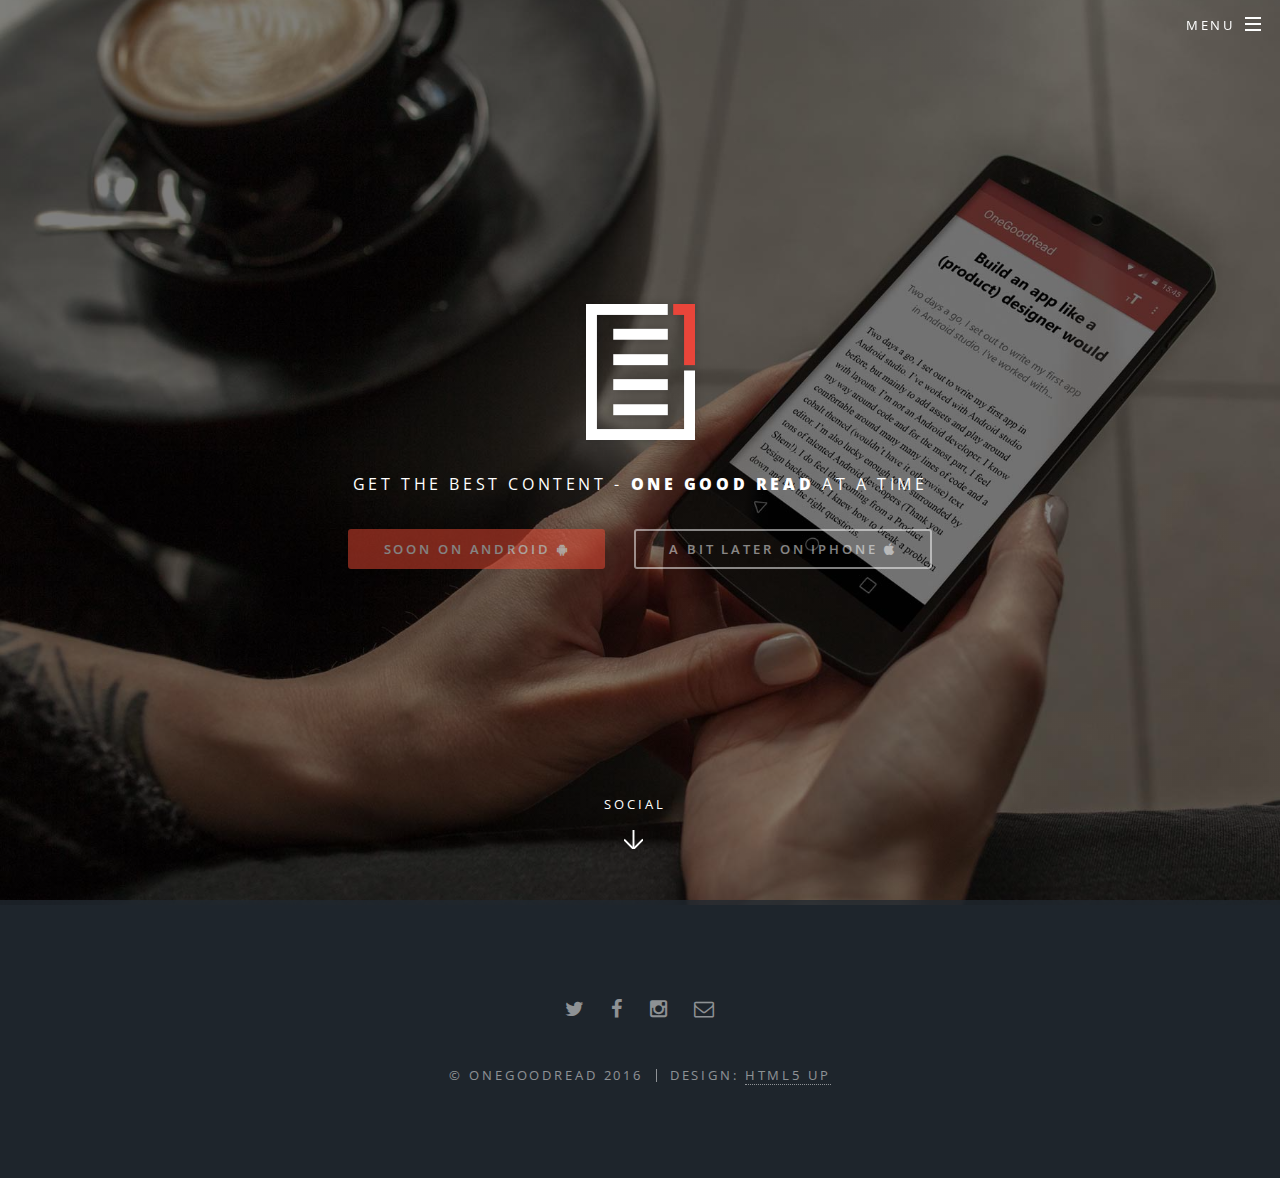
<file: index.html>
<!DOCTYPE HTML>
<!--
	Spectral by HTML5 UP
	html5up.net | @n33co
	Free for personal and commercial use under the CCA 3.0 license (html5up.net/license)
-->
<html>
	<head>
		<title>One Good Read</title>
		<meta charset="utf-8" />
		<meta name="viewport" content="width=device-width, initial-scale=1" />
        <meta name="description" content="Get the best content - One Good Read at a time">
        <meta name="keywords" content="one,good,read,best,reads,web,android">
        <meta name="author" content="OneGoodRead Ninjas">
		<!--[if lte IE 8]><script src="assets/js/ie/html5shiv.js"></script><![endif]-->
		<link rel="stylesheet" href="assets/css/main.css" />
		<!--[if lte IE 8]><link rel="stylesheet" href="assets/css/ie8.css" /><![endif]-->
		<!--[if lte IE 9]><link rel="stylesheet" href="assets/css/ie9.css" /><![endif]-->
        <link rel="shortcut icon" href="images/favicon.ico" type="image/x-icon">
		<link rel="icon" href="images/favicon.ico" type="image/x-icon">
	</head>
	<body class="landing">

		<!-- Page Wrapper -->
			<div id="page-wrapper">

				<!-- Header -->
					<header id="header" class="alt">
						<h1><a href="index.html">OneGoodRead</a></h1>
						<nav id="nav">
							<ul>
								<li class="special">
									<a href="#menu" class="menuToggle"><span>Menu</span></a>
									<div id="menu">
										<ul>
											<li><a href="index.html">Home</a></li>
                                            <li><a href="partner.html">Syndication</a></li>
											<li><a href="privacy.html">Privacy Policy</a></li>
										</ul>
									</div>
								</li>
							</ul>
						</nav>
					</header>

				<!-- Banner -->
					<section id="banner">
						<div class="inner">
                        <img style="margin-bottom:10px;" src="images/ogr_logo.png" width="129" height="162" alt="">
							<!--<h2>OneGoodRead</h2>-->
							<p>Get the best content - <span style="font-weight:800;">One Good Read</span> at a time</p>
							<ul class="actions">
								<li><a href="#" class="button special disabled">Soon On Android <i class="fa fa-android"></i></a></li>
                                <li><a href="#" class="button disabled">A bit Later on iPhone <i class="fa fa-apple"></i></a></li>
							</ul>
						</div>
						<a href="#footer" class="more scrolly">Social</a>
					</section>

				<!-- Footer -->
					<footer id="footer">
						<ul class="icons">
							<li><a href="https://twitter.com/OneGoodReadApp" class="icon fa-twitter"><span class="label">Twitter</span></a></li>
							<li><a href="https://www.facebook.com/One-Good-Read-1659867197632282" class="icon fa-facebook"><span class="label">Facebook</span></a></li>
							<li><a href="https://www.instagram.com/onegoodread/" class="icon fa-instagram"><span class="label">Instagram</span></a></li>
							<!--<li><a href="#" class="icon fa-dribbble"><span class="label">Dribbble</span></a></li>-->
							<li><a href="mailto:info@onegoodread.info?Subject=Hello%20OGR" class="icon fa-envelope-o"><span class="label">Email</span></a></li>
						</ul>
						<ul class="copyright">
							<li>&copy; OneGoodRead 2016</li><li>Design: <a href="http://html5up.net">HTML5 UP</a></li>
						</ul>
					</footer>

			</div>

		<!-- Scripts -->
			<script src="assets/js/jquery.min.js"></script>
			<script src="assets/js/jquery.scrollex.min.js"></script>
			<script src="assets/js/jquery.scrolly.min.js"></script>
			<script src="assets/js/skel.min.js"></script>
			<script src="assets/js/util.js"></script>
			<!--[if lte IE 8]><script src="assets/js/ie/respond.min.js"></script><![endif]-->
			<script src="assets/js/main.js"></script>

	</body>
</html>
</file>
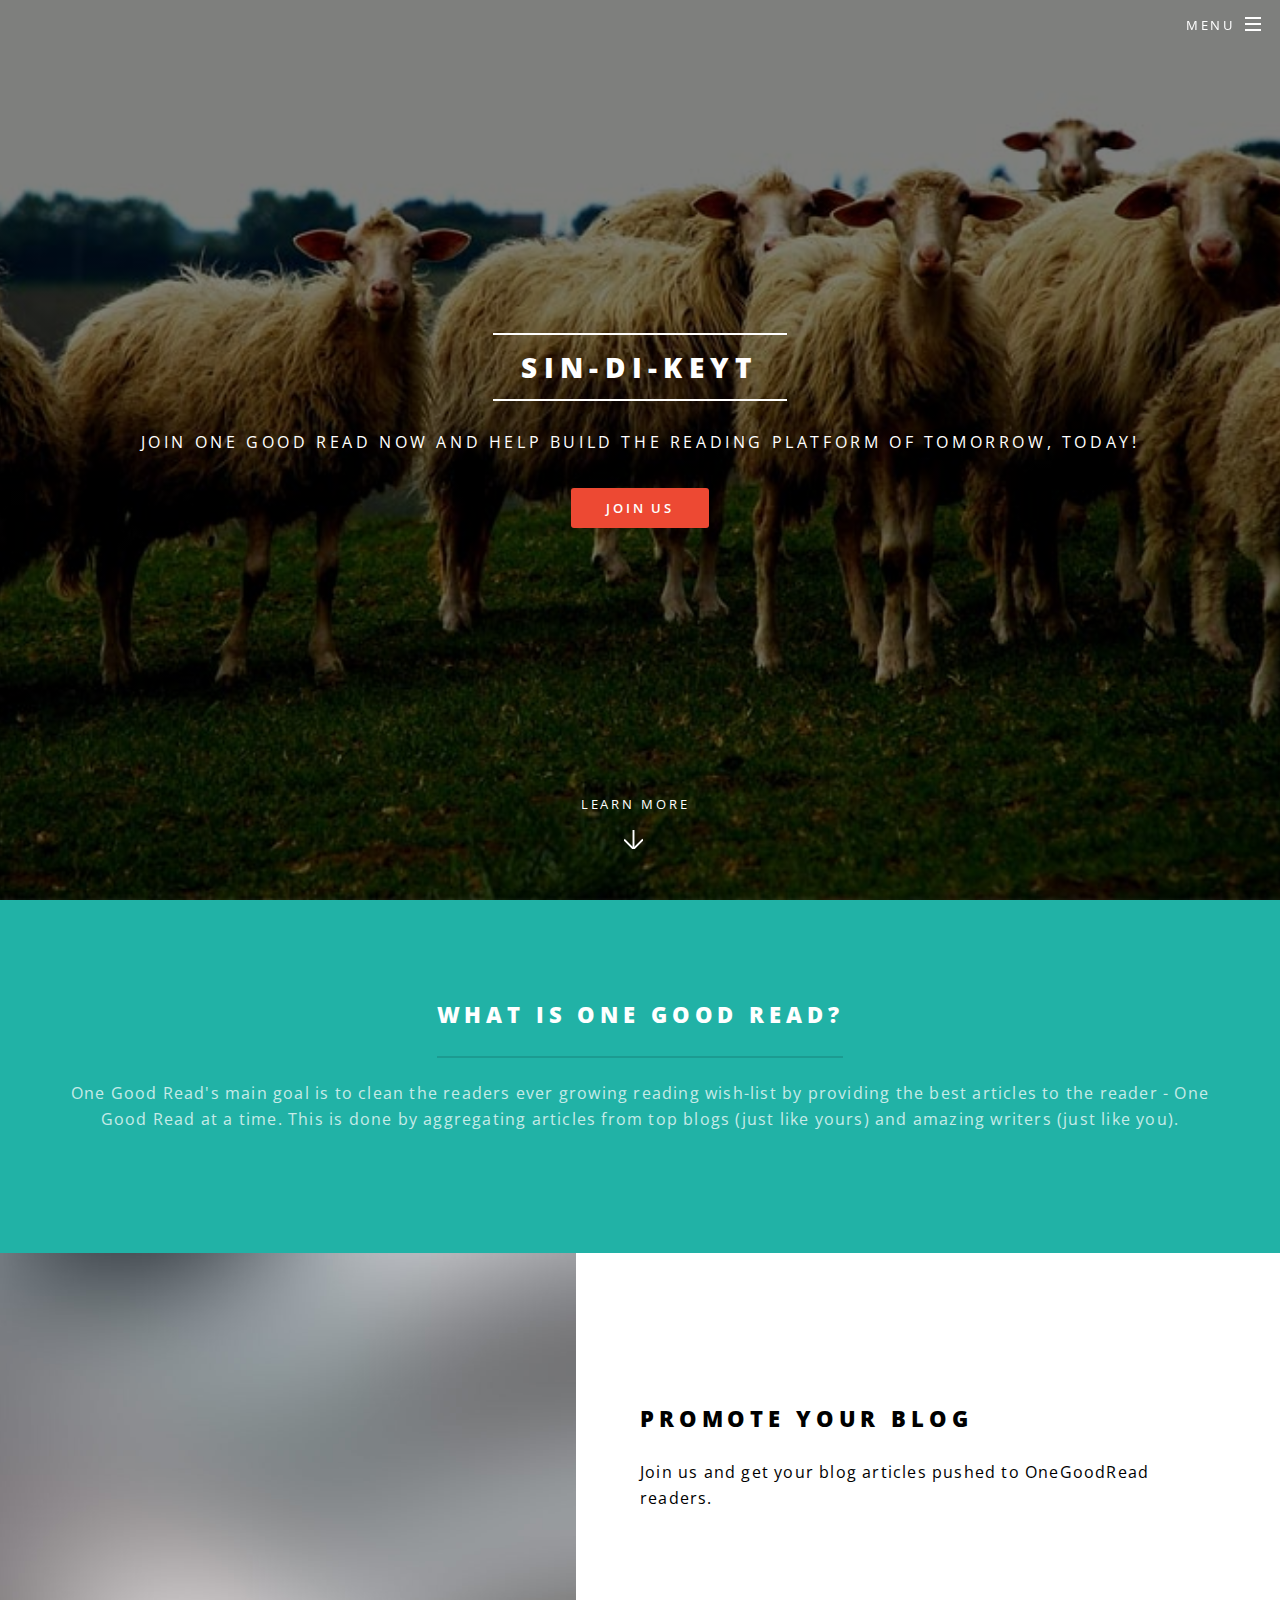
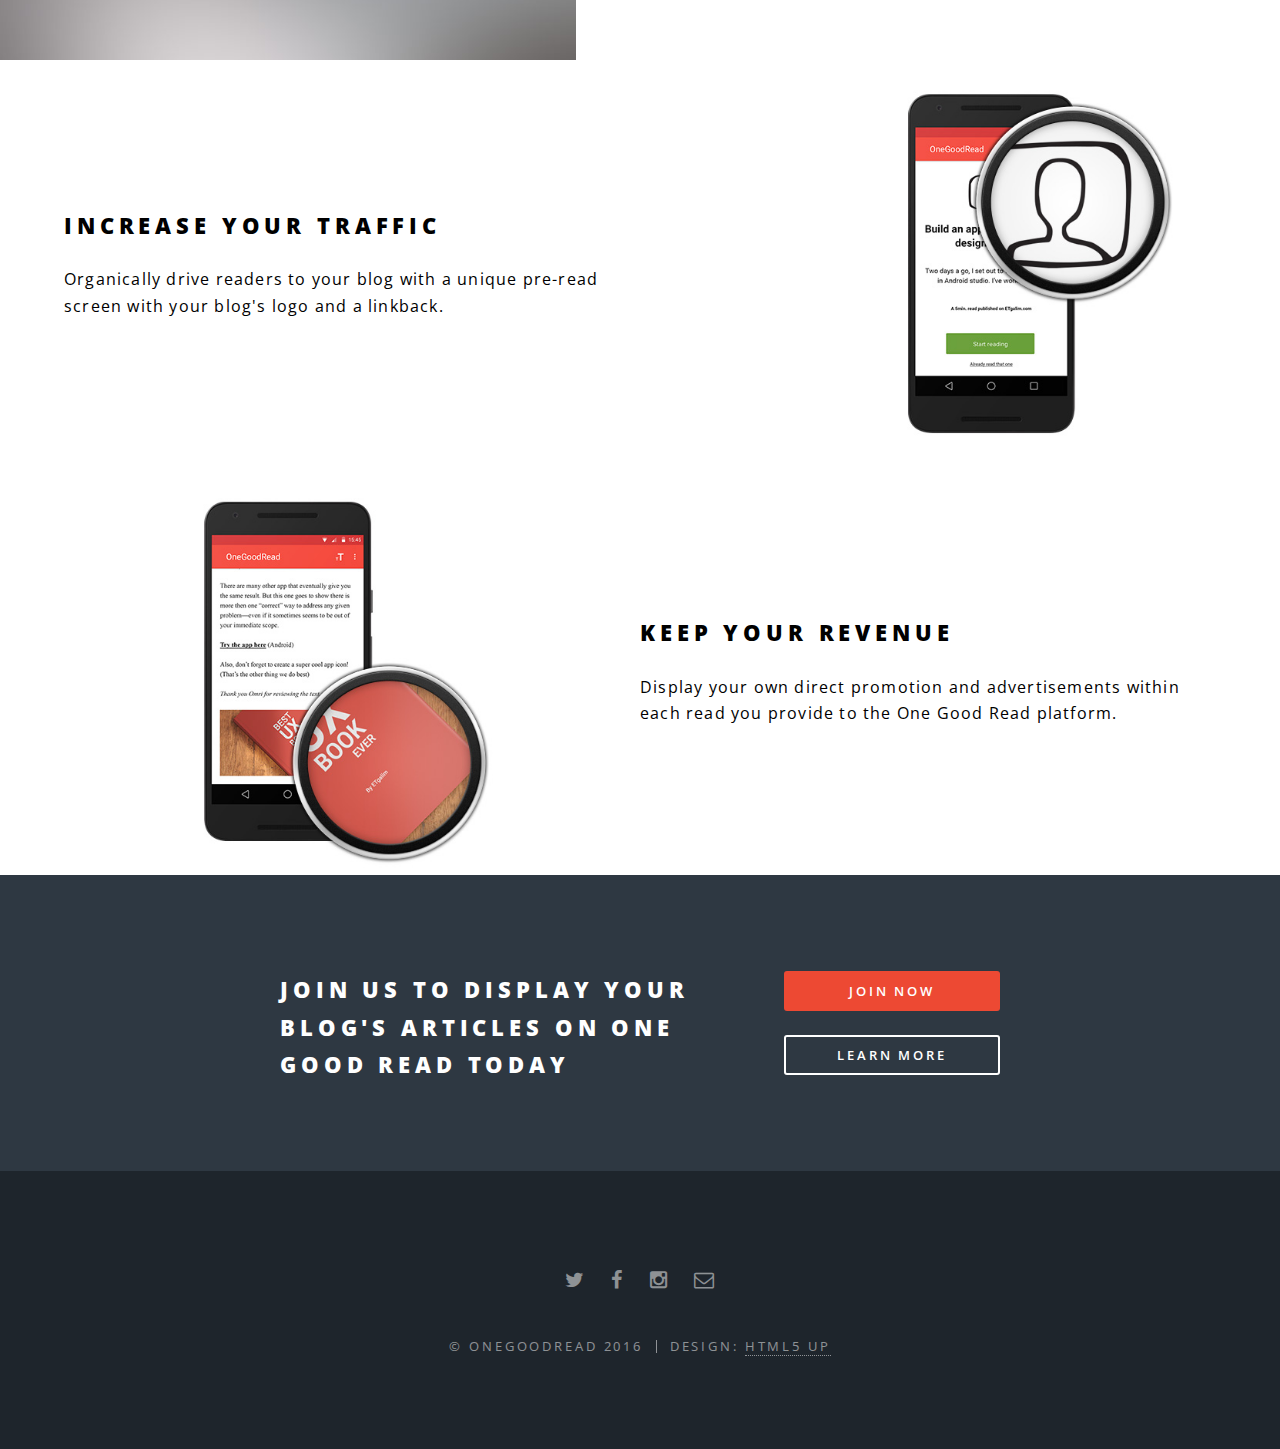
<file: partner.html>
<!DOCTYPE HTML>
<!--
	Spectral by HTML5 UP
	html5up.net | @n33co
	Free for personal and commercial use under the CCA 3.0 license (html5up.net/license)
-->
<html>
	<head>
		<title>One Good Read</title>
		<meta charset="utf-8" />
		<meta name="viewport" content="width=device-width, initial-scale=1" />
        <meta name="description" content="Get the best content - One Good Read at a time">
        <meta name="keywords" content="one,good,read,best,reads,web,android">
        <meta name="author" content="OneGoodRead Ninjas">
		<!--[if lte IE 8]><script src="assets/js/ie/html5shiv.js"></script><![endif]-->
		<link rel="stylesheet" href="assets/css/main_alt.css" />
		<!--[if lte IE 8]><link rel="stylesheet" href="assets/css/ie8.css" /><![endif]-->
		<!--[if lte IE 9]><link rel="stylesheet" href="assets/css/ie9.css" /><![endif]-->
        <link rel="shortcut icon" href="images/favicon.ico" type="image/x-icon">
		<link rel="icon" href="images/favicon.ico" type="image/x-icon">
	</head>
	<body class="landing">

		<!-- Page Wrapper -->
			<div id="page-wrapper">

				<!-- Header -->
					<header id="header" class="alt">
						<h1><a href="index.html">OneGoodRead</a></h1>
						<nav id="nav">
							<ul>
								<li class="special">
									<a href="#menu" class="menuToggle"><span>Menu</span></a>
									<div id="menu">
										<ul>
											<li><a href="index.html">Home</a></li>
                                            <li>Syndication</li>
											<li><a href="privacy.html">Privacy Policy</a></li>
										</ul>
									</div>
								</li>
							</ul>
						</nav>
					</header>

				<!-- Banner -->
					<section id="banner">
						<div class="inner">
							<h2>sin-di-keyt</h2>
							<p>Join One Good Read now and help build the reading platform of tomorrow, today!</p>
							<ul class="actions">
								<li><a href="#" class="button special">Join Us</a></li>
							</ul>
						</div>
						<a href="#one" class="more scrolly">Learn More</a>
					</section>

				<!-- One -->
					<section id="one" class="wrapper style1 special">
						<div class="inner">
							<header class="major">
								<h2>What is One Good Read?</h2>
								<p>One Good Read's main goal is to clean the readers ever growing reading wish-list by providing the best articles to the reader - One Good Read at a time. This is done by aggregating articles from top blogs (just like yours) and amazing writers (just like you).</p>
							</header>
							<!--<ul class="icons major">
								<li><span class="icon fa-diamond major style1"><span class="label">Lorem</span></span></li>
								<li><span class="icon fa-heart-o major style2"><span class="label">Ipsum</span></span></li>
								<li><span class="icon fa-code major style3"><span class="label">Dolor</span></span></li>
							</ul>-->
						</div>
					</section>

				<!-- Two -->
					<section id="two" class="wrapper alt style2">
						<section class="spotlight">
							<div class="image"><img src="images/pic01.jpg" alt="" /></div><div class="content">
								<h2>PROMOTE YOUR BLOG</h2>
								<p>Join us and get your blog articles pushed to OneGoodRead readers.</p>
							</div>
						</section>
						<section class="spotlight">
							<div class="image"><img src="images/pic02.jpg" alt="" /></div><div class="content">
								<h2>INCREASE YOUR TRAFFIC</h2>
								<p>Organically drive readers to your blog with a unique pre-read screen with your blog's logo and a linkback.</p>
							</div>
						</section>
						<section class="spotlight">
							<div class="image"><img src="images/pic03.jpg" alt="" /></div><div class="content">
								<h2>KEEP YOUR REVENUE</h2>
								<p>Display your own direct promotion and advertisements within each read you provide to the One Good Read platform.</p>
							</div>
						</section>
					</section>

				<!-- CTA -->
					<section id="cta" class="wrapper style4">
						<div class="inner">
							<header>
								<h2>JOIN US TO DISPLAY YOUR BLOG'S ARTICLES ON ONE GOOD READ TODAY</h2>
								<!--<p></p>-->
							</header>
							<ul class="actions vertical">
								<li><a href="#" class="button fit special">Join Now</a></li>
								<li><a href="#" class="button fit">Learn More</a></li>
							</ul>
						</div>
					</section>

				<!-- Footer -->
					<footer id="footer">
						<ul class="icons">
							<li><a href="https://twitter.com/OneGoodReadApp" class="icon fa-twitter"><span class="label">Twitter</span></a></li>
							<li><a href="https://www.facebook.com/One-Good-Read-1659867197632282" class="icon fa-facebook"><span class="label">Facebook</span></a></li>
							<li><a href="https://www.instagram.com/onegoodread/" class="icon fa-instagram"><span class="label">Instagram</span></a></li>
							<!--<li><a href="#" class="icon fa-dribbble"><span class="label">Dribbble</span></a></li>-->
							<li><a href="mailto:info@onegoodread.info?Subject=Hello%20OGR" class="icon fa-envelope-o"><span class="label">Email</span></a></li>
						</ul>
						<ul class="copyright">
							<li>&copy; OneGoodRead 2016</li><li>Design: <a href="http://html5up.net">HTML5 UP</a></li>
						</ul>
					</footer>

			</div>

		<!-- Scripts -->
			<script src="assets/js/jquery.min.js"></script>
			<script src="assets/js/jquery.scrollex.min.js"></script>
			<script src="assets/js/jquery.scrolly.min.js"></script>
			<script src="assets/js/skel.min.js"></script>
			<script src="assets/js/util.js"></script>
			<!--[if lte IE 8]><script src="assets/js/ie/respond.min.js"></script><![endif]-->
			<script src="assets/js/main.js"></script>

	</body>
</html>
</file>
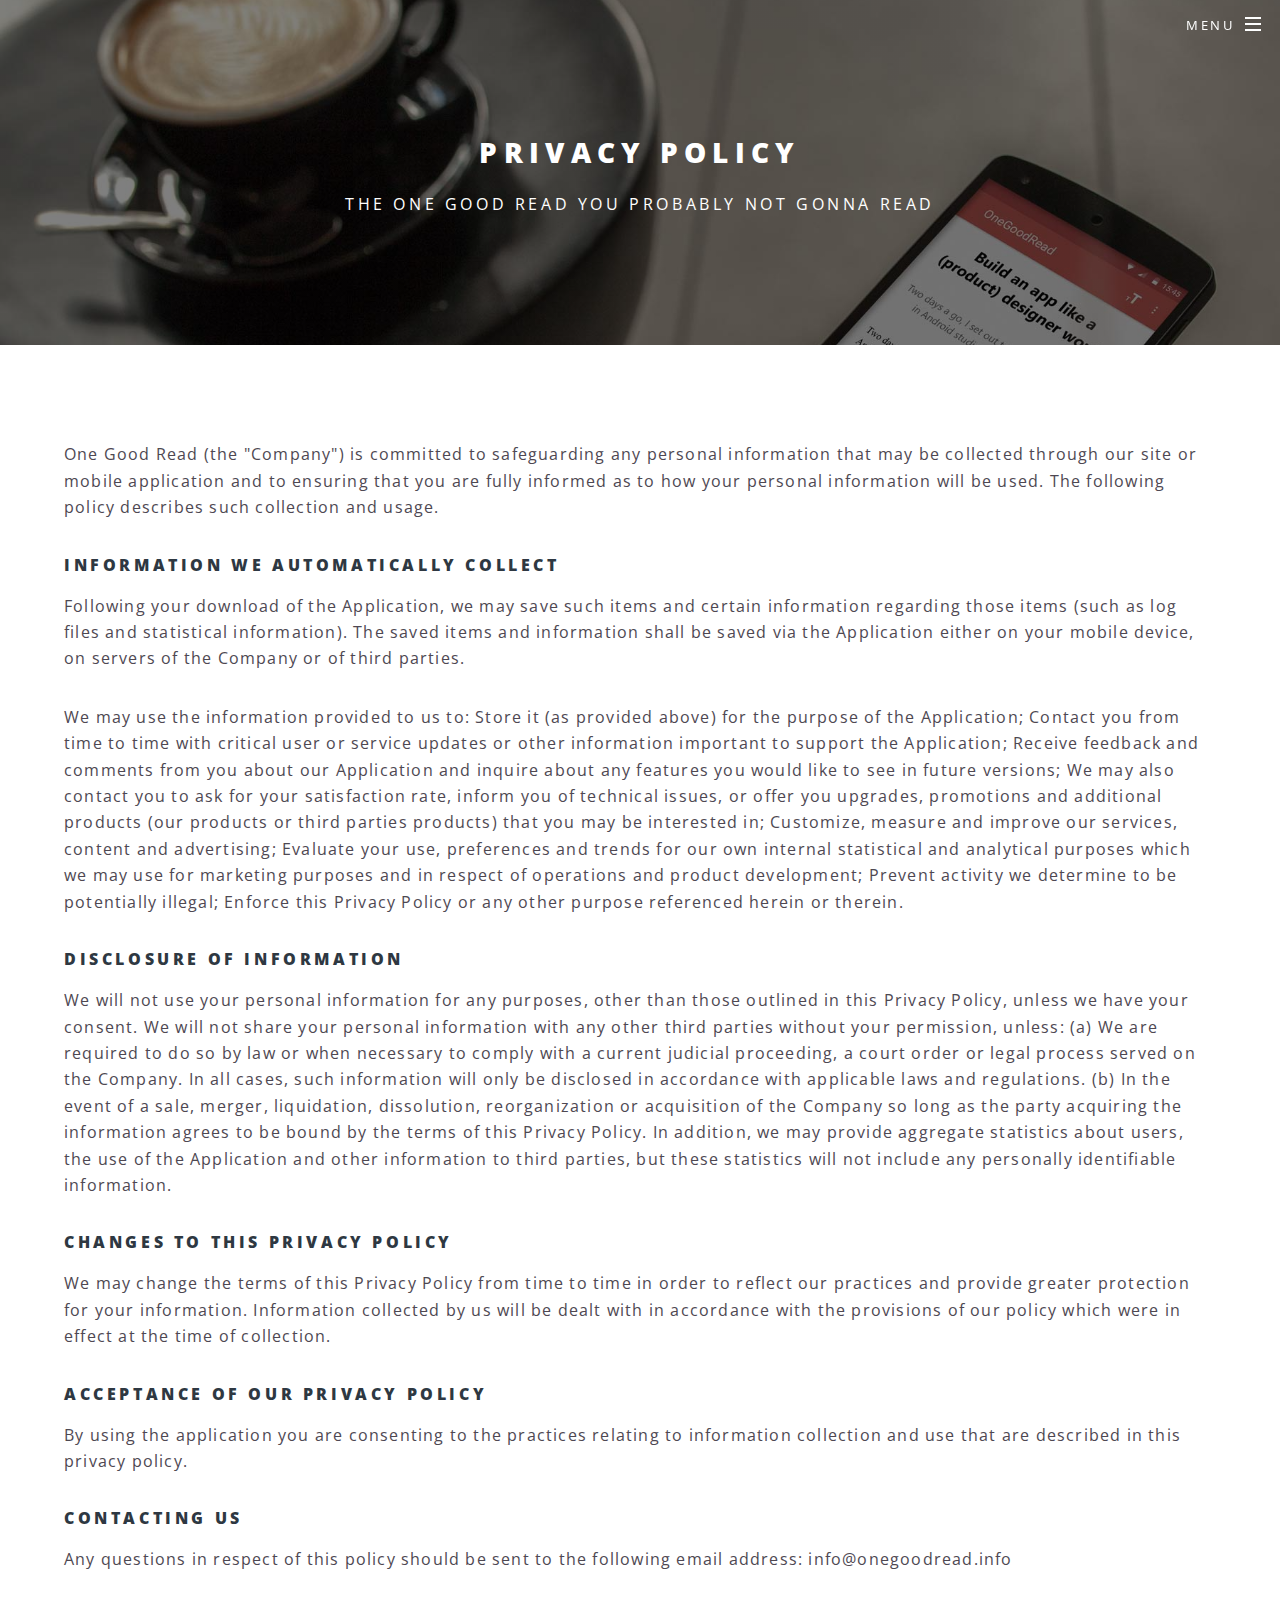
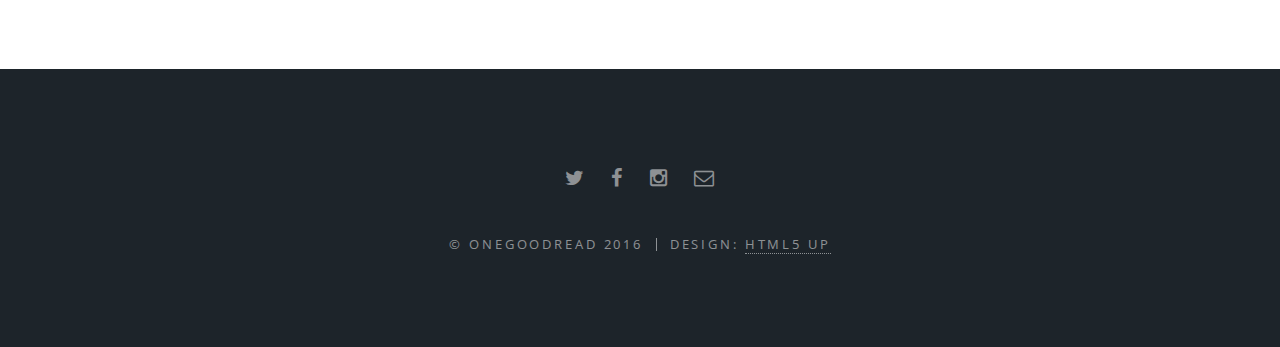
<file: privacy.html>
<!DOCTYPE HTML>
<!--
	Spectral by HTML5 UP
	html5up.net | @n33co
	Free for personal and commercial use under the CCA 3.0 license (html5up.net/license)
-->
<html>
	<head>
		<title>One Good Read - Privacy Policy</title>
		<meta charset="utf-8" />
		<meta name="viewport" content="width=device-width, initial-scale=1" />
		<!--[if lte IE 8]><script src="assets/js/ie/html5shiv.js"></script><![endif]-->
		<link rel="stylesheet" href="assets/css/main.css" />
		<!--[if lte IE 8]><link rel="stylesheet" href="assets/css/ie8.css" /><![endif]-->
		<!--[if lte IE 9]><link rel="stylesheet" href="assets/css/ie9.css" /><![endif]-->
        <link rel="shortcut icon" href="images/favicon.ico" type="image/x-icon">
		<link rel="icon" href="images/favicon.ico" type="image/x-icon">
    <style>
	#page-wrapper {
		padding-top:0em;
		}
	</style>
	</head>
	<body>

		<!-- Page Wrapper -->
			<div id="page-wrapper">
            
            <!-- Header -->
					<header id="header" class="alt">
						<h1><a href="index.html">One Good Read</a></h1>
						<nav id="nav">
							<ul>
								<li class="special">
									<a href="#menu" class="menuToggle"><span>Menu</span></a>
									<div id="menu">
										<ul>
											<li><a href="index.html">Home</a></li>
                                            <li><a href="partner.html">Syndication</a></li>
											<li>Privacy Policy</li>
										</ul>
									</div>
								</li>
							</ul>
						</nav>
					</header>

				<!-- Main -->
					<article id="main">
						<header>
							<h2>Privacy Policy</h2>
							<p>The One Good Read you probably not gonna read</p>
						</header>
						<section class="wrapper style5">
							<div class="inner">
								<p>One Good Read (the "Company") is committed to safeguarding any personal information that may be collected through our site or mobile application and to ensuring that you are fully informed as to how your personal information will be used. The following policy describes such collection and usage.</p>
                                
                                <h4>INFORMATION WE AUTOMATICALLY COLLECT</h4>
								<p>Following your download of the Application, we may save such items and certain information regarding those items (such as log files and statistical information). The saved items and information shall be saved via the Application either on your mobile device, on servers of the Company or of third parties.</p>
                  				<p>We may use the information provided to us to: Store it (as provided above) for the purpose of the Application; Contact you from time to time with critical user or service updates or other information important to support the Application; Receive feedback and comments from you about our Application and inquire about any features you would like to see in future versions; We may also contact you to ask for your satisfaction rate, inform you of technical issues, or offer you upgrades, promotions and additional products (our products or third parties products) that you may be interested in; Customize, measure and improve our services, content and advertising; Evaluate your use, preferences and trends for our own internal statistical and analytical purposes which we may use for marketing purposes and in respect of operations and product development; Prevent activity we determine to be potentially illegal; Enforce this Privacy Policy or any other purpose referenced herein or therein.</p>
                                
                                <h4>DISCLOSURE OF INFORMATION</h4>
                                <p>We will not use your personal information for any purposes, other than those outlined in this Privacy Policy, unless we have your consent. We will not share your personal information with any other third parties without your permission, unless: (a) We are required to do so by law or when necessary to comply with a current judicial proceeding, a court order or legal process served on the Company. In all cases, such information will only be disclosed in accordance with applicable laws and regulations. (b) In the event of a sale, merger, liquidation, dissolution, reorganization or acquisition of the Company so long as the party acquiring the information agrees to be bound by the terms of this Privacy Policy. In addition, we may provide aggregate statistics about users, the use of the Application and other information to third parties, but these statistics will not include any personally identifiable information.</p>
                                
                                <h4>CHANGES TO THIS PRIVACY POLICY</h4>
                                <p>We may change the terms of this Privacy Policy from time to time in order to reflect our practices and provide greater protection for your information. Information collected by us will be dealt with in accordance with the provisions of our policy which were in effect at the time of collection.</p>
                                
                                <h4>ACCEPTANCE OF OUR PRIVACY POLICY</h4>
                                <p>By using the application you are consenting to the practices relating to information collection and use that are described in this privacy policy.</p>
                                
                                <h4>CONTACTING US</h4>
                                <p>Any questions in respect of this policy should be sent to the following email address: info@onegoodread.info</p>
							</div>
						</section>
					</article>

				<!-- Footer -->
					<footer id="footer">
						<ul class="icons">
							<li><a href="https://twitter.com/OneGoodReadApp" class="icon fa-twitter"><span class="label">Twitter</span></a></li>
							<li><a href="https://www.facebook.com/One-Good-Read-1659867197632282" class="icon fa-facebook"><span class="label">Facebook</span></a></li>
							<li><a href="https://www.instagram.com/onegoodread/" class="icon fa-instagram"><span class="label">Instagram</span></a></li>
							<!--<li><a href="#" class="icon fa-dribbble"><span class="label">Dribbble</span></a></li>-->
							<li><a href="mailto:info@onegoodread.info?Subject=Hello%20OGR" class="icon fa-envelope-o"><span class="label">Email</span></a></li>
						</ul>
						<ul class="copyright">
							<li>&copy; OneGoodRead 2016</li><li>Design: <a href="http://html5up.net">HTML5 UP</a></li>
						</ul>
					</footer>

			</div>

		<!-- Scripts -->
			<script src="assets/js/jquery.min.js"></script>
			<script src="assets/js/jquery.scrollex.min.js"></script>
			<script src="assets/js/jquery.scrolly.min.js"></script>
			<script src="assets/js/skel.min.js"></script>
			<script src="assets/js/util.js"></script>
			<!--[if lte IE 8]><script src="assets/js/ie/respond.min.js"></script><![endif]-->
			<script src="assets/js/main.js"></script>

	</body>
</html>
</file>
<file: assets/css/ie8.css>
/*
	Spectral by HTML5 UP
	html5up.net | @n33co
	Free for personal and commercial use under the CCA 3.0 license (html5up.net/license)
*/

/* Icon */

	.icon.major {
		border: none;
	}

		.icon.major:before {
			font-size: 3em;
		}

/* Form */

	label {
		color: #2E3842;
	}

	input[type="text"],
	input[type="password"],
	input[type="email"],
	select,
	textarea {
		border: solid 1px #dfdfdf;
	}

/* Button */

	input[type="submit"],
	input[type="reset"],
	input[type="button"],
	button,
	.button {
		border: solid 2px #dfdfdf;
	}

		input[type="submit"].special,
		input[type="reset"].special,
		input[type="button"].special,
		button.special,
		.button.special {
			border: 0 !important;
		}

/* Page Wrapper + Menu */

	#menu {
		display: none;
	}

	body.is-menu-visible #menu {
		display: block;
	}

/* Header */

	#header nav > ul > li > a.menuToggle:after {
		display: none;
	}

/* Banner + Wrapper (style4) */

	#banner,
	.wrapper.style4 {
		-ms-behavior: url("assets/js/ie/backgroundsize.min.htc");
	}

		#banner:before,
		.wrapper.style4:before {
			display: none;
		}

/* Banner */

	#banner .more {
		height: 4em;
	}

		#banner .more:after {
			display: none;
		}

/* Main */

	#main > header {
		-ms-behavior: url("assets/js/ie/backgroundsize.min.htc");
	}

		#main > header:before {
			display: none;
		}
</file>
<file: assets/css/ie9.css>
/*
	Spectral by HTML5 UP
	html5up.net | @n33co
	Free for personal and commercial use under the CCA 3.0 license (html5up.net/license)
*/

/* Spotlight */

	.spotlight {
		display: block;
	}

		.spotlight .image {
			display: inline-block;
			vertical-align: top;
		}

		.spotlight .content {
			padding: 4em 4em 2em 4em ;
			display: inline-block;
		}

		.spotlight:after {
			clear: both;
			content: '';
			display: block;
		}

/* Features */

	.features {
		display: block;
	}

		.features li {
			float: left;
		}

		.features:after {
			content: '';
			display: block;
			clear: both;
		}

/* Banner + Wrapper (style4) */

	#banner,
	.wrapper.style4 {
		background-image: url("../../images/banner.jpg");
		background-position: center center;
		background-repeat: no-repeat;
		background-size: cover;
		position: relative;
	}

		#banner:before,
		.wrapper.style4:before {
			background: #000000;
			content: '';
			height: 100%;
			left: 0;
			opacity: 0.5;
			position: absolute;
			top: 0;
			width: 100%;
		}

		#banner .inner,
		.wrapper.style4 .inner {
			position: relative;
			z-index: 1;
		}

/* Banner */

	#banner {
		padding: 14em 0 12em 0 ;
		height: auto;
	}

		#banner:after {
			display: none;
		}

/* CTA */

	#cta .inner header {
		float: left;
	}

	#cta .inner .actions {
		float: left;
	}

	#cta .inner:after {
		clear: both;
		content: '';
		display: block;
	}

/* Main */

	#main > header {
		background-image: url("../../images/banner.jpg");
		background-position: center center;
		background-repeat: no-repeat;
		background-size: cover;
		position: relative;
	}

		#main > header:before {
			background: #000000;
			content: '';
			height: 100%;
			left: 0;
			opacity: 0.5;
			position: absolute;
			top: 0;
			width: 100%;
		}

		#main > header > * {
			position: relative;
			z-index: 1;
		}
</file>
<file: assets/css/main.css>
@import url(font-awesome.min.css);
@import url("http://fonts.googleapis.com/css?family=Open+Sans:400,400italic,600,600italic,800,800italic");

/*
	Spectral by HTML5 UP
	html5up.net | @n33co
	Free for personal and commercial use under the CCA 3.0 license (html5up.net/license)
*/

/* Reset */

	html, body, div, span, applet, object, iframe, h1, h2, h3, h4, h5, h6, p, blockquote, pre, a, abbr, acronym, address, big, cite, code, del, dfn, em, img, ins, kbd, q, s, samp, small, strike, strong, sub, sup, tt, var, b, u, i, center, dl, dt, dd, ol, ul, li, fieldset, form, label, legend, table, caption, tbody, tfoot, thead, tr, th, td, article, aside, canvas, details, embed, figure, figcaption, footer, header, hgroup, menu, nav, output, ruby, section, summary, time, mark, audio, video {
		margin: 0;
		padding: 0;
		border: 0;
		font-size: 100%;
		font: inherit;
		vertical-align: baseline;
	}

	article, aside, details, figcaption, figure, footer, header, hgroup, menu, nav, section {
		display: block;
	}

	body {
		line-height: 1;
	}

	ol, ul {
		list-style: none;
	}

	blockquote, q {
		quotes: none;
	}

	blockquote:before, blockquote:after, q:before, q:after {
		content: '';
		content: none;
	}

	table {
		border-collapse: collapse;
		border-spacing: 0;
	}

	body {
		-webkit-text-size-adjust: none;
	}

/* Box Model */

	*, *:before, *:after {
		-moz-box-sizing: border-box;
		-webkit-box-sizing: border-box;
		box-sizing: border-box;
	}

/* Grid */

	.row {
		border-bottom: solid 1px transparent;
		-moz-box-sizing: border-box;
		-webkit-box-sizing: border-box;
		box-sizing: border-box;
	}

	.row > * {
		float: left;
		-moz-box-sizing: border-box;
		-webkit-box-sizing: border-box;
		box-sizing: border-box;
	}

	.row:after, .row:before {
		content: '';
		display: block;
		clear: both;
		height: 0;
	}

	.row.uniform > * > :first-child {
		margin-top: 0;
	}

	.row.uniform > * > :last-child {
		margin-bottom: 0;
	}

	.row.\30 \25 > * {
		padding: 0 0 0 0em;
	}

	.row.\30 \25 {
		margin: 0 0 -1px 0em;
	}

	.row.uniform.\30 \25 > * {
		padding: 0em 0 0 0em;
	}

	.row.uniform.\30 \25 {
		margin: 0em 0 -1px 0em;
	}

	.row > * {
		padding: 0 0 0 1.5em;
	}

	.row {
		margin: 0 0 -1px -1.5em;
	}

	.row.uniform > * {
		padding: 1.5em 0 0 1.5em;
	}

	.row.uniform {
		margin: -1.5em 0 -1px -1.5em;
	}

	.row.\32 00\25 > * {
		padding: 0 0 0 3em;
	}

	.row.\32 00\25 {
		margin: 0 0 -1px -3em;
	}

	.row.uniform.\32 00\25 > * {
		padding: 3em 0 0 3em;
	}

	.row.uniform.\32 00\25 {
		margin: -3em 0 -1px -3em;
	}

	.row.\31 50\25 > * {
		padding: 0 0 0 2.25em;
	}

	.row.\31 50\25 {
		margin: 0 0 -1px -2.25em;
	}

	.row.uniform.\31 50\25 > * {
		padding: 2.25em 0 0 2.25em;
	}

	.row.uniform.\31 50\25 {
		margin: -2.25em 0 -1px -2.25em;
	}

	.row.\35 0\25 > * {
		padding: 0 0 0 0.75em;
	}

	.row.\35 0\25 {
		margin: 0 0 -1px -0.75em;
	}

	.row.uniform.\35 0\25 > * {
		padding: 0.75em 0 0 0.75em;
	}

	.row.uniform.\35 0\25 {
		margin: -0.75em 0 -1px -0.75em;
	}

	.row.\32 5\25 > * {
		padding: 0 0 0 0.375em;
	}

	.row.\32 5\25 {
		margin: 0 0 -1px -0.375em;
	}

	.row.uniform.\32 5\25 > * {
		padding: 0.375em 0 0 0.375em;
	}

	.row.uniform.\32 5\25 {
		margin: -0.375em 0 -1px -0.375em;
	}

	.\31 2u, .\31 2u\24 {
		width: 100%;
		clear: none;
		margin-left: 0;
	}

	.\31 1u, .\31 1u\24 {
		width: 91.6666666667%;
		clear: none;
		margin-left: 0;
	}

	.\31 0u, .\31 0u\24 {
		width: 83.3333333333%;
		clear: none;
		margin-left: 0;
	}

	.\39 u, .\39 u\24 {
		width: 75%;
		clear: none;
		margin-left: 0;
	}

	.\38 u, .\38 u\24 {
		width: 66.6666666667%;
		clear: none;
		margin-left: 0;
	}

	.\37 u, .\37 u\24 {
		width: 58.3333333333%;
		clear: none;
		margin-left: 0;
	}

	.\36 u, .\36 u\24 {
		width: 50%;
		clear: none;
		margin-left: 0;
	}

	.\35 u, .\35 u\24 {
		width: 41.6666666667%;
		clear: none;
		margin-left: 0;
	}

	.\34 u, .\34 u\24 {
		width: 33.3333333333%;
		clear: none;
		margin-left: 0;
	}

	.\33 u, .\33 u\24 {
		width: 25%;
		clear: none;
		margin-left: 0;
	}

	.\32 u, .\32 u\24 {
		width: 16.6666666667%;
		clear: none;
		margin-left: 0;
	}

	.\31 u, .\31 u\24 {
		width: 8.3333333333%;
		clear: none;
		margin-left: 0;
	}

	.\31 2u\24 + *,
	.\31 1u\24 + *,
	.\31 0u\24 + *,
	.\39 u\24 + *,
	.\38 u\24 + *,
	.\37 u\24 + *,
	.\36 u\24 + *,
	.\35 u\24 + *,
	.\34 u\24 + *,
	.\33 u\24 + *,
	.\32 u\24 + *,
	.\31 u\24 + * {
		clear: left;
	}

	.\-11u {
		margin-left: 91.66667%;
	}

	.\-10u {
		margin-left: 83.33333%;
	}

	.\-9u {
		margin-left: 75%;
	}

	.\-8u {
		margin-left: 66.66667%;
	}

	.\-7u {
		margin-left: 58.33333%;
	}

	.\-6u {
		margin-left: 50%;
	}

	.\-5u {
		margin-left: 41.66667%;
	}

	.\-4u {
		margin-left: 33.33333%;
	}

	.\-3u {
		margin-left: 25%;
	}

	.\-2u {
		margin-left: 16.66667%;
	}

	.\-1u {
		margin-left: 8.33333%;
	}

	@media screen and (max-width: 1680px) {

		.row > * {
			padding: 0 0 0 1.5em;
		}

		.row {
			margin: 0 0 -1px -1.5em;
		}

		.row.uniform > * {
			padding: 1.5em 0 0 1.5em;
		}

		.row.uniform {
			margin: -1.5em 0 -1px -1.5em;
		}

		.row.\32 00\25 > * {
			padding: 0 0 0 3em;
		}

		.row.\32 00\25 {
			margin: 0 0 -1px -3em;
		}

		.row.uniform.\32 00\25 > * {
			padding: 3em 0 0 3em;
		}

		.row.uniform.\32 00\25 {
			margin: -3em 0 -1px -3em;
		}

		.row.\31 50\25 > * {
			padding: 0 0 0 2.25em;
		}

		.row.\31 50\25 {
			margin: 0 0 -1px -2.25em;
		}

		.row.uniform.\31 50\25 > * {
			padding: 2.25em 0 0 2.25em;
		}

		.row.uniform.\31 50\25 {
			margin: -2.25em 0 -1px -2.25em;
		}

		.row.\35 0\25 > * {
			padding: 0 0 0 0.75em;
		}

		.row.\35 0\25 {
			margin: 0 0 -1px -0.75em;
		}

		.row.uniform.\35 0\25 > * {
			padding: 0.75em 0 0 0.75em;
		}

		.row.uniform.\35 0\25 {
			margin: -0.75em 0 -1px -0.75em;
		}

		.row.\32 5\25 > * {
			padding: 0 0 0 0.375em;
		}

		.row.\32 5\25 {
			margin: 0 0 -1px -0.375em;
		}

		.row.uniform.\32 5\25 > * {
			padding: 0.375em 0 0 0.375em;
		}

		.row.uniform.\32 5\25 {
			margin: -0.375em 0 -1px -0.375em;
		}

		.\31 2u\28xlarge\29, .\31 2u\24\28xlarge\29 {
			width: 100%;
			clear: none;
			margin-left: 0;
		}

		.\31 1u\28xlarge\29, .\31 1u\24\28xlarge\29 {
			width: 91.6666666667%;
			clear: none;
			margin-left: 0;
		}

		.\31 0u\28xlarge\29, .\31 0u\24\28xlarge\29 {
			width: 83.3333333333%;
			clear: none;
			margin-left: 0;
		}

		.\39 u\28xlarge\29, .\39 u\24\28xlarge\29 {
			width: 75%;
			clear: none;
			margin-left: 0;
		}

		.\38 u\28xlarge\29, .\38 u\24\28xlarge\29 {
			width: 66.6666666667%;
			clear: none;
			margin-left: 0;
		}

		.\37 u\28xlarge\29, .\37 u\24\28xlarge\29 {
			width: 58.3333333333%;
			clear: none;
			margin-left: 0;
		}

		.\36 u\28xlarge\29, .\36 u\24\28xlarge\29 {
			width: 50%;
			clear: none;
			margin-left: 0;
		}

		.\35 u\28xlarge\29, .\35 u\24\28xlarge\29 {
			width: 41.6666666667%;
			clear: none;
			margin-left: 0;
		}

		.\34 u\28xlarge\29, .\34 u\24\28xlarge\29 {
			width: 33.3333333333%;
			clear: none;
			margin-left: 0;
		}

		.\33 u\28xlarge\29, .\33 u\24\28xlarge\29 {
			width: 25%;
			clear: none;
			margin-left: 0;
		}

		.\32 u\28xlarge\29, .\32 u\24\28xlarge\29 {
			width: 16.6666666667%;
			clear: none;
			margin-left: 0;
		}

		.\31 u\28xlarge\29, .\31 u\24\28xlarge\29 {
			width: 8.3333333333%;
			clear: none;
			margin-left: 0;
		}

		.\31 2u\24\28xlarge\29 + *,
		.\31 1u\24\28xlarge\29 + *,
		.\31 0u\24\28xlarge\29 + *,
		.\39 u\24\28xlarge\29 + *,
		.\38 u\24\28xlarge\29 + *,
		.\37 u\24\28xlarge\29 + *,
		.\36 u\24\28xlarge\29 + *,
		.\35 u\24\28xlarge\29 + *,
		.\34 u\24\28xlarge\29 + *,
		.\33 u\24\28xlarge\29 + *,
		.\32 u\24\28xlarge\29 + *,
		.\31 u\24\28xlarge\29 + * {
			clear: left;
		}

		.\-11u\28xlarge\29 {
			margin-left: 91.66667%;
		}

		.\-10u\28xlarge\29 {
			margin-left: 83.33333%;
		}

		.\-9u\28xlarge\29 {
			margin-left: 75%;
		}

		.\-8u\28xlarge\29 {
			margin-left: 66.66667%;
		}

		.\-7u\28xlarge\29 {
			margin-left: 58.33333%;
		}

		.\-6u\28xlarge\29 {
			margin-left: 50%;
		}

		.\-5u\28xlarge\29 {
			margin-left: 41.66667%;
		}

		.\-4u\28xlarge\29 {
			margin-left: 33.33333%;
		}

		.\-3u\28xlarge\29 {
			margin-left: 25%;
		}

		.\-2u\28xlarge\29 {
			margin-left: 16.66667%;
		}

		.\-1u\28xlarge\29 {
			margin-left: 8.33333%;
		}

	}

	@media screen and (max-width: 1280px) {

		.row > * {
			padding: 0 0 0 1.5em;
		}

		.row {
			margin: 0 0 -1px -1.5em;
		}

		.row.uniform > * {
			padding: 1.5em 0 0 1.5em;
		}

		.row.uniform {
			margin: -1.5em 0 -1px -1.5em;
		}

		.row.\32 00\25 > * {
			padding: 0 0 0 3em;
		}

		.row.\32 00\25 {
			margin: 0 0 -1px -3em;
		}

		.row.uniform.\32 00\25 > * {
			padding: 3em 0 0 3em;
		}

		.row.uniform.\32 00\25 {
			margin: -3em 0 -1px -3em;
		}

		.row.\31 50\25 > * {
			padding: 0 0 0 2.25em;
		}

		.row.\31 50\25 {
			margin: 0 0 -1px -2.25em;
		}

		.row.uniform.\31 50\25 > * {
			padding: 2.25em 0 0 2.25em;
		}

		.row.uniform.\31 50\25 {
			margin: -2.25em 0 -1px -2.25em;
		}

		.row.\35 0\25 > * {
			padding: 0 0 0 0.75em;
		}

		.row.\35 0\25 {
			margin: 0 0 -1px -0.75em;
		}

		.row.uniform.\35 0\25 > * {
			padding: 0.75em 0 0 0.75em;
		}

		.row.uniform.\35 0\25 {
			margin: -0.75em 0 -1px -0.75em;
		}

		.row.\32 5\25 > * {
			padding: 0 0 0 0.375em;
		}

		.row.\32 5\25 {
			margin: 0 0 -1px -0.375em;
		}

		.row.uniform.\32 5\25 > * {
			padding: 0.375em 0 0 0.375em;
		}

		.row.uniform.\32 5\25 {
			margin: -0.375em 0 -1px -0.375em;
		}

		.\31 2u\28large\29, .\31 2u\24\28large\29 {
			width: 100%;
			clear: none;
			margin-left: 0;
		}

		.\31 1u\28large\29, .\31 1u\24\28large\29 {
			width: 91.6666666667%;
			clear: none;
			margin-left: 0;
		}

		.\31 0u\28large\29, .\31 0u\24\28large\29 {
			width: 83.3333333333%;
			clear: none;
			margin-left: 0;
		}

		.\39 u\28large\29, .\39 u\24\28large\29 {
			width: 75%;
			clear: none;
			margin-left: 0;
		}

		.\38 u\28large\29, .\38 u\24\28large\29 {
			width: 66.6666666667%;
			clear: none;
			margin-left: 0;
		}

		.\37 u\28large\29, .\37 u\24\28large\29 {
			width: 58.3333333333%;
			clear: none;
			margin-left: 0;
		}

		.\36 u\28large\29, .\36 u\24\28large\29 {
			width: 50%;
			clear: none;
			margin-left: 0;
		}

		.\35 u\28large\29, .\35 u\24\28large\29 {
			width: 41.6666666667%;
			clear: none;
			margin-left: 0;
		}

		.\34 u\28large\29, .\34 u\24\28large\29 {
			width: 33.3333333333%;
			clear: none;
			margin-left: 0;
		}

		.\33 u\28large\29, .\33 u\24\28large\29 {
			width: 25%;
			clear: none;
			margin-left: 0;
		}

		.\32 u\28large\29, .\32 u\24\28large\29 {
			width: 16.6666666667%;
			clear: none;
			margin-left: 0;
		}

		.\31 u\28large\29, .\31 u\24\28large\29 {
			width: 8.3333333333%;
			clear: none;
			margin-left: 0;
		}

		.\31 2u\24\28large\29 + *,
		.\31 1u\24\28large\29 + *,
		.\31 0u\24\28large\29 + *,
		.\39 u\24\28large\29 + *,
		.\38 u\24\28large\29 + *,
		.\37 u\24\28large\29 + *,
		.\36 u\24\28large\29 + *,
		.\35 u\24\28large\29 + *,
		.\34 u\24\28large\29 + *,
		.\33 u\24\28large\29 + *,
		.\32 u\24\28large\29 + *,
		.\31 u\24\28large\29 + * {
			clear: left;
		}

		.\-11u\28large\29 {
			margin-left: 91.66667%;
		}

		.\-10u\28large\29 {
			margin-left: 83.33333%;
		}

		.\-9u\28large\29 {
			margin-left: 75%;
		}

		.\-8u\28large\29 {
			margin-left: 66.66667%;
		}

		.\-7u\28large\29 {
			margin-left: 58.33333%;
		}

		.\-6u\28large\29 {
			margin-left: 50%;
		}

		.\-5u\28large\29 {
			margin-left: 41.66667%;
		}

		.\-4u\28large\29 {
			margin-left: 33.33333%;
		}

		.\-3u\28large\29 {
			margin-left: 25%;
		}

		.\-2u\28large\29 {
			margin-left: 16.66667%;
		}

		.\-1u\28large\29 {
			margin-left: 8.33333%;
		}

	}

	@media screen and (max-width: 980px) {

		.row > * {
			padding: 0 0 0 1.5em;
		}

		.row {
			margin: 0 0 -1px -1.5em;
		}

		.row.uniform > * {
			padding: 1.5em 0 0 1.5em;
		}

		.row.uniform {
			margin: -1.5em 0 -1px -1.5em;
		}

		.row.\32 00\25 > * {
			padding: 0 0 0 3em;
		}

		.row.\32 00\25 {
			margin: 0 0 -1px -3em;
		}

		.row.uniform.\32 00\25 > * {
			padding: 3em 0 0 3em;
		}

		.row.uniform.\32 00\25 {
			margin: -3em 0 -1px -3em;
		}

		.row.\31 50\25 > * {
			padding: 0 0 0 2.25em;
		}

		.row.\31 50\25 {
			margin: 0 0 -1px -2.25em;
		}

		.row.uniform.\31 50\25 > * {
			padding: 2.25em 0 0 2.25em;
		}

		.row.uniform.\31 50\25 {
			margin: -2.25em 0 -1px -2.25em;
		}

		.row.\35 0\25 > * {
			padding: 0 0 0 0.75em;
		}

		.row.\35 0\25 {
			margin: 0 0 -1px -0.75em;
		}

		.row.uniform.\35 0\25 > * {
			padding: 0.75em 0 0 0.75em;
		}

		.row.uniform.\35 0\25 {
			margin: -0.75em 0 -1px -0.75em;
		}

		.row.\32 5\25 > * {
			padding: 0 0 0 0.375em;
		}

		.row.\32 5\25 {
			margin: 0 0 -1px -0.375em;
		}

		.row.uniform.\32 5\25 > * {
			padding: 0.375em 0 0 0.375em;
		}

		.row.uniform.\32 5\25 {
			margin: -0.375em 0 -1px -0.375em;
		}

		.\31 2u\28medium\29, .\31 2u\24\28medium\29 {
			width: 100%;
			clear: none;
			margin-left: 0;
		}

		.\31 1u\28medium\29, .\31 1u\24\28medium\29 {
			width: 91.6666666667%;
			clear: none;
			margin-left: 0;
		}

		.\31 0u\28medium\29, .\31 0u\24\28medium\29 {
			width: 83.3333333333%;
			clear: none;
			margin-left: 0;
		}

		.\39 u\28medium\29, .\39 u\24\28medium\29 {
			width: 75%;
			clear: none;
			margin-left: 0;
		}

		.\38 u\28medium\29, .\38 u\24\28medium\29 {
			width: 66.6666666667%;
			clear: none;
			margin-left: 0;
		}

		.\37 u\28medium\29, .\37 u\24\28medium\29 {
			width: 58.3333333333%;
			clear: none;
			margin-left: 0;
		}

		.\36 u\28medium\29, .\36 u\24\28medium\29 {
			width: 50%;
			clear: none;
			margin-left: 0;
		}

		.\35 u\28medium\29, .\35 u\24\28medium\29 {
			width: 41.6666666667%;
			clear: none;
			margin-left: 0;
		}

		.\34 u\28medium\29, .\34 u\24\28medium\29 {
			width: 33.3333333333%;
			clear: none;
			margin-left: 0;
		}

		.\33 u\28medium\29, .\33 u\24\28medium\29 {
			width: 25%;
			clear: none;
			margin-left: 0;
		}

		.\32 u\28medium\29, .\32 u\24\28medium\29 {
			width: 16.6666666667%;
			clear: none;
			margin-left: 0;
		}

		.\31 u\28medium\29, .\31 u\24\28medium\29 {
			width: 8.3333333333%;
			clear: none;
			margin-left: 0;
		}

		.\31 2u\24\28medium\29 + *,
		.\31 1u\24\28medium\29 + *,
		.\31 0u\24\28medium\29 + *,
		.\39 u\24\28medium\29 + *,
		.\38 u\24\28medium\29 + *,
		.\37 u\24\28medium\29 + *,
		.\36 u\24\28medium\29 + *,
		.\35 u\24\28medium\29 + *,
		.\34 u\24\28medium\29 + *,
		.\33 u\24\28medium\29 + *,
		.\32 u\24\28medium\29 + *,
		.\31 u\24\28medium\29 + * {
			clear: left;
		}

		.\-11u\28medium\29 {
			margin-left: 91.66667%;
		}

		.\-10u\28medium\29 {
			margin-left: 83.33333%;
		}

		.\-9u\28medium\29 {
			margin-left: 75%;
		}

		.\-8u\28medium\29 {
			margin-left: 66.66667%;
		}

		.\-7u\28medium\29 {
			margin-left: 58.33333%;
		}

		.\-6u\28medium\29 {
			margin-left: 50%;
		}

		.\-5u\28medium\29 {
			margin-left: 41.66667%;
		}

		.\-4u\28medium\29 {
			margin-left: 33.33333%;
		}

		.\-3u\28medium\29 {
			margin-left: 25%;
		}

		.\-2u\28medium\29 {
			margin-left: 16.66667%;
		}

		.\-1u\28medium\29 {
			margin-left: 8.33333%;
		}

	}

	@media screen and (max-width: 736px) {

		.row > * {
			padding: 0 0 0 1.5em;
		}

		.row {
			margin: 0 0 -1px -1.5em;
		}

		.row.uniform > * {
			padding: 1.5em 0 0 1.5em;
		}

		.row.uniform {
			margin: -1.5em 0 -1px -1.5em;
		}

		.row.\32 00\25 > * {
			padding: 0 0 0 3em;
		}

		.row.\32 00\25 {
			margin: 0 0 -1px -3em;
		}

		.row.uniform.\32 00\25 > * {
			padding: 3em 0 0 3em;
		}

		.row.uniform.\32 00\25 {
			margin: -3em 0 -1px -3em;
		}

		.row.\31 50\25 > * {
			padding: 0 0 0 2.25em;
		}

		.row.\31 50\25 {
			margin: 0 0 -1px -2.25em;
		}

		.row.uniform.\31 50\25 > * {
			padding: 2.25em 0 0 2.25em;
		}

		.row.uniform.\31 50\25 {
			margin: -2.25em 0 -1px -2.25em;
		}

		.row.\35 0\25 > * {
			padding: 0 0 0 0.75em;
		}

		.row.\35 0\25 {
			margin: 0 0 -1px -0.75em;
		}

		.row.uniform.\35 0\25 > * {
			padding: 0.75em 0 0 0.75em;
		}

		.row.uniform.\35 0\25 {
			margin: -0.75em 0 -1px -0.75em;
		}

		.row.\32 5\25 > * {
			padding: 0 0 0 0.375em;
		}

		.row.\32 5\25 {
			margin: 0 0 -1px -0.375em;
		}

		.row.uniform.\32 5\25 > * {
			padding: 0.375em 0 0 0.375em;
		}

		.row.uniform.\32 5\25 {
			margin: -0.375em 0 -1px -0.375em;
		}

		.\31 2u\28small\29, .\31 2u\24\28small\29 {
			width: 100%;
			clear: none;
			margin-left: 0;
		}

		.\31 1u\28small\29, .\31 1u\24\28small\29 {
			width: 91.6666666667%;
			clear: none;
			margin-left: 0;
		}

		.\31 0u\28small\29, .\31 0u\24\28small\29 {
			width: 83.3333333333%;
			clear: none;
			margin-left: 0;
		}

		.\39 u\28small\29, .\39 u\24\28small\29 {
			width: 75%;
			clear: none;
			margin-left: 0;
		}

		.\38 u\28small\29, .\38 u\24\28small\29 {
			width: 66.6666666667%;
			clear: none;
			margin-left: 0;
		}

		.\37 u\28small\29, .\37 u\24\28small\29 {
			width: 58.3333333333%;
			clear: none;
			margin-left: 0;
		}

		.\36 u\28small\29, .\36 u\24\28small\29 {
			width: 50%;
			clear: none;
			margin-left: 0;
		}

		.\35 u\28small\29, .\35 u\24\28small\29 {
			width: 41.6666666667%;
			clear: none;
			margin-left: 0;
		}

		.\34 u\28small\29, .\34 u\24\28small\29 {
			width: 33.3333333333%;
			clear: none;
			margin-left: 0;
		}

		.\33 u\28small\29, .\33 u\24\28small\29 {
			width: 25%;
			clear: none;
			margin-left: 0;
		}

		.\32 u\28small\29, .\32 u\24\28small\29 {
			width: 16.6666666667%;
			clear: none;
			margin-left: 0;
		}

		.\31 u\28small\29, .\31 u\24\28small\29 {
			width: 8.3333333333%;
			clear: none;
			margin-left: 0;
		}

		.\31 2u\24\28small\29 + *,
		.\31 1u\24\28small\29 + *,
		.\31 0u\24\28small\29 + *,
		.\39 u\24\28small\29 + *,
		.\38 u\24\28small\29 + *,
		.\37 u\24\28small\29 + *,
		.\36 u\24\28small\29 + *,
		.\35 u\24\28small\29 + *,
		.\34 u\24\28small\29 + *,
		.\33 u\24\28small\29 + *,
		.\32 u\24\28small\29 + *,
		.\31 u\24\28small\29 + * {
			clear: left;
		}

		.\-11u\28small\29 {
			margin-left: 91.66667%;
		}

		.\-10u\28small\29 {
			margin-left: 83.33333%;
		}

		.\-9u\28small\29 {
			margin-left: 75%;
		}

		.\-8u\28small\29 {
			margin-left: 66.66667%;
		}

		.\-7u\28small\29 {
			margin-left: 58.33333%;
		}

		.\-6u\28small\29 {
			margin-left: 50%;
		}

		.\-5u\28small\29 {
			margin-left: 41.66667%;
		}

		.\-4u\28small\29 {
			margin-left: 33.33333%;
		}

		.\-3u\28small\29 {
			margin-left: 25%;
		}

		.\-2u\28small\29 {
			margin-left: 16.66667%;
		}

		.\-1u\28small\29 {
			margin-left: 8.33333%;
		}

	}

	@media screen and (max-width: 480px) {

		.row > * {
			padding: 0 0 0 1.5em;
		}

		.row {
			margin: 0 0 -1px -1.5em;
		}

		.row.uniform > * {
			padding: 1.5em 0 0 1.5em;
		}

		.row.uniform {
			margin: -1.5em 0 -1px -1.5em;
		}

		.row.\32 00\25 > * {
			padding: 0 0 0 3em;
		}

		.row.\32 00\25 {
			margin: 0 0 -1px -3em;
		}

		.row.uniform.\32 00\25 > * {
			padding: 3em 0 0 3em;
		}

		.row.uniform.\32 00\25 {
			margin: -3em 0 -1px -3em;
		}

		.row.\31 50\25 > * {
			padding: 0 0 0 2.25em;
		}

		.row.\31 50\25 {
			margin: 0 0 -1px -2.25em;
		}

		.row.uniform.\31 50\25 > * {
			padding: 2.25em 0 0 2.25em;
		}

		.row.uniform.\31 50\25 {
			margin: -2.25em 0 -1px -2.25em;
		}

		.row.\35 0\25 > * {
			padding: 0 0 0 0.75em;
		}

		.row.\35 0\25 {
			margin: 0 0 -1px -0.75em;
		}

		.row.uniform.\35 0\25 > * {
			padding: 0.75em 0 0 0.75em;
		}

		.row.uniform.\35 0\25 {
			margin: -0.75em 0 -1px -0.75em;
		}

		.row.\32 5\25 > * {
			padding: 0 0 0 0.375em;
		}

		.row.\32 5\25 {
			margin: 0 0 -1px -0.375em;
		}

		.row.uniform.\32 5\25 > * {
			padding: 0.375em 0 0 0.375em;
		}

		.row.uniform.\32 5\25 {
			margin: -0.375em 0 -1px -0.375em;
		}

		.\31 2u\28xsmall\29, .\31 2u\24\28xsmall\29 {
			width: 100%;
			clear: none;
			margin-left: 0;
		}

		.\31 1u\28xsmall\29, .\31 1u\24\28xsmall\29 {
			width: 91.6666666667%;
			clear: none;
			margin-left: 0;
		}

		.\31 0u\28xsmall\29, .\31 0u\24\28xsmall\29 {
			width: 83.3333333333%;
			clear: none;
			margin-left: 0;
		}

		.\39 u\28xsmall\29, .\39 u\24\28xsmall\29 {
			width: 75%;
			clear: none;
			margin-left: 0;
		}

		.\38 u\28xsmall\29, .\38 u\24\28xsmall\29 {
			width: 66.6666666667%;
			clear: none;
			margin-left: 0;
		}

		.\37 u\28xsmall\29, .\37 u\24\28xsmall\29 {
			width: 58.3333333333%;
			clear: none;
			margin-left: 0;
		}

		.\36 u\28xsmall\29, .\36 u\24\28xsmall\29 {
			width: 50%;
			clear: none;
			margin-left: 0;
		}

		.\35 u\28xsmall\29, .\35 u\24\28xsmall\29 {
			width: 41.6666666667%;
			clear: none;
			margin-left: 0;
		}

		.\34 u\28xsmall\29, .\34 u\24\28xsmall\29 {
			width: 33.3333333333%;
			clear: none;
			margin-left: 0;
		}

		.\33 u\28xsmall\29, .\33 u\24\28xsmall\29 {
			width: 25%;
			clear: none;
			margin-left: 0;
		}

		.\32 u\28xsmall\29, .\32 u\24\28xsmall\29 {
			width: 16.6666666667%;
			clear: none;
			margin-left: 0;
		}

		.\31 u\28xsmall\29, .\31 u\24\28xsmall\29 {
			width: 8.3333333333%;
			clear: none;
			margin-left: 0;
		}

		.\31 2u\24\28xsmall\29 + *,
		.\31 1u\24\28xsmall\29 + *,
		.\31 0u\24\28xsmall\29 + *,
		.\39 u\24\28xsmall\29 + *,
		.\38 u\24\28xsmall\29 + *,
		.\37 u\24\28xsmall\29 + *,
		.\36 u\24\28xsmall\29 + *,
		.\35 u\24\28xsmall\29 + *,
		.\34 u\24\28xsmall\29 + *,
		.\33 u\24\28xsmall\29 + *,
		.\32 u\24\28xsmall\29 + *,
		.\31 u\24\28xsmall\29 + * {
			clear: left;
		}

		.\-11u\28xsmall\29 {
			margin-left: 91.66667%;
		}

		.\-10u\28xsmall\29 {
			margin-left: 83.33333%;
		}

		.\-9u\28xsmall\29 {
			margin-left: 75%;
		}

		.\-8u\28xsmall\29 {
			margin-left: 66.66667%;
		}

		.\-7u\28xsmall\29 {
			margin-left: 58.33333%;
		}

		.\-6u\28xsmall\29 {
			margin-left: 50%;
		}

		.\-5u\28xsmall\29 {
			margin-left: 41.66667%;
		}

		.\-4u\28xsmall\29 {
			margin-left: 33.33333%;
		}

		.\-3u\28xsmall\29 {
			margin-left: 25%;
		}

		.\-2u\28xsmall\29 {
			margin-left: 16.66667%;
		}

		.\-1u\28xsmall\29 {
			margin-left: 8.33333%;
		}

	}

/* Basic */

	@-ms-viewport {
		width: device-width;
	}

	body {
		background: #2e3842;
	}

		body.is-loading *, body.is-loading *:before, body.is-loading *:after {
			-moz-animation: none !important;
			-webkit-animation: none !important;
			-ms-animation: none !important;
			animation: none !important;
			-moz-transition: none !important;
			-webkit-transition: none !important;
			-ms-transition: none !important;
			transition: none !important;
		}

	body, input, select, textarea {
		color: #fff;
		font-family: "Open Sans", Helvetica, sans-serif;
		font-size: 15pt;
		font-weight: 400;
		letter-spacing: 0.075em;
		line-height: 1.65em;
	}

		@media screen and (max-width: 1680px) {

			body, input, select, textarea {
				font-size: 13pt;
			}

		}

		@media screen and (max-width: 1280px) {

			body, input, select, textarea {
				font-size: 12pt;
			}

		}

		@media screen and (max-width: 736px) {

			body, input, select, textarea {
				font-size: 11pt;
				letter-spacing: 0.0375em;
			}

		}

	a {
		-moz-transition: color 0.2s ease, border-bottom-color 0.2s ease;
		-webkit-transition: color 0.2s ease, border-bottom-color 0.2s ease;
		-ms-transition: color 0.2s ease, border-bottom-color 0.2s ease;
		transition: color 0.2s ease, border-bottom-color 0.2s ease;
		border-bottom: dotted 1px;
		color: inherit;
		text-decoration: none;
	}

		a:hover {
			border-bottom-color: transparent;
		}

	strong, b {
		color: #fff;
		font-weight: 600;
	}

	em, i {
		font-style: italic;
	}

	p {
		margin: 0 0 2em 0;
	}

	h1, h2, h3, h4, h5, h6 {
		color: #fff;
		font-weight: 800;
		letter-spacing: 0.225em;
		line-height: 1em;
		margin: 0 0 1em 0;
		text-transform: uppercase;
	}

		h1 a, h2 a, h3 a, h4 a, h5 a, h6 a {
			color: inherit;
			text-decoration: none;
		}

	h2 {
		font-size: 1.35em;
		line-height: 1.75em;
	}

		@media screen and (max-width: 736px) {

			h2 {
				font-size: 1.1em;
				line-height: 1.65em;
			}

		}

	h3 {
		font-size: 1.15em;
		line-height: 1.75em;
	}

		@media screen and (max-width: 736px) {

			h3 {
				font-size: 1em;
				line-height: 1.65em;
			}

		}

	h4 {
		font-size: 1em;
		line-height: 1.5em;
	}

	h5 {
		font-size: 0.8em;
		line-height: 1.5em;
	}

	h6 {
		font-size: 0.7em;
		line-height: 1.5em;
	}

	sub {
		font-size: 0.8em;
		position: relative;
		top: 0.5em;
	}

	sup {
		font-size: 0.8em;
		position: relative;
		top: -0.5em;
	}

	hr {
		border: 0;
		border-bottom: solid 2px #fff;
		margin: 3em 0;
	}

		hr.major {
			margin: 4.5em 0;
		}

	blockquote {
		border-left: solid 4px #fff;
		font-style: italic;
		margin: 0 0 2em 0;
		padding: 0.5em 0 0.5em 2em;
	}

	code {
		background: rgba(144, 144, 144, 0.25);
		border-radius: 3px;
		font-family: "Courier New", monospace;
		font-size: 0.9em;
		letter-spacing: 0;
		margin: 0 0.25em;
		padding: 0.25em 0.65em;
	}

	pre {
		-webkit-overflow-scrolling: touch;
		font-family: "Courier New", monospace;
		font-size: 0.9em;
		margin: 0 0 2em 0;
	}

		pre code {
			display: block;
			line-height: 1.75em;
			padding: 1em 1.5em;
			overflow-x: auto;
		}

	.align-left {
		text-align: left;
	}

	.align-center {
		text-align: center;
	}

	.align-right {
		text-align: right;
	}

/* Section/Article */

	section.special, article.special {
		text-align: center;
	}

	header p {
		color: rgba(255, 255, 255, 0.5);
		position: relative;
		top: -0.25em;
	}

	header h3 + p {
		font-size: 1.1em;
	}

	header h4 + p,
	header h5 + p,
	header h6 + p {
		font-size: 0.9em;
	}

	header.major {
		margin: 0 0 3.5em 0;
	}

		header.major h2, header.major h3, header.major h4, header.major h5, header.major h6 {
			border-bottom: solid 2px #fff;
			display: inline-block;
			padding-bottom: 1em;
			position: relative;
		}

			header.major h2:after, header.major h3:after, header.major h4:after, header.major h5:after, header.major h6:after {
				content: '';
				display: block;
				height: 1px;
			}

		header.major p {
			color: #fff;
			top: 0;
		}

		@media screen and (max-width: 736px) {

			header.major {
				margin: 0 0 2em 0;
			}

		}

	@media screen and (max-width: 980px) {

		header br {
			display: none;
		}

	}

/* Form */

	form {
		margin: 0 0 2em 0;
	}

	label {
		color: #fff;
		display: block;
		font-size: 0.9em;
		font-weight: 600;
		margin: 0 0 1em 0;
	}

	input[type="text"],
	input[type="password"],
	input[type="email"],
	select,
	textarea {
		-moz-appearance: none;
		-webkit-appearance: none;
		-ms-appearance: none;
		appearance: none;
		background: rgba(144, 144, 144, 0.25);
		border-radius: 3px;
		border: none;
		color: inherit;
		display: block;
		outline: 0;
		padding: 0 1em;
		text-decoration: none;
		width: 100%;
	}

		input[type="text"]:invalid,
		input[type="password"]:invalid,
		input[type="email"]:invalid,
		select:invalid,
		textarea:invalid {
			box-shadow: none;
		}

		input[type="text"]:focus,
		input[type="password"]:focus,
		input[type="email"]:focus,
		select:focus,
		textarea:focus {
			box-shadow: 0 0 0 2px #21b2a6;
		}

	.select-wrapper {
		text-decoration: none;
		display: block;
		position: relative;
	}

		.select-wrapper:before {
			-moz-osx-font-smoothing: grayscale;
			-webkit-font-smoothing: antialiased;
			font-family: FontAwesome;
			font-style: normal;
			font-weight: normal;
			text-transform: none !important;
		}

		.select-wrapper:before {
			-moz-pointer-events: none;
			-webkit-pointer-events: none;
			-ms-pointer-events: none;
			pointer-events: none;
			color: #fff;
			content: '\f078';
			display: block;
			height: 2.75em;
			line-height: 2.75em;
			position: absolute;
			right: 0;
			text-align: center;
			top: 0;
			width: 2.75em;
		}

		.select-wrapper select::-ms-expand {
			display: none;
		}

	input[type="text"],
	input[type="password"],
	input[type="email"],
	select {
		height: 2.75em;
	}

	textarea {
		padding: 0.75em 1em;
	}

	input[type="checkbox"],
	input[type="radio"] {
		-moz-appearance: none;
		-webkit-appearance: none;
		-ms-appearance: none;
		appearance: none;
		display: block;
		float: left;
		margin-right: -2em;
		opacity: 0;
		width: 1em;
		z-index: -1;
	}

		input[type="checkbox"] + label,
		input[type="radio"] + label {
			text-decoration: none;
			color: #fff;
			cursor: pointer;
			display: inline-block;
			font-size: 1em;
			font-weight: 400;
			padding-left: 2.4em;
			padding-right: 0.75em;
			position: relative;
		}

			input[type="checkbox"] + label:before,
			input[type="radio"] + label:before {
				-moz-osx-font-smoothing: grayscale;
				-webkit-font-smoothing: antialiased;
				font-family: FontAwesome;
				font-style: normal;
				font-weight: normal;
				text-transform: none !important;
			}

			input[type="checkbox"] + label:before,
			input[type="radio"] + label:before {
				background: rgba(144, 144, 144, 0.25);
				border-radius: 3px;
				content: '';
				display: inline-block;
				height: 1.65em;
				left: 0;
				line-height: 1.58125em;
				position: absolute;
				text-align: center;
				top: 0;
				width: 1.65em;
			}

		input[type="checkbox"]:checked + label:before,
		input[type="radio"]:checked + label:before {
			background: #2e3842;
			color: #fff;
			content: '\f00c';
		}

		input[type="checkbox"]:focus + label:before,
		input[type="radio"]:focus + label:before {
			box-shadow: 0 0 0 2px #21b2a6;
		}

	input[type="checkbox"] + label:before {
		border-radius: 3px;
	}

	input[type="radio"] + label:before {
		border-radius: 100%;
	}

	::-webkit-input-placeholder {
		color: rgba(255, 255, 255, 0.5) !important;
		opacity: 1.0;
	}

	:-moz-placeholder {
		color: rgba(255, 255, 255, 0.5) !important;
		opacity: 1.0;
	}

	::-moz-placeholder {
		color: rgba(255, 255, 255, 0.5) !important;
		opacity: 1.0;
	}

	:-ms-input-placeholder {
		color: rgba(255, 255, 255, 0.5) !important;
		opacity: 1.0;
	}

	.formerize-placeholder {
		color: rgba(255, 255, 255, 0.5) !important;
		opacity: 1.0;
	}

/* Box */

	.box {
		border-radius: 3px;
		border: solid 2px #fff;
		margin-bottom: 2em;
		padding: 1.5em;
	}

		.box > :last-child,
		.box > :last-child > :last-child,
		.box > :last-child > :last-child > :last-child {
			margin-bottom: 0;
		}

		.box.alt {
			border: 0;
			border-radius: 0;
			padding: 0;
		}

/* Icon */

	.icon {
		text-decoration: none;
		border-bottom: none;
		position: relative;
	}

		.icon:before {
			-moz-osx-font-smoothing: grayscale;
			-webkit-font-smoothing: antialiased;
			font-family: FontAwesome;
			font-style: normal;
			font-weight: normal;
			text-transform: none !important;
		}

		.icon > .label {
			display: none;
		}

		.icon.major {
			-moz-transform: rotate(-45deg);
			-webkit-transform: rotate(-45deg);
			-ms-transform: rotate(-45deg);
			transform: rotate(-45deg);
			border-radius: 3px;
			border: solid 2px #fff;
			display: inline-block;
			font-size: 1.35em;
			height: calc(3em + 2px);
			line-height: 3em;
			text-align: center;
			width: calc(3em + 2px);
		}

			.icon.major:before {
				-moz-transform: rotate(45deg);
				-webkit-transform: rotate(45deg);
				-ms-transform: rotate(45deg);
				transform: rotate(45deg);
				display: inline-block;
				font-size: 1.5em;
			}

			@media screen and (max-width: 736px) {

				.icon.major {
					font-size: 1em;
				}

			}

		.icon.style1 {
			color: #00ffcc;
		}

		.icon.style2 {
			color: #00f0ff;
		}

		.icon.style3 {
			color: #76ddff;
		}

/* Image */

	.image {
		border-radius: 3px;
		border: 0;
		display: inline-block;
		position: relative;
	}

		.image img {
			border-radius: 3px;
			display: block;
		}

		.image.left {
			float: left;
			margin: 0 2em 2em 0;
			top: 0.25em;
		}

		.image.right {
			float: right;
			margin: 0 0 2em 2em;
			top: 0.25em;
		}

		.image.left, .image.right {
			max-width: 40%;
		}

			.image.left img, .image.right img {
				width: 100%;
			}

		.image.fit {
			display: block;
			margin: 0 0 2em 0;
			width: 100%;
		}

			.image.fit img {
				width: 100%;
			}

/* List */

	ol {
		list-style: decimal;
		margin: 0 0 2em 0;
		padding-left: 1.25em;
	}

		ol li {
			padding-left: 0.25em;
		}

	ul {
		list-style: disc;
		margin: 0 0 2em 0;
		padding-left: 1em;
	}

		ul li {
			padding-left: 0.5em;
		}

		ul.alt {
			list-style: none;
			padding-left: 0;
		}

			ul.alt li {
				border-top: solid 1px #fff;
				padding: 0.5em 0;
			}

				ul.alt li:first-child {
					border-top: 0;
					padding-top: 0;
				}

		ul.icons {
			cursor: default;
			list-style: none;
			padding-left: 0;
		}

			ul.icons li {
				display: inline-block;
				padding: 0 1em 0 0;
			}

				ul.icons li:last-child {
					padding-right: 0 !important;
				}

			ul.icons.major {
				padding: 1em 0;
			}

				ul.icons.major li {
					padding-right: 3.5em;
				}

					@media screen and (max-width: 736px) {

						ul.icons.major li {
							padding: 0 1em !important;
						}

					}

		ul.actions {
			cursor: default;
			list-style: none;
			padding-left: 0;
		}

			ul.actions li {
				display: inline-block;
				padding: 0 1.5em 0 0;
				vertical-align: middle;
			}

				ul.actions li:last-child {
					padding-right: 0;
				}

			ul.actions.small li {
				padding: 0 0.75em 0 0;
			}

			ul.actions.vertical li {
				display: block;
				padding: 1.5em 0 0 0;
			}

				ul.actions.vertical li:first-child {
					padding-top: 0;
				}

				ul.actions.vertical li > * {
					margin-bottom: 0;
				}

			ul.actions.vertical.small li {
				padding: 0.75em 0 0 0;
			}

				ul.actions.vertical.small li:first-child {
					padding-top: 0;
				}

			ul.actions.fit {
				display: table;
				margin-left: -1.5em;
				padding: 0;
				table-layout: fixed;
				width: calc(100% + 1.5em);
			}

				ul.actions.fit li {
					display: table-cell;
					padding: 0 0 0 1.5em;
				}

					ul.actions.fit li > * {
						margin-bottom: 0;
					}

				ul.actions.fit.small {
					margin-left: -0.75em;
					width: calc(100% + 0.75em);
				}

					ul.actions.fit.small li {
						padding: 0 0 0 0.75em;
					}

			@media screen and (max-width: 736px) {

				ul.actions li {
					display: block;
					padding: 1em 0 0 0;
					text-align: center;
					width: 100%;
				}

					ul.actions li:first-child {
						padding-top: 0;
					}

					ul.actions li > * {
						margin: 0 auto !important;
						max-width: 30em;
						width: 100%;
					}

						ul.actions li > *.icon:before {
							margin-left: -1em;
						}

				ul.actions.small li {
					padding: 0.5em 0 0 0;
				}

					ul.actions.small li:first-child {
						padding-top: 0;
					}

			}

	dl {
		margin: 0 0 2em 0;
	}

/* Table */

	.table-wrapper {
		-webkit-overflow-scrolling: touch;
		overflow-x: auto;
	}

	table {
		margin: 0 0 2em 0;
		width: 100%;
	}

		table tbody tr {
			border: solid 1px #fff;
			border-left: 0;
			border-right: 0;
		}

			table tbody tr:nth-child(2n + 1) {
				background-color: rgba(144, 144, 144, 0.25);
			}

		table td {
			padding: 0.75em 0.75em;
		}

		table th {
			color: #fff;
			font-size: 0.9em;
			font-weight: 600;
			padding: 0 0.75em 0.75em 0.75em;
			text-align: left;
		}

		table thead {
			border-bottom: solid 2px #fff;
		}

		table tfoot {
			border-top: solid 2px #fff;
		}

		table.alt {
			border-collapse: separate;
		}

			table.alt tbody tr td {
				border: solid 1px #fff;
				border-left-width: 0;
				border-top-width: 0;
			}

				table.alt tbody tr td:first-child {
					border-left-width: 1px;
				}

			table.alt tbody tr:first-child td {
				border-top-width: 1px;
			}

			table.alt thead {
				border-bottom: 0;
			}

			table.alt tfoot {
				border-top: 0;
			}

/* Button */

	input[type="submit"],
	input[type="reset"],
	input[type="button"],
	button,
	.button {
		-moz-appearance: none;
		-webkit-appearance: none;
		-ms-appearance: none;
		appearance: none;
		-moz-transition: background-color 0.2s ease-in-out, color 0.2s ease-in-out;
		-webkit-transition: background-color 0.2s ease-in-out, color 0.2s ease-in-out;
		-ms-transition: background-color 0.2s ease-in-out, color 0.2s ease-in-out;
		transition: background-color 0.2s ease-in-out, color 0.2s ease-in-out;
		background-color: transparent;
		border-radius: 3px;
		border: 0;
		box-shadow: inset 0 0 0 2px #fff;
		color: #fff;
		cursor: pointer;
		display: inline-block;
		font-size: 0.8em;
		font-weight: 600;
		height: 3.125em;
		letter-spacing: 0.225em;
		line-height: 3.125em;
		padding: 0 2.75em;
		text-align: center;
		text-decoration: none;
		text-transform: uppercase;
		white-space: nowrap;
		overflow: hidden;
		text-overflow: ellipsis;
	}

		input[type="submit"]:hover,
		input[type="reset"]:hover,
		input[type="button"]:hover,
		button:hover,
		.button:hover {
			background-color: rgba(144, 144, 144, 0.25);
		}

		input[type="submit"]:active,
		input[type="reset"]:active,
		input[type="button"]:active,
		button:active,
		.button:active {
			background-color: rgba(144, 144, 144, 0.5);
		}

		input[type="submit"].icon:before,
		input[type="reset"].icon:before,
		input[type="button"].icon:before,
		button.icon:before,
		.button.icon:before {
			margin-right: 0.5em;
		}

		input[type="submit"].fit,
		input[type="reset"].fit,
		input[type="button"].fit,
		button.fit,
		.button.fit {
			display: block;
			margin: 0 0 1em 0;
			width: 100%;
		}

		input[type="submit"].small,
		input[type="reset"].small,
		input[type="button"].small,
		button.small,
		.button.small {
			font-size: 0.8em;
		}

		input[type="submit"].big,
		input[type="reset"].big,
		input[type="button"].big,
		button.big,
		.button.big {
			font-size: 1.35em;
		}

		input[type="submit"].special,
		input[type="reset"].special,
		input[type="button"].special,
		button.special,
		.button.special {
			background-color: #ed4933;
			box-shadow: none !important;
			color: #ffffff !important;
		}

			input[type="submit"].special:hover,
			input[type="reset"].special:hover,
			input[type="button"].special:hover,
			button.special:hover,
			.button.special:hover {
				background-color: #ef5e4a !important;
			}

			input[type="submit"].special:active,
			input[type="reset"].special:active,
			input[type="button"].special:active,
			button.special:active,
			.button.special:active {
				background-color: #eb341c !important;
			}

		input[type="submit"].disabled, input[type="submit"]:disabled,
		input[type="reset"].disabled,
		input[type="reset"]:disabled,
		input[type="button"].disabled,
		input[type="button"]:disabled,
		button.disabled,
		button:disabled,
		.button.disabled,
		.button:disabled {
			-moz-pointer-events: none;
			-webkit-pointer-events: none;
			-ms-pointer-events: none;
			pointer-events: none;
			opacity: 0.5;
		}

		@media screen and (max-width: 736px) {

			input[type="submit"],
			input[type="reset"],
			input[type="button"],
			button,
			.button {
				height: 3.75em;
				line-height: 3.75em;
			}

		}

/* Features */

	.features {
		display: -moz-flex;
		display: -webkit-flex;
		display: -ms-flex;
		display: flex;
		-moz-flex-wrap: wrap;
		-webkit-flex-wrap: wrap;
		-ms-flex-wrap: wrap;
		flex-wrap: wrap;
		-moz-justify-content: center;
		-webkit-justify-content: center;
		-ms-justify-content: center;
		justify-content: center;
		list-style: none;
		padding: 0;
		width: 100%;
	}

		.features li {
			padding: 4em 4em 2em 6em ;
			display: block;
			position: relative;
			text-align: left;
			width: 50%;
		}

			.features li:nth-child(1) {
				background-color: rgba(0, 0, 0, 0.035);
			}

			.features li:nth-child(2) {
				background-color: rgba(0, 0, 0, 0.07);
			}

			.features li:nth-child(3) {
				background-color: rgba(0, 0, 0, 0.105);
			}

			.features li:nth-child(4) {
				background-color: rgba(0, 0, 0, 0.14);
			}

			.features li:nth-child(5) {
				background-color: rgba(0, 0, 0, 0.175);
			}

			.features li:nth-child(6) {
				background-color: rgba(0, 0, 0, 0.21);
			}

			.features li:nth-child(7) {
				background-color: rgba(0, 0, 0, 0.245);
			}

			.features li:nth-child(8) {
				background-color: rgba(0, 0, 0, 0.28);
			}

			.features li:nth-child(9) {
				background-color: rgba(0, 0, 0, 0.315);
			}

			.features li:nth-child(10) {
				background-color: rgba(0, 0, 0, 0.35);
			}

			.features li:before {
				display: block;
				color: #00ffcc;
				position: absolute;
				left: 1.75em;
				top: 2.75em;
				font-size: 1.5em;
			}

			.features li:nth-child(1) {
				border-top-left-radius: 3px;
			}

			.features li:nth-child(2) {
				border-top-right-radius: 3px;
			}

			.features li:nth-last-child(1) {
				border-bottom-right-radius: 3px;
			}

			.features li:nth-last-child(2) {
				border-bottom-left-radius: 3px;
			}

			@media screen and (max-width: 980px) {

				.features li {
					padding: 3em 2em 1em 2em ;
					text-align: center;
				}

					.features li:before {
						left: 0;
						margin: 0 0 1em 0;
						position: relative;
						top: 0;
					}

			}

			@media screen and (max-width: 736px) {

				.features li {
					padding: 3em 0 1em 0 ;
					background-color: transparent !important;
					border-top: solid 2px #fff;
					width: 100%;
				}

					.features li:first-child {
						border-top: 0;
					}

			}

/* Spotlight */

	.spotlight {
		-moz-align-items: center;
		-webkit-align-items: center;
		-ms-align-items: center;
		align-items: center;
		display: -moz-flex;
		display: -webkit-flex;
		display: -ms-flex;
		display: flex;
	}

		.spotlight .image {
			-moz-order: 1;
			-webkit-order: 1;
			-ms-order: 1;
			order: 1;
			border-radius: 0;
			width: 40%;
		}

			.spotlight .image img {
				border-radius: 0;
				width: 100%;
			}

		.spotlight .content {
			padding: 2em 4em 0.1em 4em ;
			-moz-order: 2;
			-webkit-order: 2;
			-ms-order: 2;
			order: 2;
			max-width: 48em;
			width: 60%;
		}

		.spotlight:nth-child(2n) {
			-moz-flex-direction: row-reverse;
			-webkit-flex-direction: row-reverse;
			-ms-flex-direction: row-reverse;
			flex-direction: row-reverse;
		}

		.spotlight:nth-child(1) {
			background-color: rgba(0, 0, 0, 0.075);
		}

		.spotlight:nth-child(2) {
			background-color: rgba(0, 0, 0, 0.15);
		}

		.spotlight:nth-child(3) {
			background-color: rgba(0, 0, 0, 0.225);
		}

		.spotlight:nth-child(4) {
			background-color: rgba(0, 0, 0, 0.3);
		}

		.spotlight:nth-child(5) {
			background-color: rgba(0, 0, 0, 0.375);
		}

		.spotlight:nth-child(6) {
			background-color: rgba(0, 0, 0, 0.45);
		}

		.spotlight:nth-child(7) {
			background-color: rgba(0, 0, 0, 0.525);
		}

		.spotlight:nth-child(8) {
			background-color: rgba(0, 0, 0, 0.6);
		}

		.spotlight:nth-child(9) {
			background-color: rgba(0, 0, 0, 0.675);
		}

		.spotlight:nth-child(10) {
			background-color: rgba(0, 0, 0, 0.75);
		}

		@media screen and (max-width: 1280px) {

			.spotlight .image {
				width: 45%;
			}

			.spotlight .content {
				width: 55%;
			}

		}

		@media screen and (max-width: 980px) {

			.spotlight {
				display: block;
			}

				.spotlight br {
					display: none;
				}

				.spotlight .image {
					width: 100%;
				}

				.spotlight .content {
					padding: 4em 3em 2em 3em ;
					max-width: none;
					text-align: center;
					width: 100%;
				}

		}

		@media screen and (max-width: 736px) {

			.spotlight .content {
				padding: 3em 2em 1em 2em ;
			}

		}

/* Wrapper */

	.wrapper {
		padding: 6em 0 4em 0 ;
	}

		.wrapper > .inner {
			width: 60em;
			margin: 0 auto;
		}

			@media screen and (max-width: 1280px) {

				.wrapper > .inner {
					width: 90%;
				}

			}

			@media screen and (max-width: 980px) {

				.wrapper > .inner {
					width: 100%;
				}

			}

		.wrapper.alt {
			padding: 0;
		}

		.wrapper.style1 {
			background-color: #21b2a6;
			color: #c7ebe8;
		}

			.wrapper.style1 strong, .wrapper.style1 b {
				color: #ffffff;
			}

			.wrapper.style1 h2, .wrapper.style1 h3, .wrapper.style1 h4, .wrapper.style1 h5, .wrapper.style1 h6 {
				color: #ffffff;
			}

			.wrapper.style1 hr {
				border-color: rgba(0, 0, 0, 0.125);
			}

			.wrapper.style1 blockquote {
				border-color: rgba(0, 0, 0, 0.125);
			}

			.wrapper.style1 code {
				background: rgba(255, 255, 255, 0.075);
			}

			.wrapper.style1 header p {
				color: #a6e0db;
			}

			.wrapper.style1 header.major h2, .wrapper.style1 header.major h3, .wrapper.style1 header.major h4, .wrapper.style1 header.major h5, .wrapper.style1 header.major h6 {
				border-color: rgba(0, 0, 0, 0.125);
			}

			.wrapper.style1 header.major p {
				color: #c7ebe8;
			}

			.wrapper.style1 label {
				color: #ffffff;
			}

			.wrapper.style1 input[type="text"],
			.wrapper.style1 input[type="password"],
			.wrapper.style1 input[type="email"],
			.wrapper.style1 select,
			.wrapper.style1 textarea {
				background: rgba(255, 255, 255, 0.075);
			}

			.wrapper.style1 .select-wrapper:before {
				color: rgba(0, 0, 0, 0.125);
			}

			.wrapper.style1 input[type="checkbox"] + label,
			.wrapper.style1 input[type="radio"] + label {
				color: #c7ebe8;
			}

				.wrapper.style1 input[type="checkbox"] + label:before,
				.wrapper.style1 input[type="radio"] + label:before {
					background: rgba(255, 255, 255, 0.075);
				}

			.wrapper.style1 input[type="checkbox"]:checked + label:before,
			.wrapper.style1 input[type="radio"]:checked + label:before {
				background: #ffffff;
				color: #21b2a6;
			}

			.wrapper.style1 ::-webkit-input-placeholder {
				color: #a6e0db !important;
			}

			.wrapper.style1 :-moz-placeholder {
				color: #a6e0db !important;
			}

			.wrapper.style1 ::-moz-placeholder {
				color: #a6e0db !important;
			}

			.wrapper.style1 :-ms-input-placeholder {
				color: #a6e0db !important;
			}

			.wrapper.style1 .formerize-placeholder {
				color: #a6e0db !important;
			}

			.wrapper.style1 .icon.major {
				border-color: rgba(0, 0, 0, 0.125);
			}

			.wrapper.style1 ul.alt li {
				border-color: rgba(0, 0, 0, 0.125);
			}

			.wrapper.style1 table tbody tr {
				border-color: rgba(0, 0, 0, 0.125);
			}

				.wrapper.style1 table tbody tr:nth-child(2n + 1) {
					background-color: rgba(255, 255, 255, 0.075);
				}

			.wrapper.style1 table th {
				color: #ffffff;
			}

			.wrapper.style1 table thead {
				border-color: rgba(0, 0, 0, 0.125);
			}

			.wrapper.style1 table tfoot {
				border-color: rgba(0, 0, 0, 0.125);
			}

			.wrapper.style1 table.alt tbody tr td {
				border-color: rgba(0, 0, 0, 0.125);
			}

			.wrapper.style1 input[type="submit"],
			.wrapper.style1 input[type="reset"],
			.wrapper.style1 input[type="button"],
			.wrapper.style1 button,
			.wrapper.style1 .button {
				box-shadow: inset 0 0 0 2px rgba(0, 0, 0, 0.125);
				color: #ffffff;
			}

				.wrapper.style1 input[type="submit"]:hover,
				.wrapper.style1 input[type="reset"]:hover,
				.wrapper.style1 input[type="button"]:hover,
				.wrapper.style1 button:hover,
				.wrapper.style1 .button:hover {
					background-color: rgba(255, 255, 255, 0.075);
				}

				.wrapper.style1 input[type="submit"]:active,
				.wrapper.style1 input[type="reset"]:active,
				.wrapper.style1 input[type="button"]:active,
				.wrapper.style1 button:active,
				.wrapper.style1 .button:active {
					background-color: rgba(255, 255, 255, 0.2);
				}

			@media screen and (max-width: 736px) {

				.wrapper.style1 .features li {
					border-top-color: rgba(0, 0, 0, 0.125);
				}

			}

		.wrapper.style2 {
			background-color: #2e3842;
		}

		.wrapper.style3 {
			background-color: #505393;
			color: #d3d4e4;
		}

			.wrapper.style3 strong, .wrapper.style3 b {
				color: #ffffff;
			}

			.wrapper.style3 h2, .wrapper.style3 h3, .wrapper.style3 h4, .wrapper.style3 h5, .wrapper.style3 h6 {
				color: #ffffff;
			}

			.wrapper.style3 hr {
				border-color: rgba(0, 0, 0, 0.125);
			}

			.wrapper.style3 blockquote {
				border-color: rgba(0, 0, 0, 0.125);
			}

			.wrapper.style3 code {
				background: rgba(255, 255, 255, 0.075);
			}

			.wrapper.style3 header p {
				color: #b9bad3;
			}

			.wrapper.style3 header.major h2, .wrapper.style3 header.major h3, .wrapper.style3 header.major h4, .wrapper.style3 header.major h5, .wrapper.style3 header.major h6 {
				border-color: rgba(0, 0, 0, 0.125);
			}

			.wrapper.style3 header.major p {
				color: #d3d4e4;
			}

			.wrapper.style3 label {
				color: #ffffff;
			}

			.wrapper.style3 input[type="text"],
			.wrapper.style3 input[type="password"],
			.wrapper.style3 input[type="email"],
			.wrapper.style3 select,
			.wrapper.style3 textarea {
				background: rgba(255, 255, 255, 0.075);
			}

			.wrapper.style3 .select-wrapper:before {
				color: rgba(0, 0, 0, 0.125);
			}

			.wrapper.style3 input[type="checkbox"] + label,
			.wrapper.style3 input[type="radio"] + label {
				color: #d3d4e4;
			}

				.wrapper.style3 input[type="checkbox"] + label:before,
				.wrapper.style3 input[type="radio"] + label:before {
					background: rgba(255, 255, 255, 0.075);
				}

			.wrapper.style3 input[type="checkbox"]:checked + label:before,
			.wrapper.style3 input[type="radio"]:checked + label:before {
				background: #ffffff;
				color: #505393;
			}

			.wrapper.style3 ::-webkit-input-placeholder {
				color: #b9bad3 !important;
			}

			.wrapper.style3 :-moz-placeholder {
				color: #b9bad3 !important;
			}

			.wrapper.style3 ::-moz-placeholder {
				color: #b9bad3 !important;
			}

			.wrapper.style3 :-ms-input-placeholder {
				color: #b9bad3 !important;
			}

			.wrapper.style3 .formerize-placeholder {
				color: #b9bad3 !important;
			}

			.wrapper.style3 .icon.major {
				border-color: rgba(0, 0, 0, 0.125);
			}

			.wrapper.style3 ul.alt li {
				border-color: rgba(0, 0, 0, 0.125);
			}

			.wrapper.style3 table tbody tr {
				border-color: rgba(0, 0, 0, 0.125);
			}

				.wrapper.style3 table tbody tr:nth-child(2n + 1) {
					background-color: rgba(255, 255, 255, 0.075);
				}

			.wrapper.style3 table th {
				color: #ffffff;
			}

			.wrapper.style3 table thead {
				border-color: rgba(0, 0, 0, 0.125);
			}

			.wrapper.style3 table tfoot {
				border-color: rgba(0, 0, 0, 0.125);
			}

			.wrapper.style3 table.alt tbody tr td {
				border-color: rgba(0, 0, 0, 0.125);
			}

			.wrapper.style3 input[type="submit"],
			.wrapper.style3 input[type="reset"],
			.wrapper.style3 input[type="button"],
			.wrapper.style3 button,
			.wrapper.style3 .button {
				box-shadow: inset 0 0 0 2px rgba(0, 0, 0, 0.125);
				color: #ffffff;
			}

				.wrapper.style3 input[type="submit"]:hover,
				.wrapper.style3 input[type="reset"]:hover,
				.wrapper.style3 input[type="button"]:hover,
				.wrapper.style3 button:hover,
				.wrapper.style3 .button:hover {
					background-color: rgba(255, 255, 255, 0.075);
				}

				.wrapper.style3 input[type="submit"]:active,
				.wrapper.style3 input[type="reset"]:active,
				.wrapper.style3 input[type="button"]:active,
				.wrapper.style3 button:active,
				.wrapper.style3 .button:active {
					background-color: rgba(255, 255, 255, 0.2);
				}

			@media screen and (max-width: 736px) {

				.wrapper.style3 .features li {
					border-top-color: rgba(0, 0, 0, 0.125);
				}

			}

		.wrapper.style4 {
			background-color: transparent;
		}

		.wrapper.style5 {
			background-color: #ffffff;
			color: #4E4852;
		}

			.wrapper.style5 strong, .wrapper.style5 b {
				color: #2E3842;
			}

			.wrapper.style5 h2, .wrapper.style5 h3, .wrapper.style5 h4, .wrapper.style5 h5, .wrapper.style5 h6 {
				color: #2E3842;
			}

			.wrapper.style5 hr {
				border-color: #dfdfdf;
			}

			.wrapper.style5 blockquote {
				border-color: #dfdfdf;
			}

			.wrapper.style5 code {
				background: rgba(0, 0, 0, 0.0375);
			}

			.wrapper.style5 header p {
				color: #8E8892;
			}

			.wrapper.style5 header.major h2, .wrapper.style5 header.major h3, .wrapper.style5 header.major h4, .wrapper.style5 header.major h5, .wrapper.style5 header.major h6 {
				border-color: #dfdfdf;
			}

			.wrapper.style5 header.major p {
				color: #4E4852;
			}

			.wrapper.style5 label {
				color: #2E3842;
			}

			.wrapper.style5 input[type="text"],
			.wrapper.style5 input[type="password"],
			.wrapper.style5 input[type="email"],
			.wrapper.style5 select,
			.wrapper.style5 textarea {
				background: rgba(0, 0, 0, 0.0375);
			}

			.wrapper.style5 .select-wrapper:before {
				color: #dfdfdf;
			}

			.wrapper.style5 input[type="checkbox"] + label,
			.wrapper.style5 input[type="radio"] + label {
				color: #4E4852;
			}

				.wrapper.style5 input[type="checkbox"] + label:before,
				.wrapper.style5 input[type="radio"] + label:before {
					background: rgba(0, 0, 0, 0.0375);
				}

			.wrapper.style5 input[type="checkbox"]:checked + label:before,
			.wrapper.style5 input[type="radio"]:checked + label:before {
				background: #2E3842;
				color: #ffffff;
			}

			.wrapper.style5 ::-webkit-input-placeholder {
				color: #8E8892 !important;
			}

			.wrapper.style5 :-moz-placeholder {
				color: #8E8892 !important;
			}

			.wrapper.style5 ::-moz-placeholder {
				color: #8E8892 !important;
			}

			.wrapper.style5 :-ms-input-placeholder {
				color: #8E8892 !important;
			}

			.wrapper.style5 .formerize-placeholder {
				color: #8E8892 !important;
			}

			.wrapper.style5 .icon.major {
				border-color: #dfdfdf;
			}

			.wrapper.style5 ul.alt li {
				border-color: #dfdfdf;
			}

			.wrapper.style5 table tbody tr {
				border-color: #dfdfdf;
			}

				.wrapper.style5 table tbody tr:nth-child(2n + 1) {
					background-color: rgba(0, 0, 0, 0.0375);
				}

			.wrapper.style5 table th {
				color: #2E3842;
			}

			.wrapper.style5 table thead {
				border-color: #dfdfdf;
			}

			.wrapper.style5 table tfoot {
				border-color: #dfdfdf;
			}

			.wrapper.style5 table.alt tbody tr td {
				border-color: #dfdfdf;
			}

			.wrapper.style5 input[type="submit"],
			.wrapper.style5 input[type="reset"],
			.wrapper.style5 input[type="button"],
			.wrapper.style5 button,
			.wrapper.style5 .button {
				box-shadow: inset 0 0 0 2px #dfdfdf;
				color: #2E3842;
			}

				.wrapper.style5 input[type="submit"]:hover,
				.wrapper.style5 input[type="reset"]:hover,
				.wrapper.style5 input[type="button"]:hover,
				.wrapper.style5 button:hover,
				.wrapper.style5 .button:hover {
					background-color: rgba(0, 0, 0, 0.0375);
				}

				.wrapper.style5 input[type="submit"]:active,
				.wrapper.style5 input[type="reset"]:active,
				.wrapper.style5 input[type="button"]:active,
				.wrapper.style5 button:active,
				.wrapper.style5 .button:active {
					background-color: rgba(0, 0, 0, 0.1);
				}

			@media screen and (max-width: 736px) {

				.wrapper.style5 .features li {
					border-top-color: #dfdfdf;
				}

			}

		@media screen and (max-width: 980px) {

			.wrapper {
				padding: 4em 3em 2em 3em ;
			}

		}

		@media screen and (max-width: 736px) {

			.wrapper {
				padding: 3em 2em 1em 2em ;
			}

		}

/* Page Wrapper + Menu */

	#page-wrapper {
		-moz-transition: opacity 0.5s ease;
		-webkit-transition: opacity 0.5s ease;
		-ms-transition: opacity 0.5s ease;
		transition: opacity 0.5s ease;
		opacity: 1;
		padding-top: 3em;
	}

		#page-wrapper:before {
			background: transparent;
			content: '';
			display: block;
			display: none;
			height: 100%;
			left: 0;
			position: fixed;
			top: 0;
			width: 100%;
			z-index: 10001;
		}

	#menu {
		-moz-transform: translateX(20em);
		-webkit-transform: translateX(20em);
		-ms-transform: translateX(20em);
		transform: translateX(20em);
		-moz-transition: -moz-transform 0.5s ease;
		-webkit-transition: -webkit-transform 0.5s ease;
		-ms-transition: -ms-transform 0.5s ease;
		transition: transform 0.5s ease;
		-webkit-overflow-scrolling: touch;
		background: #cd6055;
		color: #ffffff;
		height: 100%;
		max-width: 80%;
		overflow-y: auto;
		padding: 3em 2em;
		position: fixed;
		right: 0;
		top: 0;
		width: 20em;
		z-index: 10002;
	}

		#menu ul {
			list-style: none;
			padding: 0;
		}

			#menu ul > li {
				border-top: solid 1px rgba(0, 0, 0, 0.125);
				margin: 0.5em 0 0 0;
				padding: 0.5em 0 0 0;
			}

				#menu ul > li:first-child {
					border-top: 0 !important;
					margin-top: 0 !important;
					padding-top: 0 !important;
				}

				#menu ul > li > a {
					border: 0;
					color: inherit;
					display: block;
					font-size: 0.8em;
					letter-spacing: 0.225em;
					outline: 0;
					text-decoration: none;
					text-transform: uppercase;
				}

					@media screen and (max-width: 736px) {

						#menu ul > li > a {
							line-height: 3em;
						}

					}

		#menu .close {
			background-image: url("images/close.svg");
			background-position: 4.85em 1em;
			background-repeat: no-repeat;
			border: 0;
			cursor: pointer;
			display: block;
			height: 3em;
			position: absolute;
			right: 0;
			top: 0;
			vertical-align: middle;
			width: 7em;
		}

		@media screen and (max-width: 736px) {

			#menu {
				padding: 3em 1.5em;
			}

		}

	body.is-menu-visible #page-wrapper {
		opacity: 0.35;
	}

		body.is-menu-visible #page-wrapper:before {
			display: block;
		}

	body.is-menu-visible #menu {
		-moz-transform: translateX(0);
		-webkit-transform: translateX(0);
		-ms-transform: translateX(0);
		transform: translateX(0);
	}

/* Header */

	#header {
		-moz-transition: background-color 0.2s ease;
		-webkit-transition: background-color 0.2s ease;
		-ms-transition: background-color 0.2s ease;
		transition: background-color 0.2s ease;
		background: #2e3842;
		height: 3em;
		left: 0;
		line-height: 3em;
		position: fixed;
		top: 0;
		width: 100%;
		z-index: 10000;
	}

		#header h1 {
			-moz-transition: opacity 0.2s ease;
			-webkit-transition: opacity 0.2s ease;
			-ms-transition: opacity 0.2s ease;
			transition: opacity 0.2s ease;
			height: inherit;
			left: 1.25em;
			line-height: inherit;
			position: absolute;
			top: 0;
		}

			#header h1 a {
				border: 0;
				display: block;
				height: inherit;
				line-height: inherit;
			}

				@media screen and (max-width: 736px) {

					#header h1 a {
						font-size: 0.8em;
					}

				}

		#header nav {
			height: inherit;
			line-height: inherit;
			position: absolute;
			right: 0;
			top: 0;
		}

			#header nav > ul {
				list-style: none;
				margin: 0;
				padding: 0;
				white-space: nowrap;
			}

				#header nav > ul > li {
					display: inline-block;
					padding: 0;
				}

					#header nav > ul > li > a {
						border: 0;
						color: #fff;
						display: block;
						font-size: 0.8em;
						letter-spacing: 0.225em;
						padding: 0 1.5em;
						text-transform: uppercase;
					}

						#header nav > ul > li > a.menuToggle {
							outline: 0;
							position: relative;
						}

							#header nav > ul > li > a.menuToggle:after {
								background-image: url("images/bars.svg");
								background-position: right center;
								background-repeat: no-repeat;
								content: '';
								display: inline-block;
								height: 3.75em;
								vertical-align: top;
								width: 2em;
							}

							@media screen and (max-width: 736px) {

								#header nav > ul > li > a.menuToggle {
									padding: 0 1.5em;
								}

									#header nav > ul > li > a.menuToggle span {
										display: none;
									}

							}

						@media screen and (max-width: 736px) {

							#header nav > ul > li > a {
								padding: 0 0 0 1.5em;
							}

						}

					#header nav > ul > li:first-child {
						margin-left: 0;
					}

		#header.alt {
			background: transparent;
		}

			#header.alt h1 {
				-moz-pointer-events: none;
				-webkit-pointer-events: none;
				-ms-pointer-events: none;
				pointer-events: none;
				opacity: 0;
			}

/* Banner */

	#banner {
		display: -moz-flex;
		display: -webkit-flex;
		display: -ms-flex;
		display: flex;
		-moz-flex-direction: column;
		-webkit-flex-direction: column;
		-ms-flex-direction: column;
		flex-direction: column;
		-moz-justify-content: center;
		-webkit-justify-content: center;
		-ms-justify-content: center;
		justify-content: center;
		cursor: default;
		height: 100vh;
		min-height: 35em;
		overflow: hidden;
		position: relative;
		text-align: center;
	}

		#banner h2 {
			-moz-transform: scale(1);
			-webkit-transform: scale(1);
			-ms-transform: scale(1);
			transform: scale(1);
			-moz-transition: -moz-transform 0.5s ease, opacity 0.5s ease;
			-webkit-transition: -webkit-transform 0.5s ease, opacity 0.5s ease;
			-ms-transition: -ms-transform 0.5s ease, opacity 0.5s ease;
			transition: transform 0.5s ease, opacity 0.5s ease;
			display: inline-block;
			font-size: 1.75em;
			opacity: 1;
			padding: 0.35em 1em;
			position: relative;
			z-index: 1;
		}

			#banner h2:before, #banner h2:after {
				-moz-transition: width 0.85s ease;
				-webkit-transition: width 0.85s ease;
				-ms-transition: width 0.85s ease;
				transition: width 0.85s ease;
				-moz-transition-delay: 0.25s;
				-webkit-transition-delay: 0.25s;
				-ms-transition-delay: 0.25s;
				transition-delay: 0.25s;
				background: #fff;
				content: '';
				display: block;
				height: 2px;
				position: absolute;
				width: 100%;
			}

			#banner h2:before {
				top: 0;
				left: 0;
			}

			#banner h2:after {
				bottom: 0;
				right: 0;
			}

		#banner p {
			letter-spacing: 0.225em;
			text-transform: uppercase;
		}

			#banner p a {
				color: inherit;
			}

		#banner .more {
			-moz-transition: -moz-transform 0.75s ease, opacity 0.75s ease;
			-webkit-transition: -webkit-transform 0.75s ease, opacity 0.75s ease;
			-ms-transition: -ms-transform 0.75s ease, opacity 0.75s ease;
			transition: transform 0.75s ease, opacity 0.75s ease;
			-moz-transition-delay: 3.5s;
			-webkit-transition-delay: 3.5s;
			-ms-transition-delay: 3.5s;
			transition-delay: 3.5s;
			-moz-transform: translateY(0);
			-webkit-transform: translateY(0);
			-ms-transform: translateY(0);
			transform: translateY(0);
			border: none;
			bottom: 0;
			color: inherit;
			font-size: 0.8em;
			height: 8.5em;
			left: 50%;
			letter-spacing: 0.225em;
			margin-left: -8.5em;
			opacity: 1;
			outline: 0;
			padding-left: 0.225em;
			position: absolute;
			text-align: center;
			text-transform: uppercase;
			width: 16em;
			z-index: 1;
		}

			#banner .more:after {
				background-image: url("images/arrow.svg");
				background-position: center;
				background-repeat: no-repeat;
				background-size: contain;
				bottom: 4em;
				content: '';
				display: block;
				height: 1.5em;
				left: 50%;
				margin: 0 0 0 -0.75em;
				position: absolute;
				width: 1.5em;
			}

		#banner:after {
			-moz-pointer-events: none;
			-webkit-pointer-events: none;
			-ms-pointer-events: none;
			pointer-events: none;
			-moz-transition: opacity 3s ease-in-out;
			-webkit-transition: opacity 3s ease-in-out;
			-ms-transition: opacity 3s ease-in-out;
			transition: opacity 3s ease-in-out;
			-moz-transition-delay: 1.25s;
			-webkit-transition-delay: 1.25s;
			-ms-transition-delay: 1.25s;
			transition-delay: 1.25s;
			content: '';
			background: #2e3842;
			display: block;
			width: 100%;
			height: 100%;
			position: absolute;
			left: 0;
			top: 0;
			opacity: 0;
		}

		@media screen and (max-width: 736px) {

			#banner {
				padding: 7em 3em 5em 3em ;
				height: auto;
				min-height: 0;
			}

				#banner h2 {
					font-size: 1.25em;
				}

				#banner br {
					display: none;
				}

				#banner .more {
					display: none;
				}

		}

	body.is-loading #banner h2 {
		-moz-transform: scale(0.95);
		-webkit-transform: scale(0.95);
		-ms-transform: scale(0.95);
		transform: scale(0.95);
		opacity: 0;
	}

		body.is-loading #banner h2:before, body.is-loading #banner h2:after {
			width: 0;
		}

	body.is-loading #banner .more {
		-moz-transform: translateY(8.5em);
		-webkit-transform: translateY(8.5em);
		-ms-transform: translateY(8.5em);
		transform: translateY(8.5em);
		opacity: 0;
	}

	body.is-loading #banner:after {
		opacity: 1;
	}

/* CTA */

	#cta .inner {
		display: -moz-flex;
		display: -webkit-flex;
		display: -ms-flex;
		display: flex;
		max-width: 45em;
	}

		#cta .inner header {
			-moz-order: 1;
			-webkit-order: 1;
			-ms-order: 1;
			order: 1;
			padding-right: 3em;
			width: 70%;
		}

			#cta .inner header p {
				color: inherit;
			}

		#cta .inner .actions {
			-moz-order: 2;
			-webkit-order: 2;
			-ms-order: 2;
			order: 2;
			width: 30%;
		}

		@media screen and (max-width: 980px) {

			#cta .inner {
				display: block;
				text-align: center;
			}

				#cta .inner header {
					padding-right: 0;
					width: 100%;
				}

				#cta .inner .actions {
					margin-left: auto;
					margin-right: auto;
					max-width: 20em;
					width: 100%;
				}

		}

		@media screen and (max-width: 736px) {

			#cta .inner .actions {
				max-width: none;
			}

		}

/* Main */

	#main > header {
		padding: 12em 0 10em 0 ;
		background-image: -moz-linear-gradient(top, rgba(0,0,0,0.5), rgba(0,0,0,0.5)), url("../../images/banner.jpg");
		background-image: -webkit-linear-gradient(top, rgba(0,0,0,0.5), rgba(0,0,0,0.5)), url("../../images/banner.jpg");
		background-image: -ms-linear-gradient(top, rgba(0,0,0,0.5), rgba(0,0,0,0.5)), url("../../images/banner.jpg");
		background-image: linear-gradient(top, rgba(0,0,0,0.5), rgba(0,0,0,0.5)), url("../../images/banner.jpg");
		background-attachment: fixed;
		background-position: center center;
		background-repeat: no-repeat;
		background-size: cover;
		text-align: center;
	}

		#main > header h2 {
			font-size: 1.75em;
			margin: 0 0 0.5em 0;
		}

		#main > header p {
			color: inherit;
			letter-spacing: 0.225em;
			text-transform: uppercase;
			top: 0;
		}

			#main > header p a {
				color: inherit;
			}

		@media screen and (max-width: 1680px) {

			#main > header {
				padding: 10em 0 8em 0 ;
			}

		}

		@media screen and (max-width: 1280px) {

			#main > header {
				padding: 8em 3em 6em 3em ;
			}

		}

		@media screen and (max-width: 980px) {

			#main > header {
				padding: 10em 3em 8em 3em ;
			}

		}

		@media screen and (max-width: 736px) {

			#main > header {
				padding: 5em 3em 3em 3em ;
			}

				#main > header h2 {
					font-size: 1.25em;
					margin: 0 0 1em 0;
				}

		}

	body.is-mobile #main > header {
		background-attachment: scroll;
	}

/* Footer */

	#footer {
		padding: 6em 0 4em 0 ;
		background-color: #1d242a;
		text-align: center;
	}

		#footer .icons {
			font-size: 1.25em;
		}

			#footer .icons a {
				color: rgba(255, 255, 255, 0.5);
			}

				#footer .icons a:hover {
					color: #fff;
				}

		#footer .copyright {
			color: rgba(255, 255, 255, 0.5);
			font-size: 0.8em;
			letter-spacing: 0.225em;
			list-style: none;
			padding: 0;
			text-transform: uppercase;
		}

			#footer .copyright li {
				border-left: solid 1px rgba(255, 255, 255, 0.5);
				display: inline-block;
				line-height: 1em;
				margin-left: 1em;
				padding-left: 1em;
			}

				#footer .copyright li:first-child {
					border-left: 0;
					margin-left: 0;
					padding-left: 0;
				}

				#footer .copyright li a {
					color: inherit;
				}

					#footer .copyright li a:hover {
						color: #fff;
					}

				@media screen and (max-width: 480px) {

					#footer .copyright li {
						border: 0;
						display: block;
						line-height: 1.65em;
						margin: 0;
						padding: 0.5em 0;
					}

				}

		@media screen and (max-width: 980px) {

			#footer {
				padding: 4em 3em 2em 3em ;
			}

		}

		@media screen and (max-width: 736px) {

			#footer {
				padding: 3em 2em 1em 2em ;
			}

		}

/* Landing */

	body.landing #page-wrapper {
		background-image: -moz-linear-gradient(top, rgba(0,0,0,0.5), rgba(0,0,0,0.5)), url("../../images/banner.jpg");
		background-image: -webkit-linear-gradient(top, rgba(0,0,0,0.5), rgba(0,0,0,0.5)), url("../../images/banner.jpg");
		background-image: -ms-linear-gradient(top, rgba(0,0,0,0.5), rgba(0,0,0,0.5)), url("../../images/banner.jpg");
		background-image: linear-gradient(top, rgba(0,0,0,0.5), rgba(0,0,0,0.5)), url("../../images/banner.jpg");
		background-attachment: fixed;
		background-position: center center;
		background-repeat: no-repeat;
		background-size: cover;
		padding-top: 0;
	}

	body.landing #footer {
		background-color: rgba(29, 36, 42, 0.9);
	}

	body.is-mobile.landing #page-wrapper {
		background: none;
	}

	body.is-mobile.landing #banner,
	body.is-mobile.landing .wrapper.style4 {
		background-image: -moz-linear-gradient(top, rgba(0,0,0,0.5), rgba(0,0,0,0.5)), url("../../images/banner.jpg");
		background-image: -webkit-linear-gradient(top, rgba(0,0,0,0.5), rgba(0,0,0,0.5)), url("../../images/banner.jpg");
		background-image: -ms-linear-gradient(top, rgba(0,0,0,0.5), rgba(0,0,0,0.5)), url("../../images/banner.jpg");
		background-image: linear-gradient(top, rgba(0,0,0,0.5), rgba(0,0,0,0.5)), url("../../images/banner.jpg");
		background-position: center center;
		background-repeat: no-repeat;
		background-size: cover;
	}

	body.is-mobile.landing #footer {
		background-color: #1d242a;
	}
</file>
<file: assets/css/main_alt.css>
@import url(font-awesome.min.css);
@import url("http://fonts.googleapis.com/css?family=Open+Sans:400,400italic,600,600italic,800,800italic");

/*
	Spectral by HTML5 UP
	html5up.net | @n33co
	Free for personal and commercial use under the CCA 3.0 license (html5up.net/license)
*/

/* Reset */

	html, body, div, span, applet, object, iframe, h1, h2, h3, h4, h5, h6, p, blockquote, pre, a, abbr, acronym, address, big, cite, code, del, dfn, em, img, ins, kbd, q, s, samp, small, strike, strong, sub, sup, tt, var, b, u, i, center, dl, dt, dd, ol, ul, li, fieldset, form, label, legend, table, caption, tbody, tfoot, thead, tr, th, td, article, aside, canvas, details, embed, figure, figcaption, footer, header, hgroup, menu, nav, output, ruby, section, summary, time, mark, audio, video {
		margin: 0;
		padding: 0;
		border: 0;
		font-size: 100%;
		font: inherit;
		vertical-align: baseline;
	}

	article, aside, details, figcaption, figure, footer, header, hgroup, menu, nav, section {
		display: block;
	}

	body {
		line-height: 1;
	}

	ol, ul {
		list-style: none;
	}

	blockquote, q {
		quotes: none;
	}

	blockquote:before, blockquote:after, q:before, q:after {
		content: '';
		content: none;
	}

	table {
		border-collapse: collapse;
		border-spacing: 0;
	}

	body {
		-webkit-text-size-adjust: none;
	}

/* Box Model */

	*, *:before, *:after {
		-moz-box-sizing: border-box;
		-webkit-box-sizing: border-box;
		box-sizing: border-box;
	}

/* Grid */

	.row {
		border-bottom: solid 1px transparent;
		-moz-box-sizing: border-box;
		-webkit-box-sizing: border-box;
		box-sizing: border-box;
	}

	.row > * {
		float: left;
		-moz-box-sizing: border-box;
		-webkit-box-sizing: border-box;
		box-sizing: border-box;
	}

	.row:after, .row:before {
		content: '';
		display: block;
		clear: both;
		height: 0;
	}

	.row.uniform > * > :first-child {
		margin-top: 0;
	}

	.row.uniform > * > :last-child {
		margin-bottom: 0;
	}

	.row.\30 \25 > * {
		padding: 0 0 0 0em;
	}

	.row.\30 \25 {
		margin: 0 0 -1px 0em;
	}

	.row.uniform.\30 \25 > * {
		padding: 0em 0 0 0em;
	}

	.row.uniform.\30 \25 {
		margin: 0em 0 -1px 0em;
	}

	.row > * {
		padding: 0 0 0 1.5em;
	}

	.row {
		margin: 0 0 -1px -1.5em;
	}

	.row.uniform > * {
		padding: 1.5em 0 0 1.5em;
	}

	.row.uniform {
		margin: -1.5em 0 -1px -1.5em;
	}

	.row.\32 00\25 > * {
		padding: 0 0 0 3em;
	}

	.row.\32 00\25 {
		margin: 0 0 -1px -3em;
	}

	.row.uniform.\32 00\25 > * {
		padding: 3em 0 0 3em;
	}

	.row.uniform.\32 00\25 {
		margin: -3em 0 -1px -3em;
	}

	.row.\31 50\25 > * {
		padding: 0 0 0 2.25em;
	}

	.row.\31 50\25 {
		margin: 0 0 -1px -2.25em;
	}

	.row.uniform.\31 50\25 > * {
		padding: 2.25em 0 0 2.25em;
	}

	.row.uniform.\31 50\25 {
		margin: -2.25em 0 -1px -2.25em;
	}

	.row.\35 0\25 > * {
		padding: 0 0 0 0.75em;
	}

	.row.\35 0\25 {
		margin: 0 0 -1px -0.75em;
	}

	.row.uniform.\35 0\25 > * {
		padding: 0.75em 0 0 0.75em;
	}

	.row.uniform.\35 0\25 {
		margin: -0.75em 0 -1px -0.75em;
	}

	.row.\32 5\25 > * {
		padding: 0 0 0 0.375em;
	}

	.row.\32 5\25 {
		margin: 0 0 -1px -0.375em;
	}

	.row.uniform.\32 5\25 > * {
		padding: 0.375em 0 0 0.375em;
	}

	.row.uniform.\32 5\25 {
		margin: -0.375em 0 -1px -0.375em;
	}

	.\31 2u, .\31 2u\24 {
		width: 100%;
		clear: none;
		margin-left: 0;
	}

	.\31 1u, .\31 1u\24 {
		width: 91.6666666667%;
		clear: none;
		margin-left: 0;
	}

	.\31 0u, .\31 0u\24 {
		width: 83.3333333333%;
		clear: none;
		margin-left: 0;
	}

	.\39 u, .\39 u\24 {
		width: 75%;
		clear: none;
		margin-left: 0;
	}

	.\38 u, .\38 u\24 {
		width: 66.6666666667%;
		clear: none;
		margin-left: 0;
	}

	.\37 u, .\37 u\24 {
		width: 58.3333333333%;
		clear: none;
		margin-left: 0;
	}

	.\36 u, .\36 u\24 {
		width: 50%;
		clear: none;
		margin-left: 0;
	}

	.\35 u, .\35 u\24 {
		width: 41.6666666667%;
		clear: none;
		margin-left: 0;
	}

	.\34 u, .\34 u\24 {
		width: 33.3333333333%;
		clear: none;
		margin-left: 0;
	}

	.\33 u, .\33 u\24 {
		width: 25%;
		clear: none;
		margin-left: 0;
	}

	.\32 u, .\32 u\24 {
		width: 16.6666666667%;
		clear: none;
		margin-left: 0;
	}

	.\31 u, .\31 u\24 {
		width: 8.3333333333%;
		clear: none;
		margin-left: 0;
	}

	.\31 2u\24 + *,
	.\31 1u\24 + *,
	.\31 0u\24 + *,
	.\39 u\24 + *,
	.\38 u\24 + *,
	.\37 u\24 + *,
	.\36 u\24 + *,
	.\35 u\24 + *,
	.\34 u\24 + *,
	.\33 u\24 + *,
	.\32 u\24 + *,
	.\31 u\24 + * {
		clear: left;
	}

	.\-11u {
		margin-left: 91.66667%;
	}

	.\-10u {
		margin-left: 83.33333%;
	}

	.\-9u {
		margin-left: 75%;
	}

	.\-8u {
		margin-left: 66.66667%;
	}

	.\-7u {
		margin-left: 58.33333%;
	}

	.\-6u {
		margin-left: 50%;
	}

	.\-5u {
		margin-left: 41.66667%;
	}

	.\-4u {
		margin-left: 33.33333%;
	}

	.\-3u {
		margin-left: 25%;
	}

	.\-2u {
		margin-left: 16.66667%;
	}

	.\-1u {
		margin-left: 8.33333%;
	}

	@media screen and (max-width: 1680px) {

		.row > * {
			padding: 0 0 0 1.5em;
		}

		.row {
			margin: 0 0 -1px -1.5em;
		}

		.row.uniform > * {
			padding: 1.5em 0 0 1.5em;
		}

		.row.uniform {
			margin: -1.5em 0 -1px -1.5em;
		}

		.row.\32 00\25 > * {
			padding: 0 0 0 3em;
		}

		.row.\32 00\25 {
			margin: 0 0 -1px -3em;
		}

		.row.uniform.\32 00\25 > * {
			padding: 3em 0 0 3em;
		}

		.row.uniform.\32 00\25 {
			margin: -3em 0 -1px -3em;
		}

		.row.\31 50\25 > * {
			padding: 0 0 0 2.25em;
		}

		.row.\31 50\25 {
			margin: 0 0 -1px -2.25em;
		}

		.row.uniform.\31 50\25 > * {
			padding: 2.25em 0 0 2.25em;
		}

		.row.uniform.\31 50\25 {
			margin: -2.25em 0 -1px -2.25em;
		}

		.row.\35 0\25 > * {
			padding: 0 0 0 0.75em;
		}

		.row.\35 0\25 {
			margin: 0 0 -1px -0.75em;
		}

		.row.uniform.\35 0\25 > * {
			padding: 0.75em 0 0 0.75em;
		}

		.row.uniform.\35 0\25 {
			margin: -0.75em 0 -1px -0.75em;
		}

		.row.\32 5\25 > * {
			padding: 0 0 0 0.375em;
		}

		.row.\32 5\25 {
			margin: 0 0 -1px -0.375em;
		}

		.row.uniform.\32 5\25 > * {
			padding: 0.375em 0 0 0.375em;
		}

		.row.uniform.\32 5\25 {
			margin: -0.375em 0 -1px -0.375em;
		}

		.\31 2u\28xlarge\29, .\31 2u\24\28xlarge\29 {
			width: 100%;
			clear: none;
			margin-left: 0;
		}

		.\31 1u\28xlarge\29, .\31 1u\24\28xlarge\29 {
			width: 91.6666666667%;
			clear: none;
			margin-left: 0;
		}

		.\31 0u\28xlarge\29, .\31 0u\24\28xlarge\29 {
			width: 83.3333333333%;
			clear: none;
			margin-left: 0;
		}

		.\39 u\28xlarge\29, .\39 u\24\28xlarge\29 {
			width: 75%;
			clear: none;
			margin-left: 0;
		}

		.\38 u\28xlarge\29, .\38 u\24\28xlarge\29 {
			width: 66.6666666667%;
			clear: none;
			margin-left: 0;
		}

		.\37 u\28xlarge\29, .\37 u\24\28xlarge\29 {
			width: 58.3333333333%;
			clear: none;
			margin-left: 0;
		}

		.\36 u\28xlarge\29, .\36 u\24\28xlarge\29 {
			width: 50%;
			clear: none;
			margin-left: 0;
		}

		.\35 u\28xlarge\29, .\35 u\24\28xlarge\29 {
			width: 41.6666666667%;
			clear: none;
			margin-left: 0;
		}

		.\34 u\28xlarge\29, .\34 u\24\28xlarge\29 {
			width: 33.3333333333%;
			clear: none;
			margin-left: 0;
		}

		.\33 u\28xlarge\29, .\33 u\24\28xlarge\29 {
			width: 25%;
			clear: none;
			margin-left: 0;
		}

		.\32 u\28xlarge\29, .\32 u\24\28xlarge\29 {
			width: 16.6666666667%;
			clear: none;
			margin-left: 0;
		}

		.\31 u\28xlarge\29, .\31 u\24\28xlarge\29 {
			width: 8.3333333333%;
			clear: none;
			margin-left: 0;
		}

		.\31 2u\24\28xlarge\29 + *,
		.\31 1u\24\28xlarge\29 + *,
		.\31 0u\24\28xlarge\29 + *,
		.\39 u\24\28xlarge\29 + *,
		.\38 u\24\28xlarge\29 + *,
		.\37 u\24\28xlarge\29 + *,
		.\36 u\24\28xlarge\29 + *,
		.\35 u\24\28xlarge\29 + *,
		.\34 u\24\28xlarge\29 + *,
		.\33 u\24\28xlarge\29 + *,
		.\32 u\24\28xlarge\29 + *,
		.\31 u\24\28xlarge\29 + * {
			clear: left;
		}

		.\-11u\28xlarge\29 {
			margin-left: 91.66667%;
		}

		.\-10u\28xlarge\29 {
			margin-left: 83.33333%;
		}

		.\-9u\28xlarge\29 {
			margin-left: 75%;
		}

		.\-8u\28xlarge\29 {
			margin-left: 66.66667%;
		}

		.\-7u\28xlarge\29 {
			margin-left: 58.33333%;
		}

		.\-6u\28xlarge\29 {
			margin-left: 50%;
		}

		.\-5u\28xlarge\29 {
			margin-left: 41.66667%;
		}

		.\-4u\28xlarge\29 {
			margin-left: 33.33333%;
		}

		.\-3u\28xlarge\29 {
			margin-left: 25%;
		}

		.\-2u\28xlarge\29 {
			margin-left: 16.66667%;
		}

		.\-1u\28xlarge\29 {
			margin-left: 8.33333%;
		}

	}

	@media screen and (max-width: 1280px) {

		.row > * {
			padding: 0 0 0 1.5em;
		}

		.row {
			margin: 0 0 -1px -1.5em;
		}

		.row.uniform > * {
			padding: 1.5em 0 0 1.5em;
		}

		.row.uniform {
			margin: -1.5em 0 -1px -1.5em;
		}

		.row.\32 00\25 > * {
			padding: 0 0 0 3em;
		}

		.row.\32 00\25 {
			margin: 0 0 -1px -3em;
		}

		.row.uniform.\32 00\25 > * {
			padding: 3em 0 0 3em;
		}

		.row.uniform.\32 00\25 {
			margin: -3em 0 -1px -3em;
		}

		.row.\31 50\25 > * {
			padding: 0 0 0 2.25em;
		}

		.row.\31 50\25 {
			margin: 0 0 -1px -2.25em;
		}

		.row.uniform.\31 50\25 > * {
			padding: 2.25em 0 0 2.25em;
		}

		.row.uniform.\31 50\25 {
			margin: -2.25em 0 -1px -2.25em;
		}

		.row.\35 0\25 > * {
			padding: 0 0 0 0.75em;
		}

		.row.\35 0\25 {
			margin: 0 0 -1px -0.75em;
		}

		.row.uniform.\35 0\25 > * {
			padding: 0.75em 0 0 0.75em;
		}

		.row.uniform.\35 0\25 {
			margin: -0.75em 0 -1px -0.75em;
		}

		.row.\32 5\25 > * {
			padding: 0 0 0 0.375em;
		}

		.row.\32 5\25 {
			margin: 0 0 -1px -0.375em;
		}

		.row.uniform.\32 5\25 > * {
			padding: 0.375em 0 0 0.375em;
		}

		.row.uniform.\32 5\25 {
			margin: -0.375em 0 -1px -0.375em;
		}

		.\31 2u\28large\29, .\31 2u\24\28large\29 {
			width: 100%;
			clear: none;
			margin-left: 0;
		}

		.\31 1u\28large\29, .\31 1u\24\28large\29 {
			width: 91.6666666667%;
			clear: none;
			margin-left: 0;
		}

		.\31 0u\28large\29, .\31 0u\24\28large\29 {
			width: 83.3333333333%;
			clear: none;
			margin-left: 0;
		}

		.\39 u\28large\29, .\39 u\24\28large\29 {
			width: 75%;
			clear: none;
			margin-left: 0;
		}

		.\38 u\28large\29, .\38 u\24\28large\29 {
			width: 66.6666666667%;
			clear: none;
			margin-left: 0;
		}

		.\37 u\28large\29, .\37 u\24\28large\29 {
			width: 58.3333333333%;
			clear: none;
			margin-left: 0;
		}

		.\36 u\28large\29, .\36 u\24\28large\29 {
			width: 50%;
			clear: none;
			margin-left: 0;
		}

		.\35 u\28large\29, .\35 u\24\28large\29 {
			width: 41.6666666667%;
			clear: none;
			margin-left: 0;
		}

		.\34 u\28large\29, .\34 u\24\28large\29 {
			width: 33.3333333333%;
			clear: none;
			margin-left: 0;
		}

		.\33 u\28large\29, .\33 u\24\28large\29 {
			width: 25%;
			clear: none;
			margin-left: 0;
		}

		.\32 u\28large\29, .\32 u\24\28large\29 {
			width: 16.6666666667%;
			clear: none;
			margin-left: 0;
		}

		.\31 u\28large\29, .\31 u\24\28large\29 {
			width: 8.3333333333%;
			clear: none;
			margin-left: 0;
		}

		.\31 2u\24\28large\29 + *,
		.\31 1u\24\28large\29 + *,
		.\31 0u\24\28large\29 + *,
		.\39 u\24\28large\29 + *,
		.\38 u\24\28large\29 + *,
		.\37 u\24\28large\29 + *,
		.\36 u\24\28large\29 + *,
		.\35 u\24\28large\29 + *,
		.\34 u\24\28large\29 + *,
		.\33 u\24\28large\29 + *,
		.\32 u\24\28large\29 + *,
		.\31 u\24\28large\29 + * {
			clear: left;
		}

		.\-11u\28large\29 {
			margin-left: 91.66667%;
		}

		.\-10u\28large\29 {
			margin-left: 83.33333%;
		}

		.\-9u\28large\29 {
			margin-left: 75%;
		}

		.\-8u\28large\29 {
			margin-left: 66.66667%;
		}

		.\-7u\28large\29 {
			margin-left: 58.33333%;
		}

		.\-6u\28large\29 {
			margin-left: 50%;
		}

		.\-5u\28large\29 {
			margin-left: 41.66667%;
		}

		.\-4u\28large\29 {
			margin-left: 33.33333%;
		}

		.\-3u\28large\29 {
			margin-left: 25%;
		}

		.\-2u\28large\29 {
			margin-left: 16.66667%;
		}

		.\-1u\28large\29 {
			margin-left: 8.33333%;
		}

	}

	@media screen and (max-width: 980px) {

		.row > * {
			padding: 0 0 0 1.5em;
		}

		.row {
			margin: 0 0 -1px -1.5em;
		}

		.row.uniform > * {
			padding: 1.5em 0 0 1.5em;
		}

		.row.uniform {
			margin: -1.5em 0 -1px -1.5em;
		}

		.row.\32 00\25 > * {
			padding: 0 0 0 3em;
		}

		.row.\32 00\25 {
			margin: 0 0 -1px -3em;
		}

		.row.uniform.\32 00\25 > * {
			padding: 3em 0 0 3em;
		}

		.row.uniform.\32 00\25 {
			margin: -3em 0 -1px -3em;
		}

		.row.\31 50\25 > * {
			padding: 0 0 0 2.25em;
		}

		.row.\31 50\25 {
			margin: 0 0 -1px -2.25em;
		}

		.row.uniform.\31 50\25 > * {
			padding: 2.25em 0 0 2.25em;
		}

		.row.uniform.\31 50\25 {
			margin: -2.25em 0 -1px -2.25em;
		}

		.row.\35 0\25 > * {
			padding: 0 0 0 0.75em;
		}

		.row.\35 0\25 {
			margin: 0 0 -1px -0.75em;
		}

		.row.uniform.\35 0\25 > * {
			padding: 0.75em 0 0 0.75em;
		}

		.row.uniform.\35 0\25 {
			margin: -0.75em 0 -1px -0.75em;
		}

		.row.\32 5\25 > * {
			padding: 0 0 0 0.375em;
		}

		.row.\32 5\25 {
			margin: 0 0 -1px -0.375em;
		}

		.row.uniform.\32 5\25 > * {
			padding: 0.375em 0 0 0.375em;
		}

		.row.uniform.\32 5\25 {
			margin: -0.375em 0 -1px -0.375em;
		}

		.\31 2u\28medium\29, .\31 2u\24\28medium\29 {
			width: 100%;
			clear: none;
			margin-left: 0;
		}

		.\31 1u\28medium\29, .\31 1u\24\28medium\29 {
			width: 91.6666666667%;
			clear: none;
			margin-left: 0;
		}

		.\31 0u\28medium\29, .\31 0u\24\28medium\29 {
			width: 83.3333333333%;
			clear: none;
			margin-left: 0;
		}

		.\39 u\28medium\29, .\39 u\24\28medium\29 {
			width: 75%;
			clear: none;
			margin-left: 0;
		}

		.\38 u\28medium\29, .\38 u\24\28medium\29 {
			width: 66.6666666667%;
			clear: none;
			margin-left: 0;
		}

		.\37 u\28medium\29, .\37 u\24\28medium\29 {
			width: 58.3333333333%;
			clear: none;
			margin-left: 0;
		}

		.\36 u\28medium\29, .\36 u\24\28medium\29 {
			width: 50%;
			clear: none;
			margin-left: 0;
		}

		.\35 u\28medium\29, .\35 u\24\28medium\29 {
			width: 41.6666666667%;
			clear: none;
			margin-left: 0;
		}

		.\34 u\28medium\29, .\34 u\24\28medium\29 {
			width: 33.3333333333%;
			clear: none;
			margin-left: 0;
		}

		.\33 u\28medium\29, .\33 u\24\28medium\29 {
			width: 25%;
			clear: none;
			margin-left: 0;
		}

		.\32 u\28medium\29, .\32 u\24\28medium\29 {
			width: 16.6666666667%;
			clear: none;
			margin-left: 0;
		}

		.\31 u\28medium\29, .\31 u\24\28medium\29 {
			width: 8.3333333333%;
			clear: none;
			margin-left: 0;
		}

		.\31 2u\24\28medium\29 + *,
		.\31 1u\24\28medium\29 + *,
		.\31 0u\24\28medium\29 + *,
		.\39 u\24\28medium\29 + *,
		.\38 u\24\28medium\29 + *,
		.\37 u\24\28medium\29 + *,
		.\36 u\24\28medium\29 + *,
		.\35 u\24\28medium\29 + *,
		.\34 u\24\28medium\29 + *,
		.\33 u\24\28medium\29 + *,
		.\32 u\24\28medium\29 + *,
		.\31 u\24\28medium\29 + * {
			clear: left;
		}

		.\-11u\28medium\29 {
			margin-left: 91.66667%;
		}

		.\-10u\28medium\29 {
			margin-left: 83.33333%;
		}

		.\-9u\28medium\29 {
			margin-left: 75%;
		}

		.\-8u\28medium\29 {
			margin-left: 66.66667%;
		}

		.\-7u\28medium\29 {
			margin-left: 58.33333%;
		}

		.\-6u\28medium\29 {
			margin-left: 50%;
		}

		.\-5u\28medium\29 {
			margin-left: 41.66667%;
		}

		.\-4u\28medium\29 {
			margin-left: 33.33333%;
		}

		.\-3u\28medium\29 {
			margin-left: 25%;
		}

		.\-2u\28medium\29 {
			margin-left: 16.66667%;
		}

		.\-1u\28medium\29 {
			margin-left: 8.33333%;
		}

	}

	@media screen and (max-width: 736px) {

		.row > * {
			padding: 0 0 0 1.5em;
		}

		.row {
			margin: 0 0 -1px -1.5em;
		}

		.row.uniform > * {
			padding: 1.5em 0 0 1.5em;
		}

		.row.uniform {
			margin: -1.5em 0 -1px -1.5em;
		}

		.row.\32 00\25 > * {
			padding: 0 0 0 3em;
		}

		.row.\32 00\25 {
			margin: 0 0 -1px -3em;
		}

		.row.uniform.\32 00\25 > * {
			padding: 3em 0 0 3em;
		}

		.row.uniform.\32 00\25 {
			margin: -3em 0 -1px -3em;
		}

		.row.\31 50\25 > * {
			padding: 0 0 0 2.25em;
		}

		.row.\31 50\25 {
			margin: 0 0 -1px -2.25em;
		}

		.row.uniform.\31 50\25 > * {
			padding: 2.25em 0 0 2.25em;
		}

		.row.uniform.\31 50\25 {
			margin: -2.25em 0 -1px -2.25em;
		}

		.row.\35 0\25 > * {
			padding: 0 0 0 0.75em;
		}

		.row.\35 0\25 {
			margin: 0 0 -1px -0.75em;
		}

		.row.uniform.\35 0\25 > * {
			padding: 0.75em 0 0 0.75em;
		}

		.row.uniform.\35 0\25 {
			margin: -0.75em 0 -1px -0.75em;
		}

		.row.\32 5\25 > * {
			padding: 0 0 0 0.375em;
		}

		.row.\32 5\25 {
			margin: 0 0 -1px -0.375em;
		}

		.row.uniform.\32 5\25 > * {
			padding: 0.375em 0 0 0.375em;
		}

		.row.uniform.\32 5\25 {
			margin: -0.375em 0 -1px -0.375em;
		}

		.\31 2u\28small\29, .\31 2u\24\28small\29 {
			width: 100%;
			clear: none;
			margin-left: 0;
		}

		.\31 1u\28small\29, .\31 1u\24\28small\29 {
			width: 91.6666666667%;
			clear: none;
			margin-left: 0;
		}

		.\31 0u\28small\29, .\31 0u\24\28small\29 {
			width: 83.3333333333%;
			clear: none;
			margin-left: 0;
		}

		.\39 u\28small\29, .\39 u\24\28small\29 {
			width: 75%;
			clear: none;
			margin-left: 0;
		}

		.\38 u\28small\29, .\38 u\24\28small\29 {
			width: 66.6666666667%;
			clear: none;
			margin-left: 0;
		}

		.\37 u\28small\29, .\37 u\24\28small\29 {
			width: 58.3333333333%;
			clear: none;
			margin-left: 0;
		}

		.\36 u\28small\29, .\36 u\24\28small\29 {
			width: 50%;
			clear: none;
			margin-left: 0;
		}

		.\35 u\28small\29, .\35 u\24\28small\29 {
			width: 41.6666666667%;
			clear: none;
			margin-left: 0;
		}

		.\34 u\28small\29, .\34 u\24\28small\29 {
			width: 33.3333333333%;
			clear: none;
			margin-left: 0;
		}

		.\33 u\28small\29, .\33 u\24\28small\29 {
			width: 25%;
			clear: none;
			margin-left: 0;
		}

		.\32 u\28small\29, .\32 u\24\28small\29 {
			width: 16.6666666667%;
			clear: none;
			margin-left: 0;
		}

		.\31 u\28small\29, .\31 u\24\28small\29 {
			width: 8.3333333333%;
			clear: none;
			margin-left: 0;
		}

		.\31 2u\24\28small\29 + *,
		.\31 1u\24\28small\29 + *,
		.\31 0u\24\28small\29 + *,
		.\39 u\24\28small\29 + *,
		.\38 u\24\28small\29 + *,
		.\37 u\24\28small\29 + *,
		.\36 u\24\28small\29 + *,
		.\35 u\24\28small\29 + *,
		.\34 u\24\28small\29 + *,
		.\33 u\24\28small\29 + *,
		.\32 u\24\28small\29 + *,
		.\31 u\24\28small\29 + * {
			clear: left;
		}

		.\-11u\28small\29 {
			margin-left: 91.66667%;
		}

		.\-10u\28small\29 {
			margin-left: 83.33333%;
		}

		.\-9u\28small\29 {
			margin-left: 75%;
		}

		.\-8u\28small\29 {
			margin-left: 66.66667%;
		}

		.\-7u\28small\29 {
			margin-left: 58.33333%;
		}

		.\-6u\28small\29 {
			margin-left: 50%;
		}

		.\-5u\28small\29 {
			margin-left: 41.66667%;
		}

		.\-4u\28small\29 {
			margin-left: 33.33333%;
		}

		.\-3u\28small\29 {
			margin-left: 25%;
		}

		.\-2u\28small\29 {
			margin-left: 16.66667%;
		}

		.\-1u\28small\29 {
			margin-left: 8.33333%;
		}

	}

	@media screen and (max-width: 480px) {

		.row > * {
			padding: 0 0 0 1.5em;
		}

		.row {
			margin: 0 0 -1px -1.5em;
		}

		.row.uniform > * {
			padding: 1.5em 0 0 1.5em;
		}

		.row.uniform {
			margin: -1.5em 0 -1px -1.5em;
		}

		.row.\32 00\25 > * {
			padding: 0 0 0 3em;
		}

		.row.\32 00\25 {
			margin: 0 0 -1px -3em;
		}

		.row.uniform.\32 00\25 > * {
			padding: 3em 0 0 3em;
		}

		.row.uniform.\32 00\25 {
			margin: -3em 0 -1px -3em;
		}

		.row.\31 50\25 > * {
			padding: 0 0 0 2.25em;
		}

		.row.\31 50\25 {
			margin: 0 0 -1px -2.25em;
		}

		.row.uniform.\31 50\25 > * {
			padding: 2.25em 0 0 2.25em;
		}

		.row.uniform.\31 50\25 {
			margin: -2.25em 0 -1px -2.25em;
		}

		.row.\35 0\25 > * {
			padding: 0 0 0 0.75em;
		}

		.row.\35 0\25 {
			margin: 0 0 -1px -0.75em;
		}

		.row.uniform.\35 0\25 > * {
			padding: 0.75em 0 0 0.75em;
		}

		.row.uniform.\35 0\25 {
			margin: -0.75em 0 -1px -0.75em;
		}

		.row.\32 5\25 > * {
			padding: 0 0 0 0.375em;
		}

		.row.\32 5\25 {
			margin: 0 0 -1px -0.375em;
		}

		.row.uniform.\32 5\25 > * {
			padding: 0.375em 0 0 0.375em;
		}

		.row.uniform.\32 5\25 {
			margin: -0.375em 0 -1px -0.375em;
		}

		.\31 2u\28xsmall\29, .\31 2u\24\28xsmall\29 {
			width: 100%;
			clear: none;
			margin-left: 0;
		}

		.\31 1u\28xsmall\29, .\31 1u\24\28xsmall\29 {
			width: 91.6666666667%;
			clear: none;
			margin-left: 0;
		}

		.\31 0u\28xsmall\29, .\31 0u\24\28xsmall\29 {
			width: 83.3333333333%;
			clear: none;
			margin-left: 0;
		}

		.\39 u\28xsmall\29, .\39 u\24\28xsmall\29 {
			width: 75%;
			clear: none;
			margin-left: 0;
		}

		.\38 u\28xsmall\29, .\38 u\24\28xsmall\29 {
			width: 66.6666666667%;
			clear: none;
			margin-left: 0;
		}

		.\37 u\28xsmall\29, .\37 u\24\28xsmall\29 {
			width: 58.3333333333%;
			clear: none;
			margin-left: 0;
		}

		.\36 u\28xsmall\29, .\36 u\24\28xsmall\29 {
			width: 50%;
			clear: none;
			margin-left: 0;
		}

		.\35 u\28xsmall\29, .\35 u\24\28xsmall\29 {
			width: 41.6666666667%;
			clear: none;
			margin-left: 0;
		}

		.\34 u\28xsmall\29, .\34 u\24\28xsmall\29 {
			width: 33.3333333333%;
			clear: none;
			margin-left: 0;
		}

		.\33 u\28xsmall\29, .\33 u\24\28xsmall\29 {
			width: 25%;
			clear: none;
			margin-left: 0;
		}

		.\32 u\28xsmall\29, .\32 u\24\28xsmall\29 {
			width: 16.6666666667%;
			clear: none;
			margin-left: 0;
		}

		.\31 u\28xsmall\29, .\31 u\24\28xsmall\29 {
			width: 8.3333333333%;
			clear: none;
			margin-left: 0;
		}

		.\31 2u\24\28xsmall\29 + *,
		.\31 1u\24\28xsmall\29 + *,
		.\31 0u\24\28xsmall\29 + *,
		.\39 u\24\28xsmall\29 + *,
		.\38 u\24\28xsmall\29 + *,
		.\37 u\24\28xsmall\29 + *,
		.\36 u\24\28xsmall\29 + *,
		.\35 u\24\28xsmall\29 + *,
		.\34 u\24\28xsmall\29 + *,
		.\33 u\24\28xsmall\29 + *,
		.\32 u\24\28xsmall\29 + *,
		.\31 u\24\28xsmall\29 + * {
			clear: left;
		}

		.\-11u\28xsmall\29 {
			margin-left: 91.66667%;
		}

		.\-10u\28xsmall\29 {
			margin-left: 83.33333%;
		}

		.\-9u\28xsmall\29 {
			margin-left: 75%;
		}

		.\-8u\28xsmall\29 {
			margin-left: 66.66667%;
		}

		.\-7u\28xsmall\29 {
			margin-left: 58.33333%;
		}

		.\-6u\28xsmall\29 {
			margin-left: 50%;
		}

		.\-5u\28xsmall\29 {
			margin-left: 41.66667%;
		}

		.\-4u\28xsmall\29 {
			margin-left: 33.33333%;
		}

		.\-3u\28xsmall\29 {
			margin-left: 25%;
		}

		.\-2u\28xsmall\29 {
			margin-left: 16.66667%;
		}

		.\-1u\28xsmall\29 {
			margin-left: 8.33333%;
		}

	}

/* Basic */

	@-ms-viewport {
		width: device-width;
	}

	body {
		background: #2e3842;
	}

		body.is-loading *, body.is-loading *:before, body.is-loading *:after {
			-moz-animation: none !important;
			-webkit-animation: none !important;
			-ms-animation: none !important;
			animation: none !important;
			-moz-transition: none !important;
			-webkit-transition: none !important;
			-ms-transition: none !important;
			transition: none !important;
		}

	body, input, select, textarea {
		color: #fff;
		font-family: "Open Sans", Helvetica, sans-serif;
		font-size: 15pt;
		font-weight: 400;
		letter-spacing: 0.075em;
		line-height: 1.65em;
	}

		@media screen and (max-width: 1680px) {

			body, input, select, textarea {
				font-size: 13pt;
			}

		}

		@media screen and (max-width: 1280px) {

			body, input, select, textarea {
				font-size: 12pt;
			}

		}

		@media screen and (max-width: 736px) {

			body, input, select, textarea {
				font-size: 11pt;
				letter-spacing: 0.0375em;
			}

		}

	a {
		-moz-transition: color 0.2s ease, border-bottom-color 0.2s ease;
		-webkit-transition: color 0.2s ease, border-bottom-color 0.2s ease;
		-ms-transition: color 0.2s ease, border-bottom-color 0.2s ease;
		transition: color 0.2s ease, border-bottom-color 0.2s ease;
		border-bottom: dotted 1px;
		color: inherit;
		text-decoration: none;
	}

		a:hover {
			border-bottom-color: transparent;
		}

	strong, b {
		color: #fff;
		font-weight: 600;
	}

	em, i {
		font-style: italic;
	}

	p {
		margin: 0 0 2em 0;
	}

	h1, h2, h3, h4, h5, h6 {
		color: #fff;
		font-weight: 800;
		letter-spacing: 0.225em;
		line-height: 1em;
		margin: 0 0 1em 0;
		text-transform: uppercase;
	}

		h1 a, h2 a, h3 a, h4 a, h5 a, h6 a {
			color: inherit;
			text-decoration: none;
		}

	h2 {
		font-size: 1.35em;
		line-height: 1.75em;
	}

		@media screen and (max-width: 736px) {

			h2 {
				font-size: 1.1em;
				line-height: 1.65em;
			}

		}

	h3 {
		font-size: 1.15em;
		line-height: 1.75em;
	}

		@media screen and (max-width: 736px) {

			h3 {
				font-size: 1em;
				line-height: 1.65em;
			}

		}

	h4 {
		font-size: 1em;
		line-height: 1.5em;
	}

	h5 {
		font-size: 0.8em;
		line-height: 1.5em;
	}

	h6 {
		font-size: 0.7em;
		line-height: 1.5em;
	}

	sub {
		font-size: 0.8em;
		position: relative;
		top: 0.5em;
	}

	sup {
		font-size: 0.8em;
		position: relative;
		top: -0.5em;
	}

	hr {
		border: 0;
		border-bottom: solid 2px #fff;
		margin: 3em 0;
	}

		hr.major {
			margin: 4.5em 0;
		}

	blockquote {
		border-left: solid 4px #fff;
		font-style: italic;
		margin: 0 0 2em 0;
		padding: 0.5em 0 0.5em 2em;
	}

	code {
		background: rgba(144, 144, 144, 0.25);
		border-radius: 3px;
		font-family: "Courier New", monospace;
		font-size: 0.9em;
		letter-spacing: 0;
		margin: 0 0.25em;
		padding: 0.25em 0.65em;
	}

	pre {
		-webkit-overflow-scrolling: touch;
		font-family: "Courier New", monospace;
		font-size: 0.9em;
		margin: 0 0 2em 0;
	}

		pre code {
			display: block;
			line-height: 1.75em;
			padding: 1em 1.5em;
			overflow-x: auto;
		}

	.align-left {
		text-align: left;
	}

	.align-center {
		text-align: center;
	}

	.align-right {
		text-align: right;
	}

/* Section/Article */

	section.special, article.special {
		text-align: center;
	}

	header p {
		color: rgba(255, 255, 255, 0.5);
		position: relative;
		top: -0.25em;
	}

	header h3 + p {
		font-size: 1.1em;
	}

	header h4 + p,
	header h5 + p,
	header h6 + p {
		font-size: 0.9em;
	}

	header.major {
		margin: 0 0 3.5em 0;
	}

		header.major h2, header.major h3, header.major h4, header.major h5, header.major h6 {
			border-bottom: solid 2px #fff;
			display: inline-block;
			padding-bottom: 1em;
			position: relative;
		}

			header.major h2:after, header.major h3:after, header.major h4:after, header.major h5:after, header.major h6:after {
				content: '';
				display: block;
				height: 1px;
			}

		header.major p {
			color: #fff;
			top: 0;
		}

		@media screen and (max-width: 736px) {

			header.major {
				margin: 0 0 2em 0;
			}

		}

	@media screen and (max-width: 980px) {

		header br {
			display: none;
		}

	}

/* Form */

	form {
		margin: 0 0 2em 0;
	}

	label {
		color: #fff;
		display: block;
		font-size: 0.9em;
		font-weight: 600;
		margin: 0 0 1em 0;
	}

	input[type="text"],
	input[type="password"],
	input[type="email"],
	select,
	textarea {
		-moz-appearance: none;
		-webkit-appearance: none;
		-ms-appearance: none;
		appearance: none;
		background: rgba(144, 144, 144, 0.25);
		border-radius: 3px;
		border: none;
		color: inherit;
		display: block;
		outline: 0;
		padding: 0 1em;
		text-decoration: none;
		width: 100%;
	}

		input[type="text"]:invalid,
		input[type="password"]:invalid,
		input[type="email"]:invalid,
		select:invalid,
		textarea:invalid {
			box-shadow: none;
		}

		input[type="text"]:focus,
		input[type="password"]:focus,
		input[type="email"]:focus,
		select:focus,
		textarea:focus {
			box-shadow: 0 0 0 2px #21b2a6;
		}

	.select-wrapper {
		text-decoration: none;
		display: block;
		position: relative;
	}

		.select-wrapper:before {
			-moz-osx-font-smoothing: grayscale;
			-webkit-font-smoothing: antialiased;
			font-family: FontAwesome;
			font-style: normal;
			font-weight: normal;
			text-transform: none !important;
		}

		.select-wrapper:before {
			-moz-pointer-events: none;
			-webkit-pointer-events: none;
			-ms-pointer-events: none;
			pointer-events: none;
			color: #fff;
			content: '\f078';
			display: block;
			height: 2.75em;
			line-height: 2.75em;
			position: absolute;
			right: 0;
			text-align: center;
			top: 0;
			width: 2.75em;
		}

		.select-wrapper select::-ms-expand {
			display: none;
		}

	input[type="text"],
	input[type="password"],
	input[type="email"],
	select {
		height: 2.75em;
	}

	textarea {
		padding: 0.75em 1em;
	}

	input[type="checkbox"],
	input[type="radio"] {
		-moz-appearance: none;
		-webkit-appearance: none;
		-ms-appearance: none;
		appearance: none;
		display: block;
		float: left;
		margin-right: -2em;
		opacity: 0;
		width: 1em;
		z-index: -1;
	}

		input[type="checkbox"] + label,
		input[type="radio"] + label {
			text-decoration: none;
			color: #fff;
			cursor: pointer;
			display: inline-block;
			font-size: 1em;
			font-weight: 400;
			padding-left: 2.4em;
			padding-right: 0.75em;
			position: relative;
		}

			input[type="checkbox"] + label:before,
			input[type="radio"] + label:before {
				-moz-osx-font-smoothing: grayscale;
				-webkit-font-smoothing: antialiased;
				font-family: FontAwesome;
				font-style: normal;
				font-weight: normal;
				text-transform: none !important;
			}

			input[type="checkbox"] + label:before,
			input[type="radio"] + label:before {
				background: rgba(144, 144, 144, 0.25);
				border-radius: 3px;
				content: '';
				display: inline-block;
				height: 1.65em;
				left: 0;
				line-height: 1.58125em;
				position: absolute;
				text-align: center;
				top: 0;
				width: 1.65em;
			}

		input[type="checkbox"]:checked + label:before,
		input[type="radio"]:checked + label:before {
			background: #2e3842;
			color: #fff;
			content: '\f00c';
		}

		input[type="checkbox"]:focus + label:before,
		input[type="radio"]:focus + label:before {
			box-shadow: 0 0 0 2px #21b2a6;
		}

	input[type="checkbox"] + label:before {
		border-radius: 3px;
	}

	input[type="radio"] + label:before {
		border-radius: 100%;
	}

	::-webkit-input-placeholder {
		color: rgba(255, 255, 255, 0.5) !important;
		opacity: 1.0;
	}

	:-moz-placeholder {
		color: rgba(255, 255, 255, 0.5) !important;
		opacity: 1.0;
	}

	::-moz-placeholder {
		color: rgba(255, 255, 255, 0.5) !important;
		opacity: 1.0;
	}

	:-ms-input-placeholder {
		color: rgba(255, 255, 255, 0.5) !important;
		opacity: 1.0;
	}

	.formerize-placeholder {
		color: rgba(255, 255, 255, 0.5) !important;
		opacity: 1.0;
	}

/* Box */

	.box {
		border-radius: 3px;
		border: solid 2px #fff;
		margin-bottom: 2em;
		padding: 1.5em;
	}

		.box > :last-child,
		.box > :last-child > :last-child,
		.box > :last-child > :last-child > :last-child {
			margin-bottom: 0;
		}

		.box.alt {
			border: 0;
			border-radius: 0;
			padding: 0;
		}

/* Icon */

	.icon {
		text-decoration: none;
		border-bottom: none;
		position: relative;
	}

		.icon:before {
			-moz-osx-font-smoothing: grayscale;
			-webkit-font-smoothing: antialiased;
			font-family: FontAwesome;
			font-style: normal;
			font-weight: normal;
			text-transform: none !important;
		}

		.icon > .label {
			display: none;
		}

		.icon.major {
			-moz-transform: rotate(-45deg);
			-webkit-transform: rotate(-45deg);
			-ms-transform: rotate(-45deg);
			transform: rotate(-45deg);
			border-radius: 3px;
			border: solid 2px #fff;
			display: inline-block;
			font-size: 1.35em;
			height: calc(3em + 2px);
			line-height: 3em;
			text-align: center;
			width: calc(3em + 2px);
		}

			.icon.major:before {
				-moz-transform: rotate(45deg);
				-webkit-transform: rotate(45deg);
				-ms-transform: rotate(45deg);
				transform: rotate(45deg);
				display: inline-block;
				font-size: 1.5em;
			}

			@media screen and (max-width: 736px) {

				.icon.major {
					font-size: 1em;
				}

			}

		.icon.style1 {
			color: #00ffcc;
		}

		.icon.style2 {
			color: #00f0ff;
		}

		.icon.style3 {
			color: #76ddff;
		}

/* Image */

	.image {
		border-radius: 3px;
		border: 0;
		display: inline-block;
		position: relative;
	}

		.image img {
			border-radius: 3px;
			display: block;
		}

		.image.left {
			float: left;
			margin: 0 2em 2em 0;
			top: 0.25em;
		}

		.image.right {
			float: right;
			margin: 0 0 2em 2em;
			top: 0.25em;
		}

		.image.left, .image.right {
			max-width: 40%;
		}

			.image.left img, .image.right img {
				width: 100%;
			}

		.image.fit {
			display: block;
			margin: 0 0 2em 0;
			width: 100%;
		}

			.image.fit img {
				width: 100%;
			}

/* List */

	ol {
		list-style: decimal;
		margin: 0 0 2em 0;
		padding-left: 1.25em;
	}

		ol li {
			padding-left: 0.25em;
		}

	ul {
		list-style: disc;
		margin: 0 0 2em 0;
		padding-left: 1em;
	}

		ul li {
			padding-left: 0.5em;
		}

		ul.alt {
			list-style: none;
			padding-left: 0;
		}

			ul.alt li {
				border-top: solid 1px #fff;
				padding: 0.5em 0;
			}

				ul.alt li:first-child {
					border-top: 0;
					padding-top: 0;
				}

		ul.icons {
			cursor: default;
			list-style: none;
			padding-left: 0;
		}

			ul.icons li {
				display: inline-block;
				padding: 0 1em 0 0;
			}

				ul.icons li:last-child {
					padding-right: 0 !important;
				}

			ul.icons.major {
				padding: 1em 0;
			}

				ul.icons.major li {
					padding-right: 3.5em;
				}

					@media screen and (max-width: 736px) {

						ul.icons.major li {
							padding: 0 1em !important;
						}

					}

		ul.actions {
			cursor: default;
			list-style: none;
			padding-left: 0;
		}

			ul.actions li {
				display: inline-block;
				padding: 0 1.5em 0 0;
				vertical-align: middle;
			}

				ul.actions li:last-child {
					padding-right: 0;
				}

			ul.actions.small li {
				padding: 0 0.75em 0 0;
			}

			ul.actions.vertical li {
				display: block;
				padding: 1.5em 0 0 0;
			}

				ul.actions.vertical li:first-child {
					padding-top: 0;
				}

				ul.actions.vertical li > * {
					margin-bottom: 0;
				}

			ul.actions.vertical.small li {
				padding: 0.75em 0 0 0;
			}

				ul.actions.vertical.small li:first-child {
					padding-top: 0;
				}

			ul.actions.fit {
				display: table;
				margin-left: -1.5em;
				padding: 0;
				table-layout: fixed;
				width: calc(100% + 1.5em);
			}

				ul.actions.fit li {
					display: table-cell;
					padding: 0 0 0 1.5em;
				}

					ul.actions.fit li > * {
						margin-bottom: 0;
					}

				ul.actions.fit.small {
					margin-left: -0.75em;
					width: calc(100% + 0.75em);
				}

					ul.actions.fit.small li {
						padding: 0 0 0 0.75em;
					}

			@media screen and (max-width: 736px) {

				ul.actions li {
					display: block;
					padding: 1em 0 0 0;
					text-align: center;
					width: 100%;
				}

					ul.actions li:first-child {
						padding-top: 0;
					}

					ul.actions li > * {
						margin: 0 auto !important;
						max-width: 30em;
						width: 100%;
					}

						ul.actions li > *.icon:before {
							margin-left: -1em;
						}

				ul.actions.small li {
					padding: 0.5em 0 0 0;
				}

					ul.actions.small li:first-child {
						padding-top: 0;
					}

			}

	dl {
		margin: 0 0 2em 0;
	}

/* Table */

	.table-wrapper {
		-webkit-overflow-scrolling: touch;
		overflow-x: auto;
	}

	table {
		margin: 0 0 2em 0;
		width: 100%;
	}

		table tbody tr {
			border: solid 1px #fff;
			border-left: 0;
			border-right: 0;
		}

			table tbody tr:nth-child(2n + 1) {
				background-color: rgba(144, 144, 144, 0.25);
			}

		table td {
			padding: 0.75em 0.75em;
		}

		table th {
			color: #fff;
			font-size: 0.9em;
			font-weight: 600;
			padding: 0 0.75em 0.75em 0.75em;
			text-align: left;
		}

		table thead {
			border-bottom: solid 2px #fff;
		}

		table tfoot {
			border-top: solid 2px #fff;
		}

		table.alt {
			border-collapse: separate;
		}

			table.alt tbody tr td {
				border: solid 1px #fff;
				border-left-width: 0;
				border-top-width: 0;
			}

				table.alt tbody tr td:first-child {
					border-left-width: 1px;
				}

			table.alt tbody tr:first-child td {
				border-top-width: 1px;
			}

			table.alt thead {
				border-bottom: 0;
			}

			table.alt tfoot {
				border-top: 0;
			}

/* Button */

	input[type="submit"],
	input[type="reset"],
	input[type="button"],
	button,
	.button {
		-moz-appearance: none;
		-webkit-appearance: none;
		-ms-appearance: none;
		appearance: none;
		-moz-transition: background-color 0.2s ease-in-out, color 0.2s ease-in-out;
		-webkit-transition: background-color 0.2s ease-in-out, color 0.2s ease-in-out;
		-ms-transition: background-color 0.2s ease-in-out, color 0.2s ease-in-out;
		transition: background-color 0.2s ease-in-out, color 0.2s ease-in-out;
		background-color: transparent;
		border-radius: 3px;
		border: 0;
		box-shadow: inset 0 0 0 2px #fff;
		color: #fff;
		cursor: pointer;
		display: inline-block;
		font-size: 0.8em;
		font-weight: 600;
		height: 3.125em;
		letter-spacing: 0.225em;
		line-height: 3.125em;
		padding: 0 2.75em;
		text-align: center;
		text-decoration: none;
		text-transform: uppercase;
		white-space: nowrap;
		overflow: hidden;
		text-overflow: ellipsis;
	}

		input[type="submit"]:hover,
		input[type="reset"]:hover,
		input[type="button"]:hover,
		button:hover,
		.button:hover {
			background-color: rgba(144, 144, 144, 0.25);
		}

		input[type="submit"]:active,
		input[type="reset"]:active,
		input[type="button"]:active,
		button:active,
		.button:active {
			background-color: rgba(144, 144, 144, 0.5);
		}

		input[type="submit"].icon:before,
		input[type="reset"].icon:before,
		input[type="button"].icon:before,
		button.icon:before,
		.button.icon:before {
			margin-right: 0.5em;
		}

		input[type="submit"].fit,
		input[type="reset"].fit,
		input[type="button"].fit,
		button.fit,
		.button.fit {
			display: block;
			margin: 0 0 1em 0;
			width: 100%;
		}

		input[type="submit"].small,
		input[type="reset"].small,
		input[type="button"].small,
		button.small,
		.button.small {
			font-size: 0.8em;
		}

		input[type="submit"].big,
		input[type="reset"].big,
		input[type="button"].big,
		button.big,
		.button.big {
			font-size: 1.35em;
		}

		input[type="submit"].special,
		input[type="reset"].special,
		input[type="button"].special,
		button.special,
		.button.special {
			background-color: #ed4933;
			box-shadow: none !important;
			color: #ffffff !important;
		}

			input[type="submit"].special:hover,
			input[type="reset"].special:hover,
			input[type="button"].special:hover,
			button.special:hover,
			.button.special:hover {
				background-color: #ef5e4a !important;
			}

			input[type="submit"].special:active,
			input[type="reset"].special:active,
			input[type="button"].special:active,
			button.special:active,
			.button.special:active {
				background-color: #eb341c !important;
			}

		input[type="submit"].disabled, input[type="submit"]:disabled,
		input[type="reset"].disabled,
		input[type="reset"]:disabled,
		input[type="button"].disabled,
		input[type="button"]:disabled,
		button.disabled,
		button:disabled,
		.button.disabled,
		.button:disabled {
			-moz-pointer-events: none;
			-webkit-pointer-events: none;
			-ms-pointer-events: none;
			pointer-events: none;
			opacity: 0.25;
		}

		@media screen and (max-width: 736px) {

			input[type="submit"],
			input[type="reset"],
			input[type="button"],
			button,
			.button {
				height: 3.75em;
				line-height: 3.75em;
			}

		}

/* Features */

	.features {
		display: -moz-flex;
		display: -webkit-flex;
		display: -ms-flex;
		display: flex;
		-moz-flex-wrap: wrap;
		-webkit-flex-wrap: wrap;
		-ms-flex-wrap: wrap;
		flex-wrap: wrap;
		-moz-justify-content: center;
		-webkit-justify-content: center;
		-ms-justify-content: center;
		justify-content: center;
		list-style: none;
		padding: 0;
		width: 100%;
	}

		.features li {
			padding: 4em 4em 2em 6em ;
			display: block;
			position: relative;
			text-align: left;
			width: 50%;
		}

			.features li:nth-child(1) {
				background-color: rgba(0, 0, 0, 0.035);
			}

			.features li:nth-child(2) {
				background-color: rgba(0, 0, 0, 0.07);
			}

			.features li:nth-child(3) {
				background-color: rgba(0, 0, 0, 0.105);
			}

			.features li:nth-child(4) {
				background-color: rgba(0, 0, 0, 0.14);
			}

			.features li:nth-child(5) {
				background-color: rgba(0, 0, 0, 0.175);
			}

			.features li:nth-child(6) {
				background-color: rgba(0, 0, 0, 0.21);
			}

			.features li:nth-child(7) {
				background-color: rgba(0, 0, 0, 0.245);
			}

			.features li:nth-child(8) {
				background-color: rgba(0, 0, 0, 0.28);
			}

			.features li:nth-child(9) {
				background-color: rgba(0, 0, 0, 0.315);
			}

			.features li:nth-child(10) {
				background-color: rgba(0, 0, 0, 0.35);
			}

			.features li:before {
				display: block;
				color: #00ffcc;
				position: absolute;
				left: 1.75em;
				top: 2.75em;
				font-size: 1.5em;
			}

			.features li:nth-child(1) {
				border-top-left-radius: 3px;
			}

			.features li:nth-child(2) {
				border-top-right-radius: 3px;
			}

			.features li:nth-last-child(1) {
				border-bottom-right-radius: 3px;
			}

			.features li:nth-last-child(2) {
				border-bottom-left-radius: 3px;
			}

			@media screen and (max-width: 980px) {

				.features li {
					padding: 3em 2em 1em 2em ;
					text-align: center;
				}

					.features li:before {
						left: 0;
						margin: 0 0 1em 0;
						position: relative;
						top: 0;
					}

			}

			@media screen and (max-width: 736px) {

				.features li {
					padding: 3em 0 1em 0 ;
					background-color: transparent !important;
					border-top: solid 2px #fff;
					width: 100%;
				}

					.features li:first-child {
						border-top: 0;
					}

			}

/* Spotlight */

	.spotlight {
		-moz-align-items: center;
		-webkit-align-items: center;
		-ms-align-items: center;
		align-items: center;
		display: -moz-flex;
		display: -webkit-flex;
		display: -ms-flex;
		display: flex;
	}

		.spotlight .image {
			-moz-order: 1;
			-webkit-order: 1;
			-ms-order: 1;
			order: 1;
			border-radius: 0;
			width: 40%;
		}

			.spotlight .image img {
				border-radius: 0;
				width: 100%;
			}

		.spotlight .content {
			padding: 2em 4em 0.1em 4em ;
			-moz-order: 2;
			-webkit-order: 2;
			-ms-order: 2;
			order: 2;
			max-width: 48em;
			width: 60%;
			color: #000000;
		}
		
		.spotlight H2 {
			color: #000000;
		}

		.spotlight:nth-child(2n) {
			-moz-flex-direction: row-reverse;
			-webkit-flex-direction: row-reverse;
			-ms-flex-direction: row-reverse;
			flex-direction: row-reverse;
		}

		.spotlight:nth-child(1) {
			background-color: rgba(255, 255, 255, 1);
		}

		.spotlight:nth-child(2) {
			background-color: rgba(255, 255, 255, 1);
		}

		.spotlight:nth-child(3) {
			background-color: rgba(255, 255, 255, 1);
		}

		.spotlight:nth-child(4) {
			background-color: rgba(0, 0, 0, 0.3);
		}

		.spotlight:nth-child(5) {
			background-color: rgba(0, 0, 0, 0.375);
		}

		.spotlight:nth-child(6) {
			background-color: rgba(0, 0, 0, 0.45);
		}

		.spotlight:nth-child(7) {
			background-color: rgba(0, 0, 0, 0.525);
		}

		.spotlight:nth-child(8) {
			background-color: rgba(0, 0, 0, 0.6);
		}

		.spotlight:nth-child(9) {
			background-color: rgba(0, 0, 0, 0.675);
		}

		.spotlight:nth-child(10) {
			background-color: rgba(0, 0, 0, 0.75);
		}

		@media screen and (max-width: 1280px) {

			.spotlight .image {
				width: 45%;
			}

			.spotlight .content {
				width: 55%;
			}

		}

		@media screen and (max-width: 980px) {

			.spotlight {
				display: block;
			}

				.spotlight br {
					display: none;
				}

				.spotlight .image {
					width: 100%;
				}

				.spotlight .content {
					padding: 4em 3em 2em 3em ;
					max-width: none;
					text-align: center;
					width: 100%;
				}

		}

		@media screen and (max-width: 736px) {

			.spotlight .content {
				padding: 3em 2em 1em 2em ;
			}

		}

/* Wrapper */

	.wrapper {
		padding: 6em 0 4em 0 ;
	}

		.wrapper > .inner {
			width: 60em;
			margin: 0 auto;
		}

			@media screen and (max-width: 1280px) {

				.wrapper > .inner {
					width: 90%;
				}

			}

			@media screen and (max-width: 980px) {

				.wrapper > .inner {
					width: 100%;
				}

			}

		.wrapper.alt {
			padding: 0;
		}

		.wrapper.style1 {
			background-color: #21b2a6;
			color: #c7ebe8;
		}

			.wrapper.style1 strong, .wrapper.style1 b {
				color: #ffffff;
			}

			.wrapper.style1 h2, .wrapper.style1 h3, .wrapper.style1 h4, .wrapper.style1 h5, .wrapper.style1 h6 {
				color: #ffffff;
			}

			.wrapper.style1 hr {
				border-color: rgba(0, 0, 0, 0.125);
			}

			.wrapper.style1 blockquote {
				border-color: rgba(0, 0, 0, 0.125);
			}

			.wrapper.style1 code {
				background: rgba(255, 255, 255, 0.075);
			}

			.wrapper.style1 header p {
				color: #a6e0db;
			}

			.wrapper.style1 header.major h2, .wrapper.style1 header.major h3, .wrapper.style1 header.major h4, .wrapper.style1 header.major h5, .wrapper.style1 header.major h6 {
				border-color: rgba(0, 0, 0, 0.125);
			}

			.wrapper.style1 header.major p {
				color: #c7ebe8;
			}

			.wrapper.style1 label {
				color: #ffffff;
			}

			.wrapper.style1 input[type="text"],
			.wrapper.style1 input[type="password"],
			.wrapper.style1 input[type="email"],
			.wrapper.style1 select,
			.wrapper.style1 textarea {
				background: rgba(255, 255, 255, 0.075);
			}

			.wrapper.style1 .select-wrapper:before {
				color: rgba(0, 0, 0, 0.125);
			}

			.wrapper.style1 input[type="checkbox"] + label,
			.wrapper.style1 input[type="radio"] + label {
				color: #c7ebe8;
			}

				.wrapper.style1 input[type="checkbox"] + label:before,
				.wrapper.style1 input[type="radio"] + label:before {
					background: rgba(255, 255, 255, 0.075);
				}

			.wrapper.style1 input[type="checkbox"]:checked + label:before,
			.wrapper.style1 input[type="radio"]:checked + label:before {
				background: #ffffff;
				color: #21b2a6;
			}

			.wrapper.style1 ::-webkit-input-placeholder {
				color: #a6e0db !important;
			}

			.wrapper.style1 :-moz-placeholder {
				color: #a6e0db !important;
			}

			.wrapper.style1 ::-moz-placeholder {
				color: #a6e0db !important;
			}

			.wrapper.style1 :-ms-input-placeholder {
				color: #a6e0db !important;
			}

			.wrapper.style1 .formerize-placeholder {
				color: #a6e0db !important;
			}

			.wrapper.style1 .icon.major {
				border-color: rgba(0, 0, 0, 0.125);
			}

			.wrapper.style1 ul.alt li {
				border-color: rgba(0, 0, 0, 0.125);
			}

			.wrapper.style1 table tbody tr {
				border-color: rgba(0, 0, 0, 0.125);
			}

				.wrapper.style1 table tbody tr:nth-child(2n + 1) {
					background-color: rgba(255, 255, 255, 0.075);
				}

			.wrapper.style1 table th {
				color: #ffffff;
			}

			.wrapper.style1 table thead {
				border-color: rgba(0, 0, 0, 0.125);
			}

			.wrapper.style1 table tfoot {
				border-color: rgba(0, 0, 0, 0.125);
			}

			.wrapper.style1 table.alt tbody tr td {
				border-color: rgba(0, 0, 0, 0.125);
			}

			.wrapper.style1 input[type="submit"],
			.wrapper.style1 input[type="reset"],
			.wrapper.style1 input[type="button"],
			.wrapper.style1 button,
			.wrapper.style1 .button {
				box-shadow: inset 0 0 0 2px rgba(0, 0, 0, 0.125);
				color: #ffffff;
			}

				.wrapper.style1 input[type="submit"]:hover,
				.wrapper.style1 input[type="reset"]:hover,
				.wrapper.style1 input[type="button"]:hover,
				.wrapper.style1 button:hover,
				.wrapper.style1 .button:hover {
					background-color: rgba(255, 255, 255, 0.075);
				}

				.wrapper.style1 input[type="submit"]:active,
				.wrapper.style1 input[type="reset"]:active,
				.wrapper.style1 input[type="button"]:active,
				.wrapper.style1 button:active,
				.wrapper.style1 .button:active {
					background-color: rgba(255, 255, 255, 0.2);
				}

			@media screen and (max-width: 736px) {

				.wrapper.style1 .features li {
					border-top-color: rgba(0, 0, 0, 0.125);
				}

			}

		.wrapper.style2 {
			background-color: #2e3842;
		}

		.wrapper.style3 {
			background-color: #505393;
			color: #d3d4e4;
		}

			.wrapper.style3 strong, .wrapper.style3 b {
				color: #ffffff;
			}

			.wrapper.style3 h2, .wrapper.style3 h3, .wrapper.style3 h4, .wrapper.style3 h5, .wrapper.style3 h6 {
				color: #ffffff;
			}

			.wrapper.style3 hr {
				border-color: rgba(0, 0, 0, 0.125);
			}

			.wrapper.style3 blockquote {
				border-color: rgba(0, 0, 0, 0.125);
			}

			.wrapper.style3 code {
				background: rgba(255, 255, 255, 0.075);
			}

			.wrapper.style3 header p {
				color: #b9bad3;
			}

			.wrapper.style3 header.major h2, .wrapper.style3 header.major h3, .wrapper.style3 header.major h4, .wrapper.style3 header.major h5, .wrapper.style3 header.major h6 {
				border-color: rgba(0, 0, 0, 0.125);
			}

			.wrapper.style3 header.major p {
				color: #d3d4e4;
			}

			.wrapper.style3 label {
				color: #ffffff;
			}

			.wrapper.style3 input[type="text"],
			.wrapper.style3 input[type="password"],
			.wrapper.style3 input[type="email"],
			.wrapper.style3 select,
			.wrapper.style3 textarea {
				background: rgba(255, 255, 255, 0.075);
			}

			.wrapper.style3 .select-wrapper:before {
				color: rgba(0, 0, 0, 0.125);
			}

			.wrapper.style3 input[type="checkbox"] + label,
			.wrapper.style3 input[type="radio"] + label {
				color: #d3d4e4;
			}

				.wrapper.style3 input[type="checkbox"] + label:before,
				.wrapper.style3 input[type="radio"] + label:before {
					background: rgba(255, 255, 255, 0.075);
				}

			.wrapper.style3 input[type="checkbox"]:checked + label:before,
			.wrapper.style3 input[type="radio"]:checked + label:before {
				background: #ffffff;
				color: #505393;
			}

			.wrapper.style3 ::-webkit-input-placeholder {
				color: #b9bad3 !important;
			}

			.wrapper.style3 :-moz-placeholder {
				color: #b9bad3 !important;
			}

			.wrapper.style3 ::-moz-placeholder {
				color: #b9bad3 !important;
			}

			.wrapper.style3 :-ms-input-placeholder {
				color: #b9bad3 !important;
			}

			.wrapper.style3 .formerize-placeholder {
				color: #b9bad3 !important;
			}

			.wrapper.style3 .icon.major {
				border-color: rgba(0, 0, 0, 0.125);
			}

			.wrapper.style3 ul.alt li {
				border-color: rgba(0, 0, 0, 0.125);
			}

			.wrapper.style3 table tbody tr {
				border-color: rgba(0, 0, 0, 0.125);
			}

				.wrapper.style3 table tbody tr:nth-child(2n + 1) {
					background-color: rgba(255, 255, 255, 0.075);
				}

			.wrapper.style3 table th {
				color: #ffffff;
			}

			.wrapper.style3 table thead {
				border-color: rgba(0, 0, 0, 0.125);
			}

			.wrapper.style3 table tfoot {
				border-color: rgba(0, 0, 0, 0.125);
			}

			.wrapper.style3 table.alt tbody tr td {
				border-color: rgba(0, 0, 0, 0.125);
			}

			.wrapper.style3 input[type="submit"],
			.wrapper.style3 input[type="reset"],
			.wrapper.style3 input[type="button"],
			.wrapper.style3 button,
			.wrapper.style3 .button {
				box-shadow: inset 0 0 0 2px rgba(0, 0, 0, 0.125);
				color: #ffffff;
			}

				.wrapper.style3 input[type="submit"]:hover,
				.wrapper.style3 input[type="reset"]:hover,
				.wrapper.style3 input[type="button"]:hover,
				.wrapper.style3 button:hover,
				.wrapper.style3 .button:hover {
					background-color: rgba(255, 255, 255, 0.075);
				}

				.wrapper.style3 input[type="submit"]:active,
				.wrapper.style3 input[type="reset"]:active,
				.wrapper.style3 input[type="button"]:active,
				.wrapper.style3 button:active,
				.wrapper.style3 .button:active {
					background-color: rgba(255, 255, 255, 0.2);
				}

			@media screen and (max-width: 736px) {

				.wrapper.style3 .features li {
					border-top-color: rgba(0, 0, 0, 0.125);
				}

			}

		.wrapper.style4 {
			background-color: transparent;
		}

		.wrapper.style5 {
			background-color: #ffffff;
			color: #4E4852;
		}

			.wrapper.style5 strong, .wrapper.style5 b {
				color: #2E3842;
			}

			.wrapper.style5 h2, .wrapper.style5 h3, .wrapper.style5 h4, .wrapper.style5 h5, .wrapper.style5 h6 {
				color: #2E3842;
			}

			.wrapper.style5 hr {
				border-color: #dfdfdf;
			}

			.wrapper.style5 blockquote {
				border-color: #dfdfdf;
			}

			.wrapper.style5 code {
				background: rgba(0, 0, 0, 0.0375);
			}

			.wrapper.style5 header p {
				color: #8E8892;
			}

			.wrapper.style5 header.major h2, .wrapper.style5 header.major h3, .wrapper.style5 header.major h4, .wrapper.style5 header.major h5, .wrapper.style5 header.major h6 {
				border-color: #dfdfdf;
			}

			.wrapper.style5 header.major p {
				color: #4E4852;
			}

			.wrapper.style5 label {
				color: #2E3842;
			}

			.wrapper.style5 input[type="text"],
			.wrapper.style5 input[type="password"],
			.wrapper.style5 input[type="email"],
			.wrapper.style5 select,
			.wrapper.style5 textarea {
				background: rgba(0, 0, 0, 0.0375);
			}

			.wrapper.style5 .select-wrapper:before {
				color: #dfdfdf;
			}

			.wrapper.style5 input[type="checkbox"] + label,
			.wrapper.style5 input[type="radio"] + label {
				color: #4E4852;
			}

				.wrapper.style5 input[type="checkbox"] + label:before,
				.wrapper.style5 input[type="radio"] + label:before {
					background: rgba(0, 0, 0, 0.0375);
				}

			.wrapper.style5 input[type="checkbox"]:checked + label:before,
			.wrapper.style5 input[type="radio"]:checked + label:before {
				background: #2E3842;
				color: #ffffff;
			}

			.wrapper.style5 ::-webkit-input-placeholder {
				color: #8E8892 !important;
			}

			.wrapper.style5 :-moz-placeholder {
				color: #8E8892 !important;
			}

			.wrapper.style5 ::-moz-placeholder {
				color: #8E8892 !important;
			}

			.wrapper.style5 :-ms-input-placeholder {
				color: #8E8892 !important;
			}

			.wrapper.style5 .formerize-placeholder {
				color: #8E8892 !important;
			}

			.wrapper.style5 .icon.major {
				border-color: #dfdfdf;
			}

			.wrapper.style5 ul.alt li {
				border-color: #dfdfdf;
			}

			.wrapper.style5 table tbody tr {
				border-color: #dfdfdf;
			}

				.wrapper.style5 table tbody tr:nth-child(2n + 1) {
					background-color: rgba(0, 0, 0, 0.0375);
				}

			.wrapper.style5 table th {
				color: #2E3842;
			}

			.wrapper.style5 table thead {
				border-color: #dfdfdf;
			}

			.wrapper.style5 table tfoot {
				border-color: #dfdfdf;
			}

			.wrapper.style5 table.alt tbody tr td {
				border-color: #dfdfdf;
			}

			.wrapper.style5 input[type="submit"],
			.wrapper.style5 input[type="reset"],
			.wrapper.style5 input[type="button"],
			.wrapper.style5 button,
			.wrapper.style5 .button {
				box-shadow: inset 0 0 0 2px #dfdfdf;
				color: #2E3842;
			}

				.wrapper.style5 input[type="submit"]:hover,
				.wrapper.style5 input[type="reset"]:hover,
				.wrapper.style5 input[type="button"]:hover,
				.wrapper.style5 button:hover,
				.wrapper.style5 .button:hover {
					background-color: rgba(0, 0, 0, 0.0375);
				}

				.wrapper.style5 input[type="submit"]:active,
				.wrapper.style5 input[type="reset"]:active,
				.wrapper.style5 input[type="button"]:active,
				.wrapper.style5 button:active,
				.wrapper.style5 .button:active {
					background-color: rgba(0, 0, 0, 0.1);
				}

			@media screen and (max-width: 736px) {

				.wrapper.style5 .features li {
					border-top-color: #dfdfdf;
				}

			}

		@media screen and (max-width: 980px) {

			.wrapper {
				padding: 4em 3em 2em 3em ;
			}

		}

		@media screen and (max-width: 736px) {

			.wrapper {
				padding: 3em 2em 1em 2em ;
			}

		}

/* Page Wrapper + Menu */

	#page-wrapper {
		-moz-transition: opacity 0.5s ease;
		-webkit-transition: opacity 0.5s ease;
		-ms-transition: opacity 0.5s ease;
		transition: opacity 0.5s ease;
		opacity: 1;
		padding-top: 3em;
	}

		#page-wrapper:before {
			background: transparent;
			content: '';
			display: block;
			display: none;
			height: 100%;
			left: 0;
			position: fixed;
			top: 0;
			width: 100%;
			z-index: 10001;
		}

	#menu {
		-moz-transform: translateX(20em);
		-webkit-transform: translateX(20em);
		-ms-transform: translateX(20em);
		transform: translateX(20em);
		-moz-transition: -moz-transform 0.5s ease;
		-webkit-transition: -webkit-transform 0.5s ease;
		-ms-transition: -ms-transform 0.5s ease;
		transition: transform 0.5s ease;
		-webkit-overflow-scrolling: touch;
		background: #cd6055;
		color: #ffffff;
		height: 100%;
		max-width: 80%;
		overflow-y: auto;
		padding: 3em 2em;
		position: fixed;
		right: 0;
		top: 0;
		width: 20em;
		z-index: 10002;
	}

		#menu ul {
			list-style: none;
			padding: 0;
		}

			#menu ul > li {
				border-top: solid 1px rgba(0, 0, 0, 0.125);
				margin: 0.5em 0 0 0;
				padding: 0.5em 0 0 0;
			}

				#menu ul > li:first-child {
					border-top: 0 !important;
					margin-top: 0 !important;
					padding-top: 0 !important;
				}

				#menu ul > li > a {
					border: 0;
					color: inherit;
					display: block;
					font-size: 0.8em;
					letter-spacing: 0.225em;
					outline: 0;
					text-decoration: none;
					text-transform: uppercase;
				}

					@media screen and (max-width: 736px) {

						#menu ul > li > a {
							line-height: 3em;
						}

					}

		#menu .close {
			background-image: url("images/close.svg");
			background-position: 4.85em 1em;
			background-repeat: no-repeat;
			border: 0;
			cursor: pointer;
			display: block;
			height: 3em;
			position: absolute;
			right: 0;
			top: 0;
			vertical-align: middle;
			width: 7em;
		}

		@media screen and (max-width: 736px) {

			#menu {
				padding: 3em 1.5em;
			}

		}

	body.is-menu-visible #page-wrapper {
		opacity: 0.35;
	}

		body.is-menu-visible #page-wrapper:before {
			display: block;
		}

	body.is-menu-visible #menu {
		-moz-transform: translateX(0);
		-webkit-transform: translateX(0);
		-ms-transform: translateX(0);
		transform: translateX(0);
	}

/* Header */

	#header {
		-moz-transition: background-color 0.2s ease;
		-webkit-transition: background-color 0.2s ease;
		-ms-transition: background-color 0.2s ease;
		transition: background-color 0.2s ease;
		background: #2e3842;
		height: 3em;
		left: 0;
		line-height: 3em;
		position: fixed;
		top: 0;
		width: 100%;
		z-index: 10000;
	}

		#header h1 {
			-moz-transition: opacity 0.2s ease;
			-webkit-transition: opacity 0.2s ease;
			-ms-transition: opacity 0.2s ease;
			transition: opacity 0.2s ease;
			height: inherit;
			left: 1.25em;
			line-height: inherit;
			position: absolute;
			top: 0;
		}

			#header h1 a {
				border: 0;
				display: block;
				height: inherit;
				line-height: inherit;
			}

				@media screen and (max-width: 736px) {

					#header h1 a {
						font-size: 0.8em;
					}

				}

		#header nav {
			height: inherit;
			line-height: inherit;
			position: absolute;
			right: 0;
			top: 0;
		}

			#header nav > ul {
				list-style: none;
				margin: 0;
				padding: 0;
				white-space: nowrap;
			}

				#header nav > ul > li {
					display: inline-block;
					padding: 0;
				}

					#header nav > ul > li > a {
						border: 0;
						color: #fff;
						display: block;
						font-size: 0.8em;
						letter-spacing: 0.225em;
						padding: 0 1.5em;
						text-transform: uppercase;
					}

						#header nav > ul > li > a.menuToggle {
							outline: 0;
							position: relative;
						}

							#header nav > ul > li > a.menuToggle:after {
								background-image: url("images/bars.svg");
								background-position: right center;
								background-repeat: no-repeat;
								content: '';
								display: inline-block;
								height: 3.75em;
								vertical-align: top;
								width: 2em;
							}

							@media screen and (max-width: 736px) {

								#header nav > ul > li > a.menuToggle {
									padding: 0 1.5em;
								}

									#header nav > ul > li > a.menuToggle span {
										display: none;
									}

							}

						@media screen and (max-width: 736px) {

							#header nav > ul > li > a {
								padding: 0 0 0 1.5em;
							}

						}

					#header nav > ul > li:first-child {
						margin-left: 0;
					}

		#header.alt {
			background: transparent;
		}

			#header.alt h1 {
				-moz-pointer-events: none;
				-webkit-pointer-events: none;
				-ms-pointer-events: none;
				pointer-events: none;
				opacity: 0;
			}

/* Banner */

	#banner {
		display: -moz-flex;
		display: -webkit-flex;
		display: -ms-flex;
		display: flex;
		-moz-flex-direction: column;
		-webkit-flex-direction: column;
		-ms-flex-direction: column;
		flex-direction: column;
		-moz-justify-content: center;
		-webkit-justify-content: center;
		-ms-justify-content: center;
		justify-content: center;
		cursor: default;
		height: 100vh;
		min-height: 35em;
		overflow: hidden;
		position: relative;
		text-align: center;
	}

		#banner h2 {
			-moz-transform: scale(1);
			-webkit-transform: scale(1);
			-ms-transform: scale(1);
			transform: scale(1);
			-moz-transition: -moz-transform 0.5s ease, opacity 0.5s ease;
			-webkit-transition: -webkit-transform 0.5s ease, opacity 0.5s ease;
			-ms-transition: -ms-transform 0.5s ease, opacity 0.5s ease;
			transition: transform 0.5s ease, opacity 0.5s ease;
			display: inline-block;
			font-size: 1.75em;
			opacity: 1;
			padding: 0.35em 1em;
			position: relative;
			z-index: 1;
		}

			#banner h2:before, #banner h2:after {
				-moz-transition: width 0.85s ease;
				-webkit-transition: width 0.85s ease;
				-ms-transition: width 0.85s ease;
				transition: width 0.85s ease;
				-moz-transition-delay: 0.25s;
				-webkit-transition-delay: 0.25s;
				-ms-transition-delay: 0.25s;
				transition-delay: 0.25s;
				background: #fff;
				content: '';
				display: block;
				height: 2px;
				position: absolute;
				width: 100%;
			}

			#banner h2:before {
				top: 0;
				left: 0;
			}

			#banner h2:after {
				bottom: 0;
				right: 0;
			}

		#banner p {
			letter-spacing: 0.225em;
			text-transform: uppercase;
		}

			#banner p a {
				color: inherit;
			}

		#banner .more {
			-moz-transition: -moz-transform 0.75s ease, opacity 0.75s ease;
			-webkit-transition: -webkit-transform 0.75s ease, opacity 0.75s ease;
			-ms-transition: -ms-transform 0.75s ease, opacity 0.75s ease;
			transition: transform 0.75s ease, opacity 0.75s ease;
			-moz-transition-delay: 3.5s;
			-webkit-transition-delay: 3.5s;
			-ms-transition-delay: 3.5s;
			transition-delay: 3.5s;
			-moz-transform: translateY(0);
			-webkit-transform: translateY(0);
			-ms-transform: translateY(0);
			transform: translateY(0);
			border: none;
			bottom: 0;
			color: inherit;
			font-size: 0.8em;
			height: 8.5em;
			left: 50%;
			letter-spacing: 0.225em;
			margin-left: -8.5em;
			opacity: 1;
			outline: 0;
			padding-left: 0.225em;
			position: absolute;
			text-align: center;
			text-transform: uppercase;
			width: 16em;
			z-index: 1;
		}

			#banner .more:after {
				background-image: url("images/arrow.svg");
				background-position: center;
				background-repeat: no-repeat;
				background-size: contain;
				bottom: 4em;
				content: '';
				display: block;
				height: 1.5em;
				left: 50%;
				margin: 0 0 0 -0.75em;
				position: absolute;
				width: 1.5em;
			}

		#banner:after {
			-moz-pointer-events: none;
			-webkit-pointer-events: none;
			-ms-pointer-events: none;
			pointer-events: none;
			-moz-transition: opacity 3s ease-in-out;
			-webkit-transition: opacity 3s ease-in-out;
			-ms-transition: opacity 3s ease-in-out;
			transition: opacity 3s ease-in-out;
			-moz-transition-delay: 1.25s;
			-webkit-transition-delay: 1.25s;
			-ms-transition-delay: 1.25s;
			transition-delay: 1.25s;
			content: '';
			background: #2e3842;
			display: block;
			width: 100%;
			height: 100%;
			position: absolute;
			left: 0;
			top: 0;
			opacity: 0;
		}

		@media screen and (max-width: 736px) {

			#banner {
				padding: 7em 3em 5em 3em ;
				height: auto;
				min-height: 0;
			}

				#banner h2 {
					font-size: 1.25em;
				}

				#banner br {
					display: none;
				}

				#banner .more {
					display: none;
				}

		}

	body.is-loading #banner h2 {
		-moz-transform: scale(0.95);
		-webkit-transform: scale(0.95);
		-ms-transform: scale(0.95);
		transform: scale(0.95);
		opacity: 0;
	}

		body.is-loading #banner h2:before, body.is-loading #banner h2:after {
			width: 0;
		}

	body.is-loading #banner .more {
		-moz-transform: translateY(8.5em);
		-webkit-transform: translateY(8.5em);
		-ms-transform: translateY(8.5em);
		transform: translateY(8.5em);
		opacity: 0;
	}

	body.is-loading #banner:after {
		opacity: 1;
	}

/* CTA */

	#cta .inner {
		display: -moz-flex;
		display: -webkit-flex;
		display: -ms-flex;
		display: flex;
		max-width: 45em;
	}

		#cta .inner header {
			-moz-order: 1;
			-webkit-order: 1;
			-ms-order: 1;
			order: 1;
			padding-right: 3em;
			width: 70%;
		}

			#cta .inner header p {
				color: inherit;
			}

		#cta .inner .actions {
			-moz-order: 2;
			-webkit-order: 2;
			-ms-order: 2;
			order: 2;
			width: 30%;
		}

		@media screen and (max-width: 980px) {

			#cta .inner {
				display: block;
				text-align: center;
			}

				#cta .inner header {
					padding-right: 0;
					width: 100%;
				}

				#cta .inner .actions {
					margin-left: auto;
					margin-right: auto;
					max-width: 20em;
					width: 100%;
				}

		}

		@media screen and (max-width: 736px) {

			#cta .inner .actions {
				max-width: none;
			}

		}

/* Main */

	#main > header {
		padding: 12em 0 10em 0 ;
		background-image: -moz-linear-gradient(top, rgba(0,0,0,0.5), rgba(0,0,0,0.5)), url("../../images/banner_alt.jpg");
		background-image: -webkit-linear-gradient(top, rgba(0,0,0,0.5), rgba(0,0,0,0.5)), url("../../images/banner_alt.jpg");
		background-image: -ms-linear-gradient(top, rgba(0,0,0,0.5), rgba(0,0,0,0.5)), url("../../images/banner_alt.jpg");
		background-image: linear-gradient(top, rgba(0,0,0,0.5), rgba(0,0,0,0.5)), url("../../images/banner_alt.jpg");
		background-attachment: fixed;
		background-position: center center;
		background-repeat: no-repeat;
		background-size: cover;
		text-align: center;
	}

		#main > header h2 {
			font-size: 1.75em;
			margin: 0 0 0.5em 0;
		}

		#main > header p {
			color: inherit;
			letter-spacing: 0.225em;
			text-transform: uppercase;
			top: 0;
		}

			#main > header p a {
				color: inherit;
			}

		@media screen and (max-width: 1680px) {

			#main > header {
				padding: 10em 0 8em 0 ;
			}

		}

		@media screen and (max-width: 1280px) {

			#main > header {
				padding: 8em 3em 6em 3em ;
			}

		}

		@media screen and (max-width: 980px) {

			#main > header {
				padding: 10em 3em 8em 3em ;
			}

		}

		@media screen and (max-width: 736px) {

			#main > header {
				padding: 5em 3em 3em 3em ;
			}

				#main > header h2 {
					font-size: 1.25em;
					margin: 0 0 1em 0;
				}

		}

	body.is-mobile #main > header {
		background-attachment: scroll;
	}

/* Footer */

	#footer {
		padding: 6em 0 4em 0 ;
		background-color: #1d242a;
		text-align: center;
	}

		#footer .icons {
			font-size: 1.25em;
		}

			#footer .icons a {
				color: rgba(255, 255, 255, 0.5);
			}

				#footer .icons a:hover {
					color: #fff;
				}

		#footer .copyright {
			color: rgba(255, 255, 255, 0.5);
			font-size: 0.8em;
			letter-spacing: 0.225em;
			list-style: none;
			padding: 0;
			text-transform: uppercase;
		}

			#footer .copyright li {
				border-left: solid 1px rgba(255, 255, 255, 0.5);
				display: inline-block;
				line-height: 1em;
				margin-left: 1em;
				padding-left: 1em;
			}

				#footer .copyright li:first-child {
					border-left: 0;
					margin-left: 0;
					padding-left: 0;
				}

				#footer .copyright li a {
					color: inherit;
				}

					#footer .copyright li a:hover {
						color: #fff;
					}

				@media screen and (max-width: 480px) {

					#footer .copyright li {
						border: 0;
						display: block;
						line-height: 1.65em;
						margin: 0;
						padding: 0.5em 0;
					}

				}

		@media screen and (max-width: 980px) {

			#footer {
				padding: 4em 3em 2em 3em ;
			}

		}

		@media screen and (max-width: 736px) {

			#footer {
				padding: 3em 2em 1em 2em ;
			}

		}

/* Landing */

	body.landing #page-wrapper {
		background-image: -moz-linear-gradient(top, rgba(0,0,0,0.5), rgba(0,0,0,0.5)), url("../../images/banner_alt.jpg");
		background-image: -webkit-linear-gradient(top, rgba(0,0,0,0.5), rgba(0,0,0,0.5)), url("../../images/banner_alt.jpg");
		background-image: -ms-linear-gradient(top, rgba(0,0,0,0.5), rgba(0,0,0,0.5)), url("../../images/banner_alt.jpg");
		background-image: linear-gradient(top, rgba(0,0,0,0.5), rgba(0,0,0,0.5)), url("../../images/banner_alt.jpg");
		background-attachment: fixed;
		background-position: center center;
		background-repeat: no-repeat;
		background-size: cover;
		padding-top: 0;
	}

	body.landing #footer {
		background-color: rgba(29, 36, 42, 0.9);
	}

	body.is-mobile.landing #page-wrapper {
		background: none;
	}

	body.is-mobile.landing #banner,
	body.is-mobile.landing .wrapper.style4 {
		background-image: -moz-linear-gradient(top, rgba(0,0,0,0.5), rgba(0,0,0,0.5)), url("../../images/banner_alt.jpg");
		background-image: -webkit-linear-gradient(top, rgba(0,0,0,0.5), rgba(0,0,0,0.5)), url("../../images/banner_alt.jpg");
		background-image: -ms-linear-gradient(top, rgba(0,0,0,0.5), rgba(0,0,0,0.5)), url("../../images/banner_alt.jpg");
		background-image: linear-gradient(top, rgba(0,0,0,0.5), rgba(0,0,0,0.5)), url("../../images/banner_alt.jpg");
		background-position: center center;
		background-repeat: no-repeat;
		background-size: cover;
	}

	body.is-mobile.landing #footer {
		background-color: #1d242a;
	}
</file>
